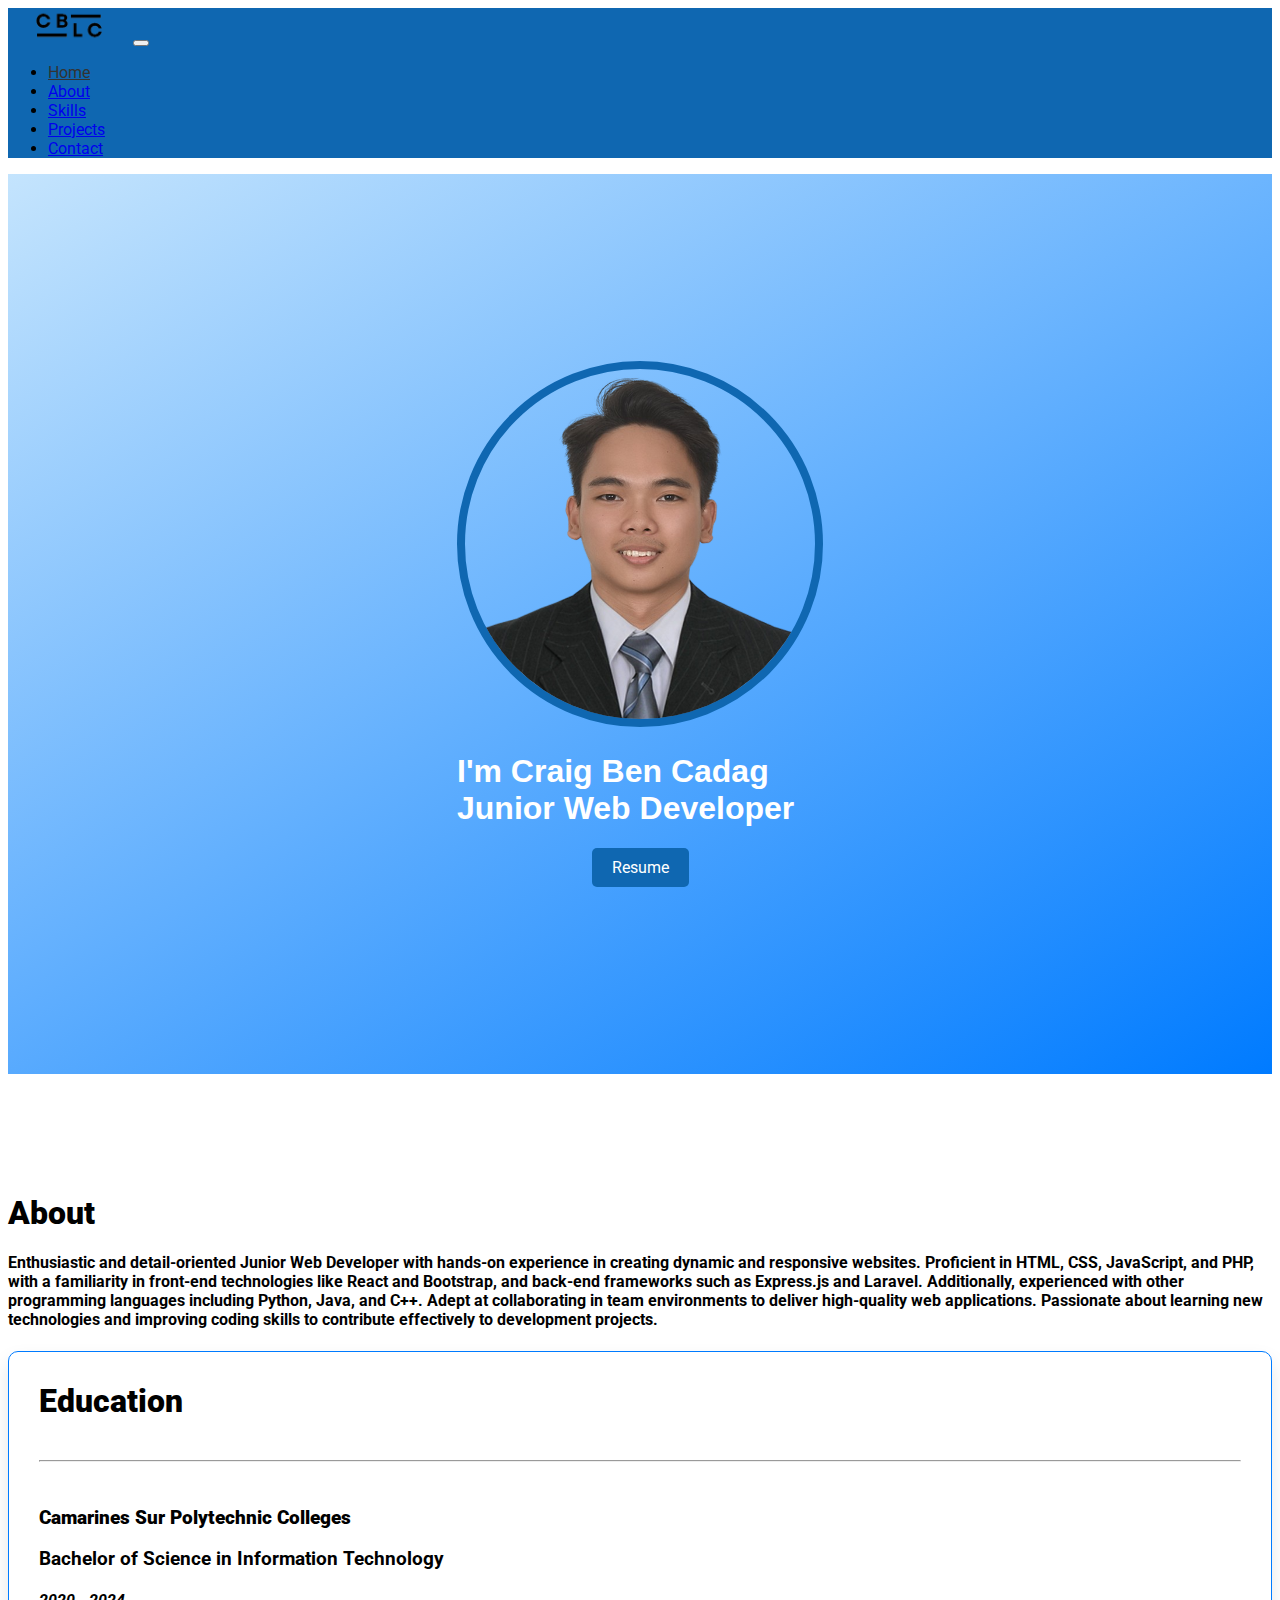
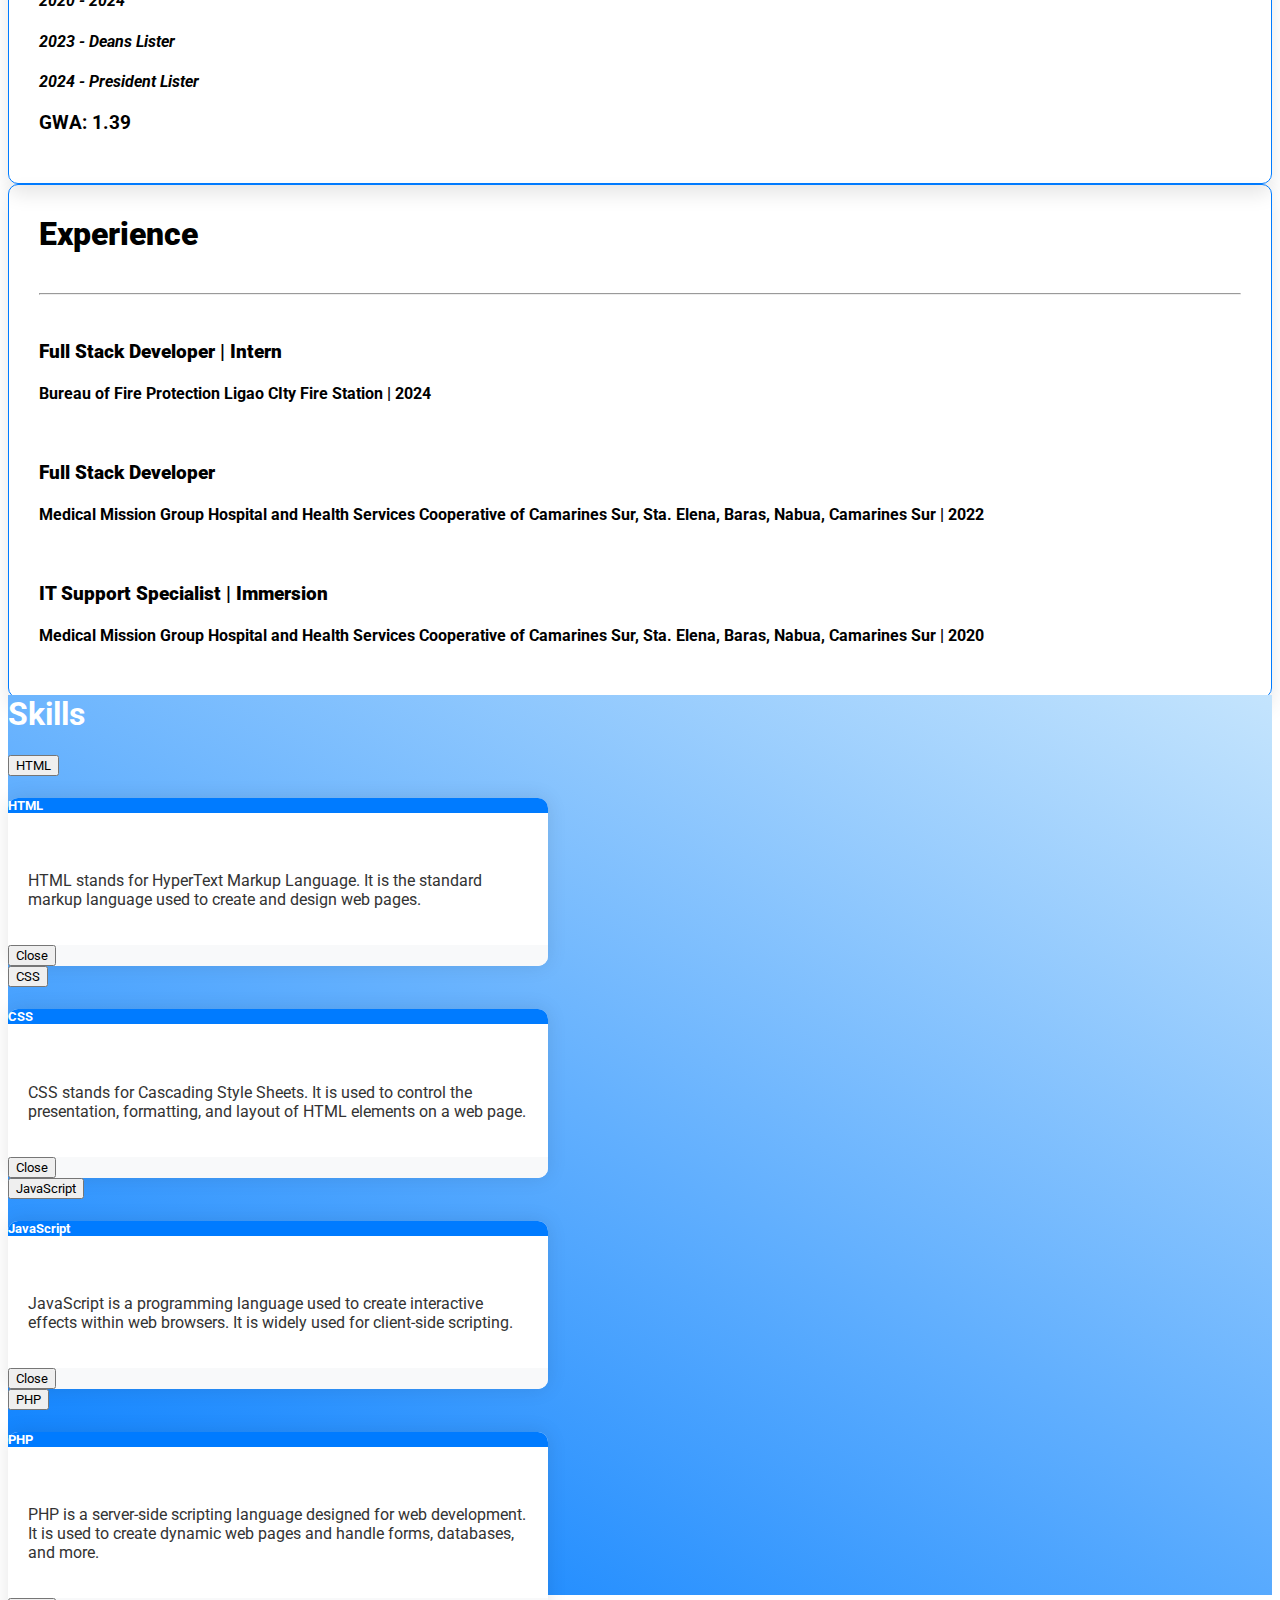
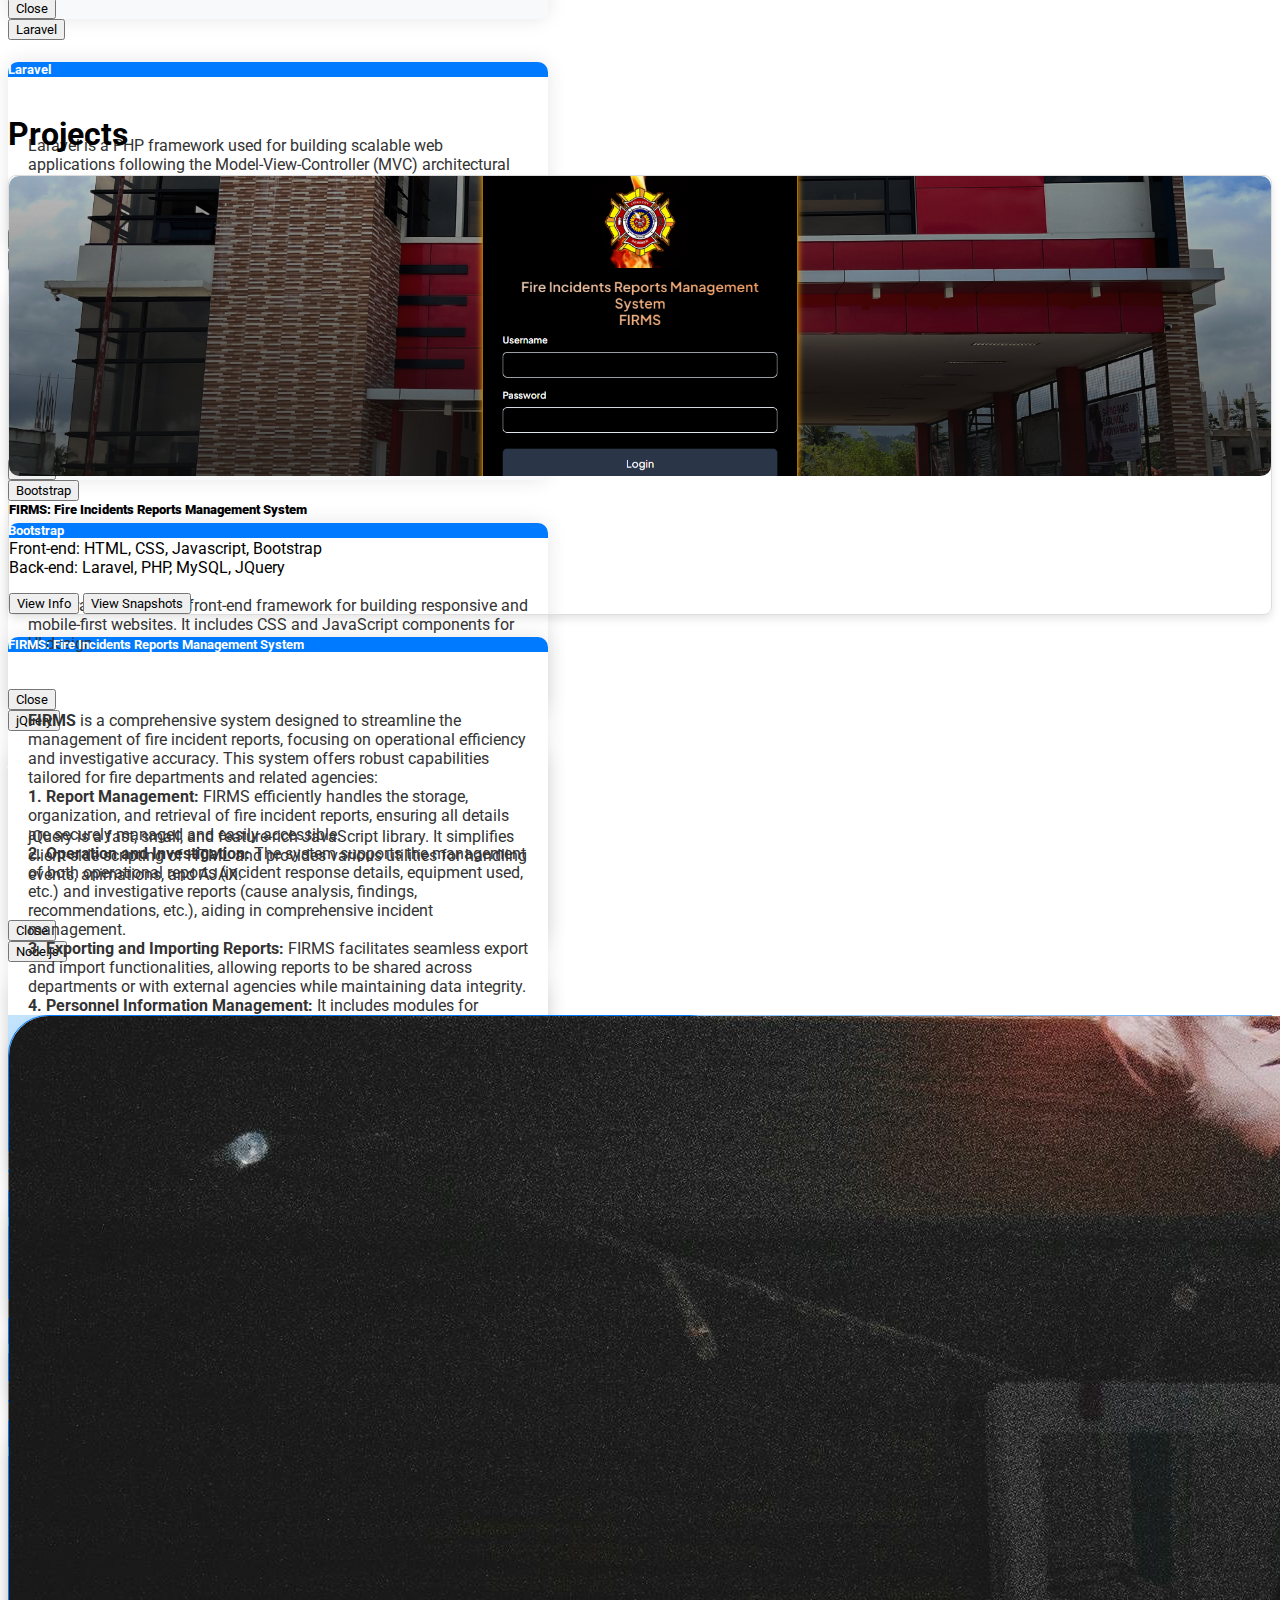
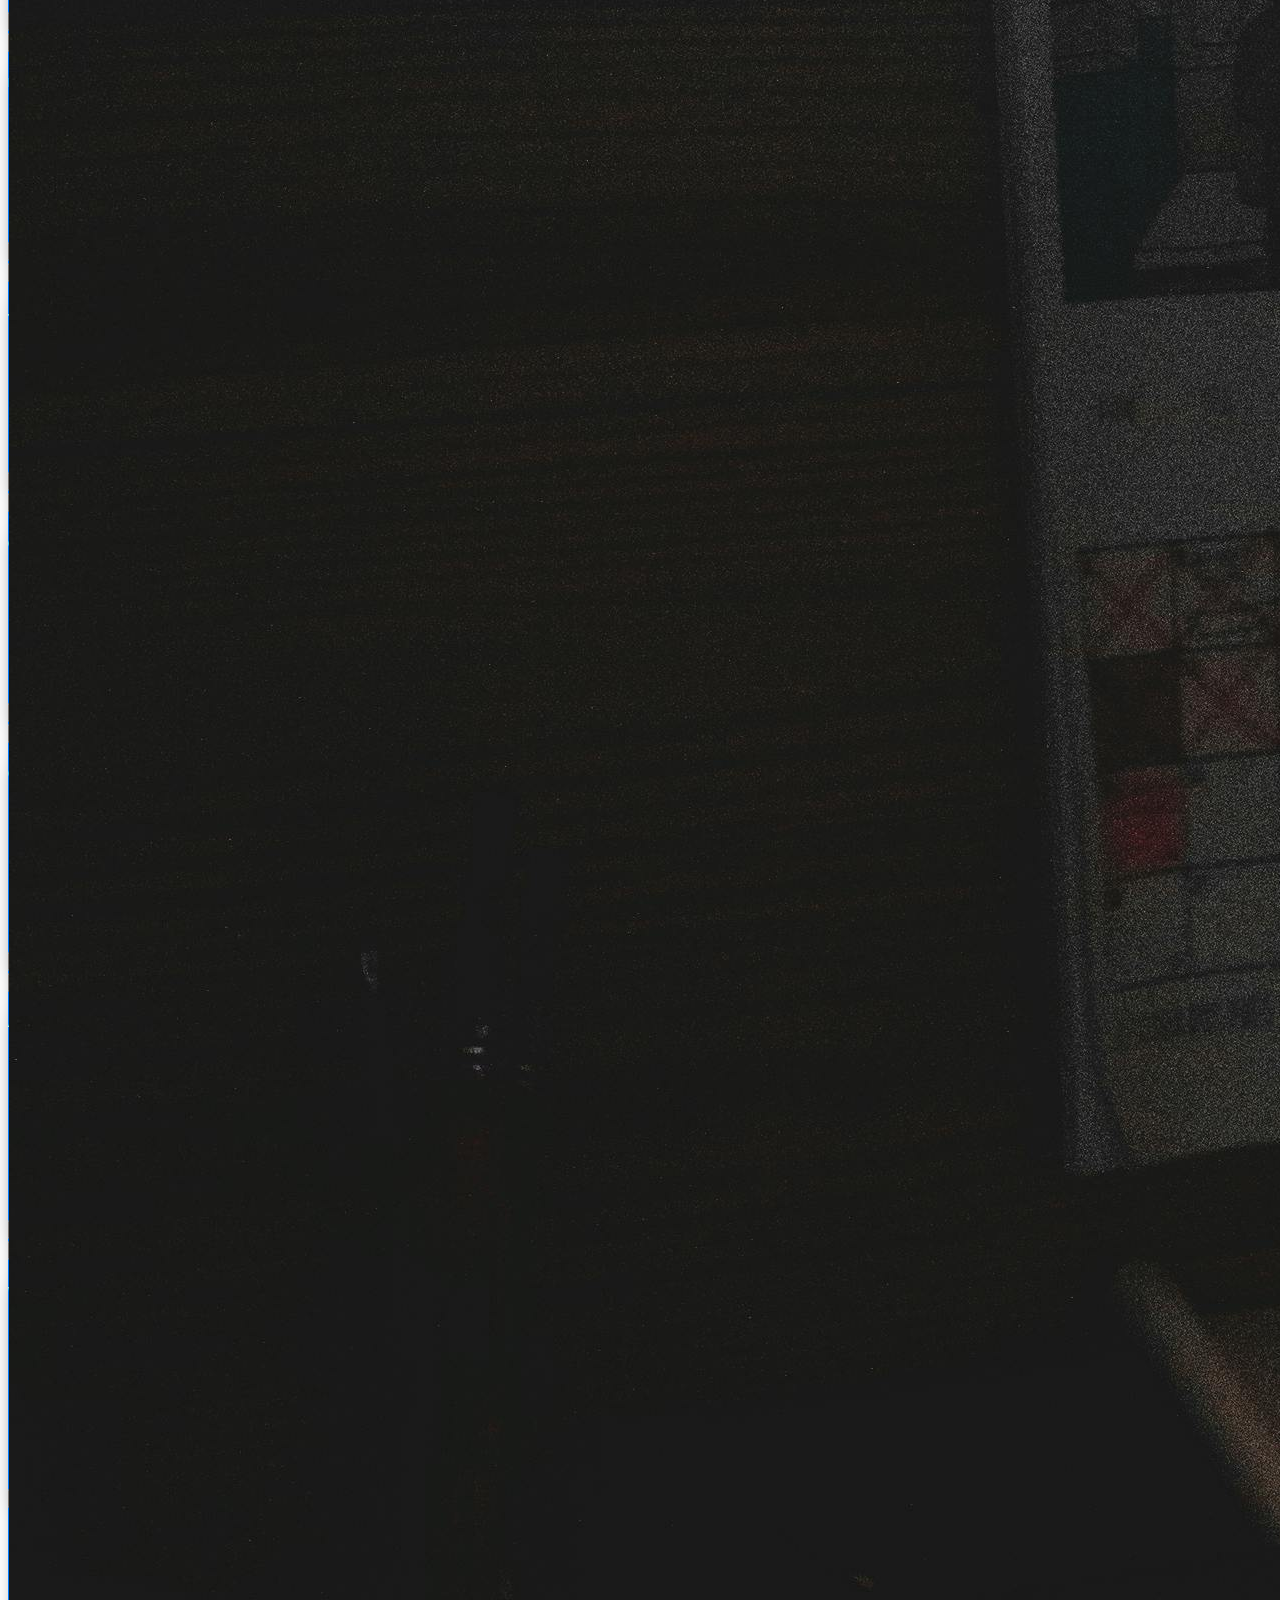
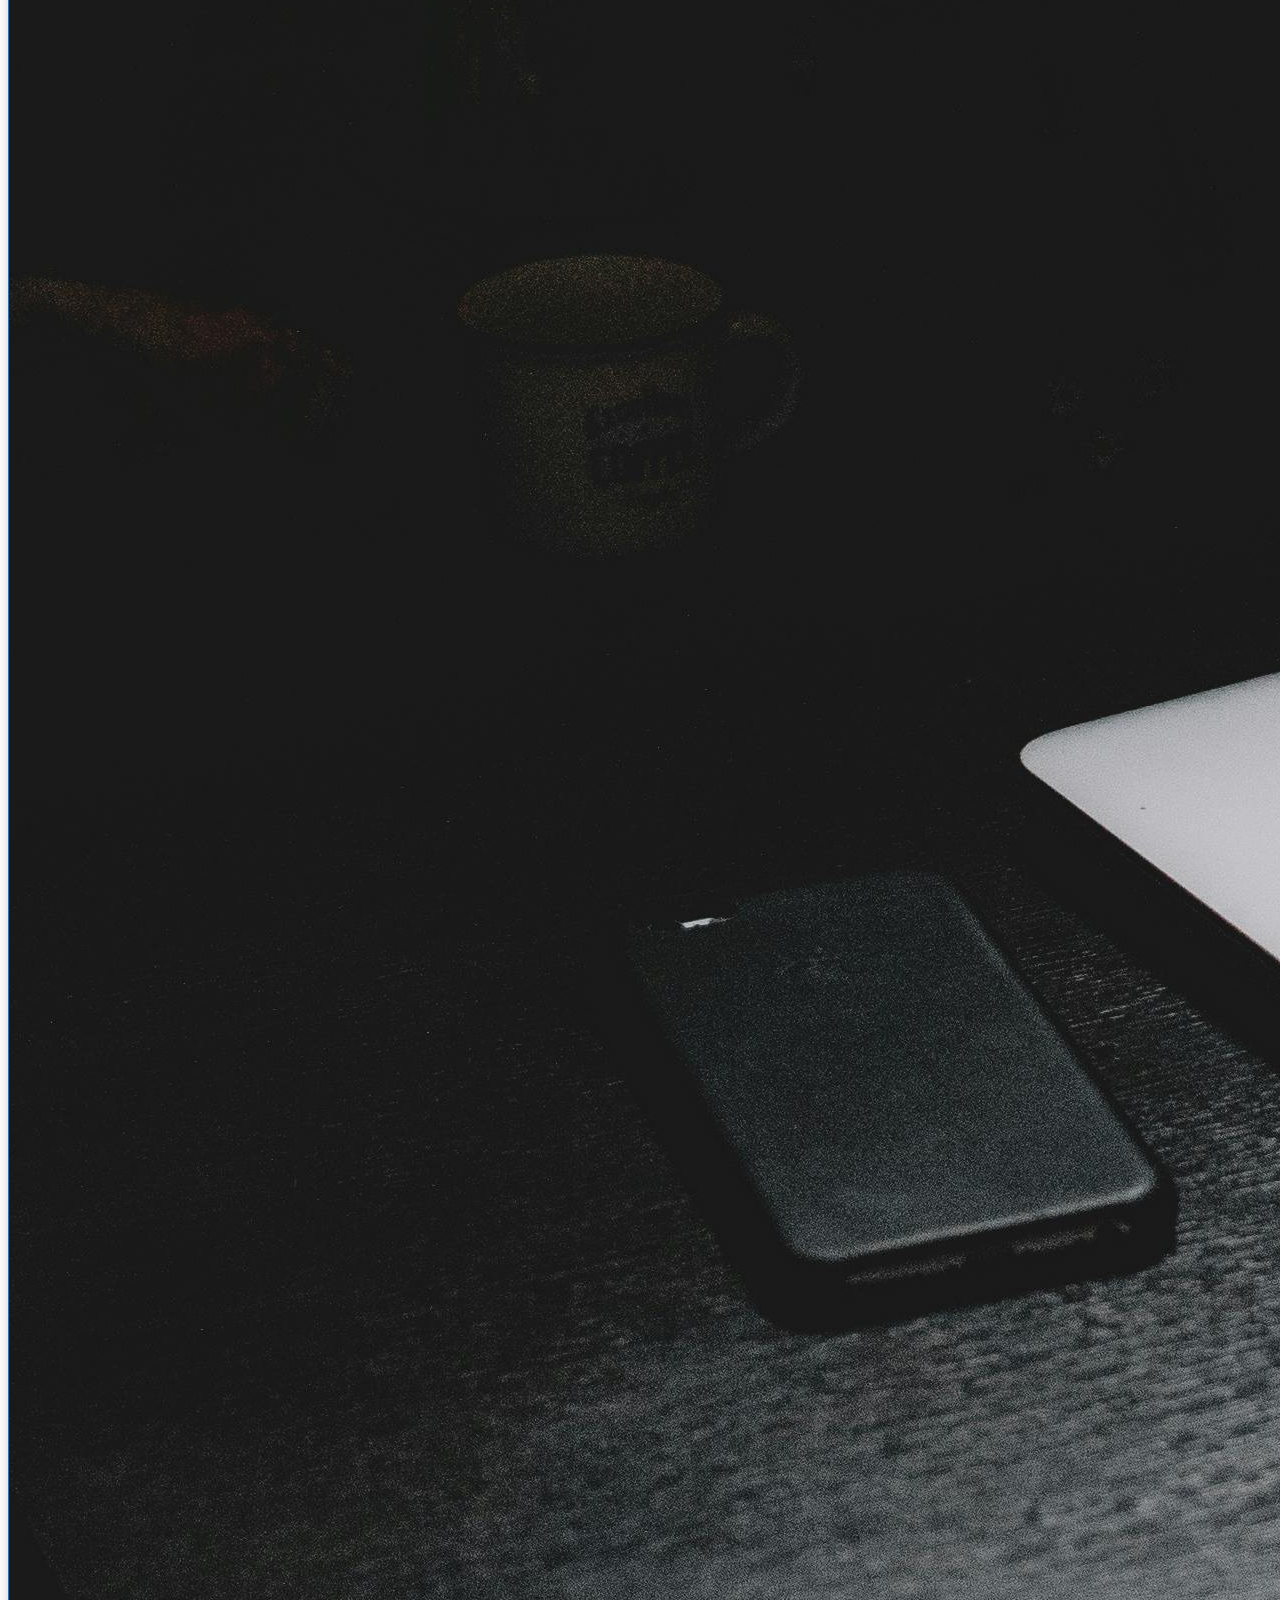
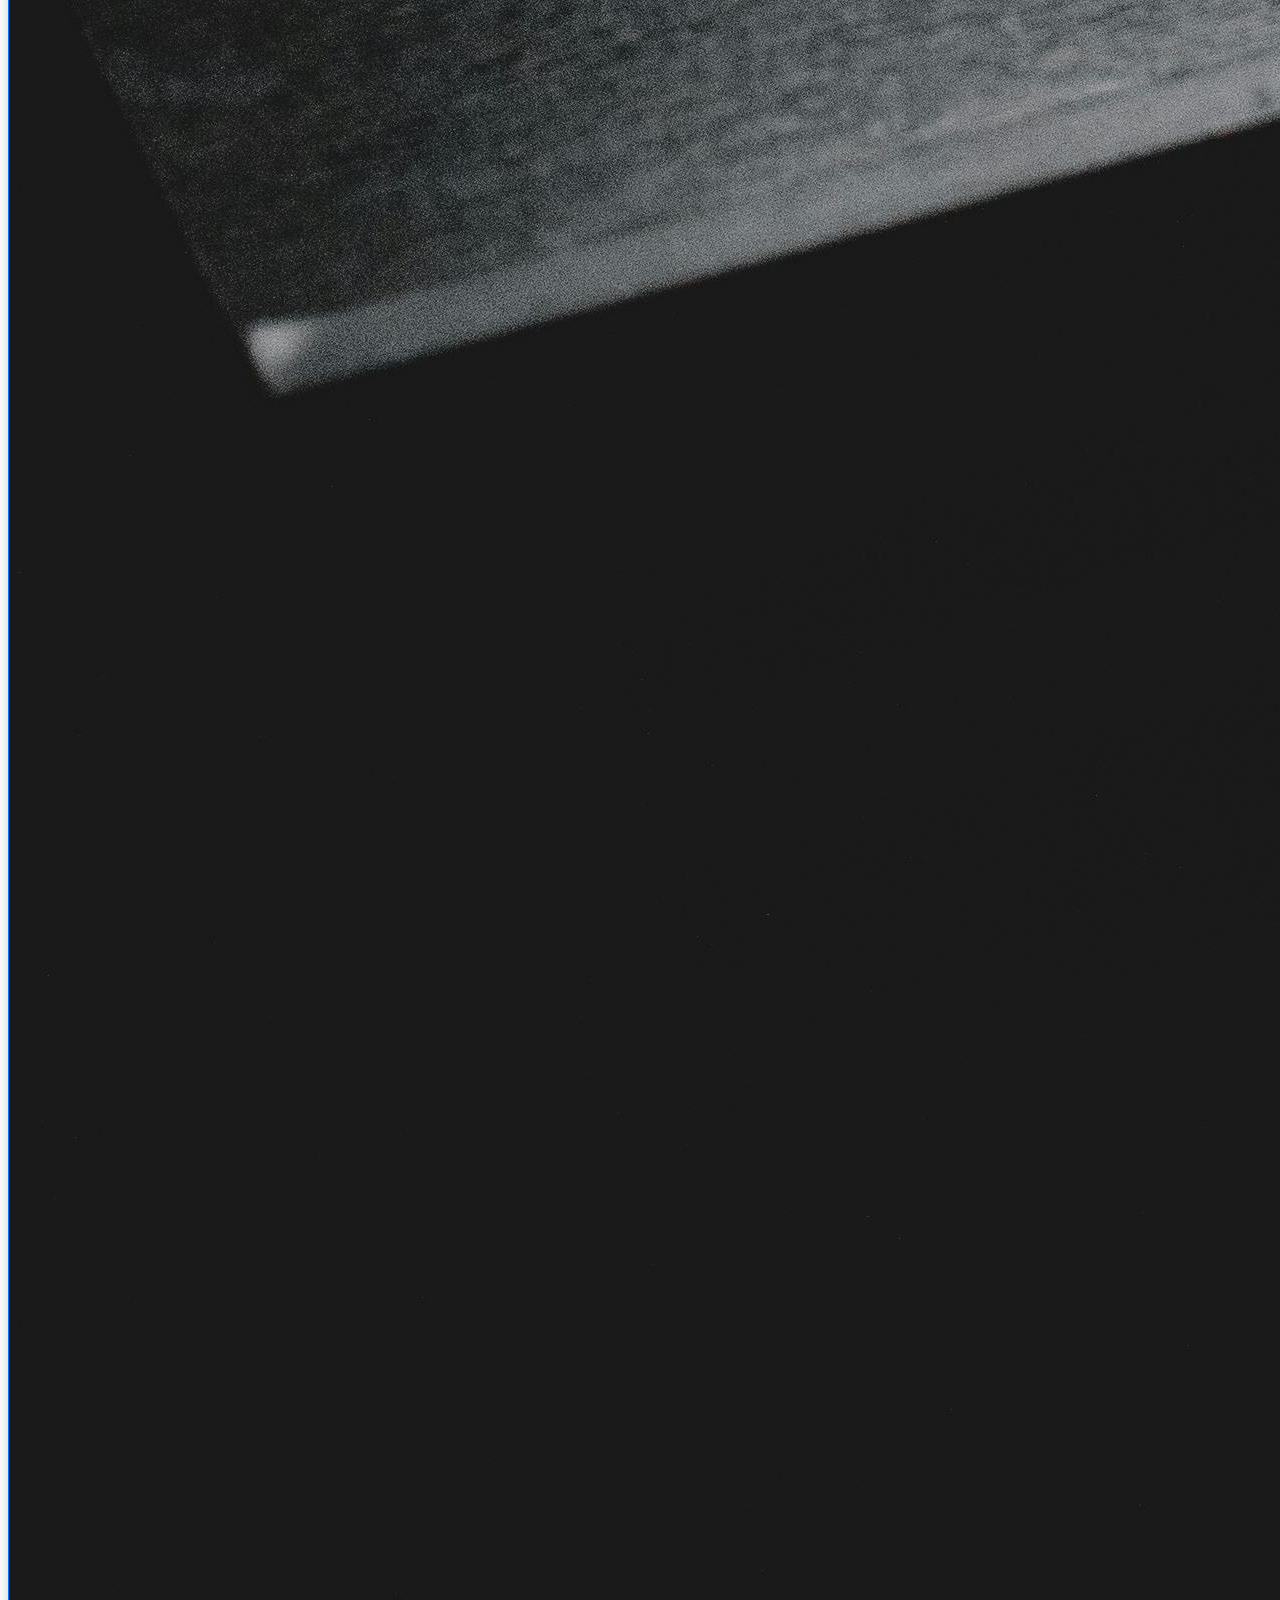
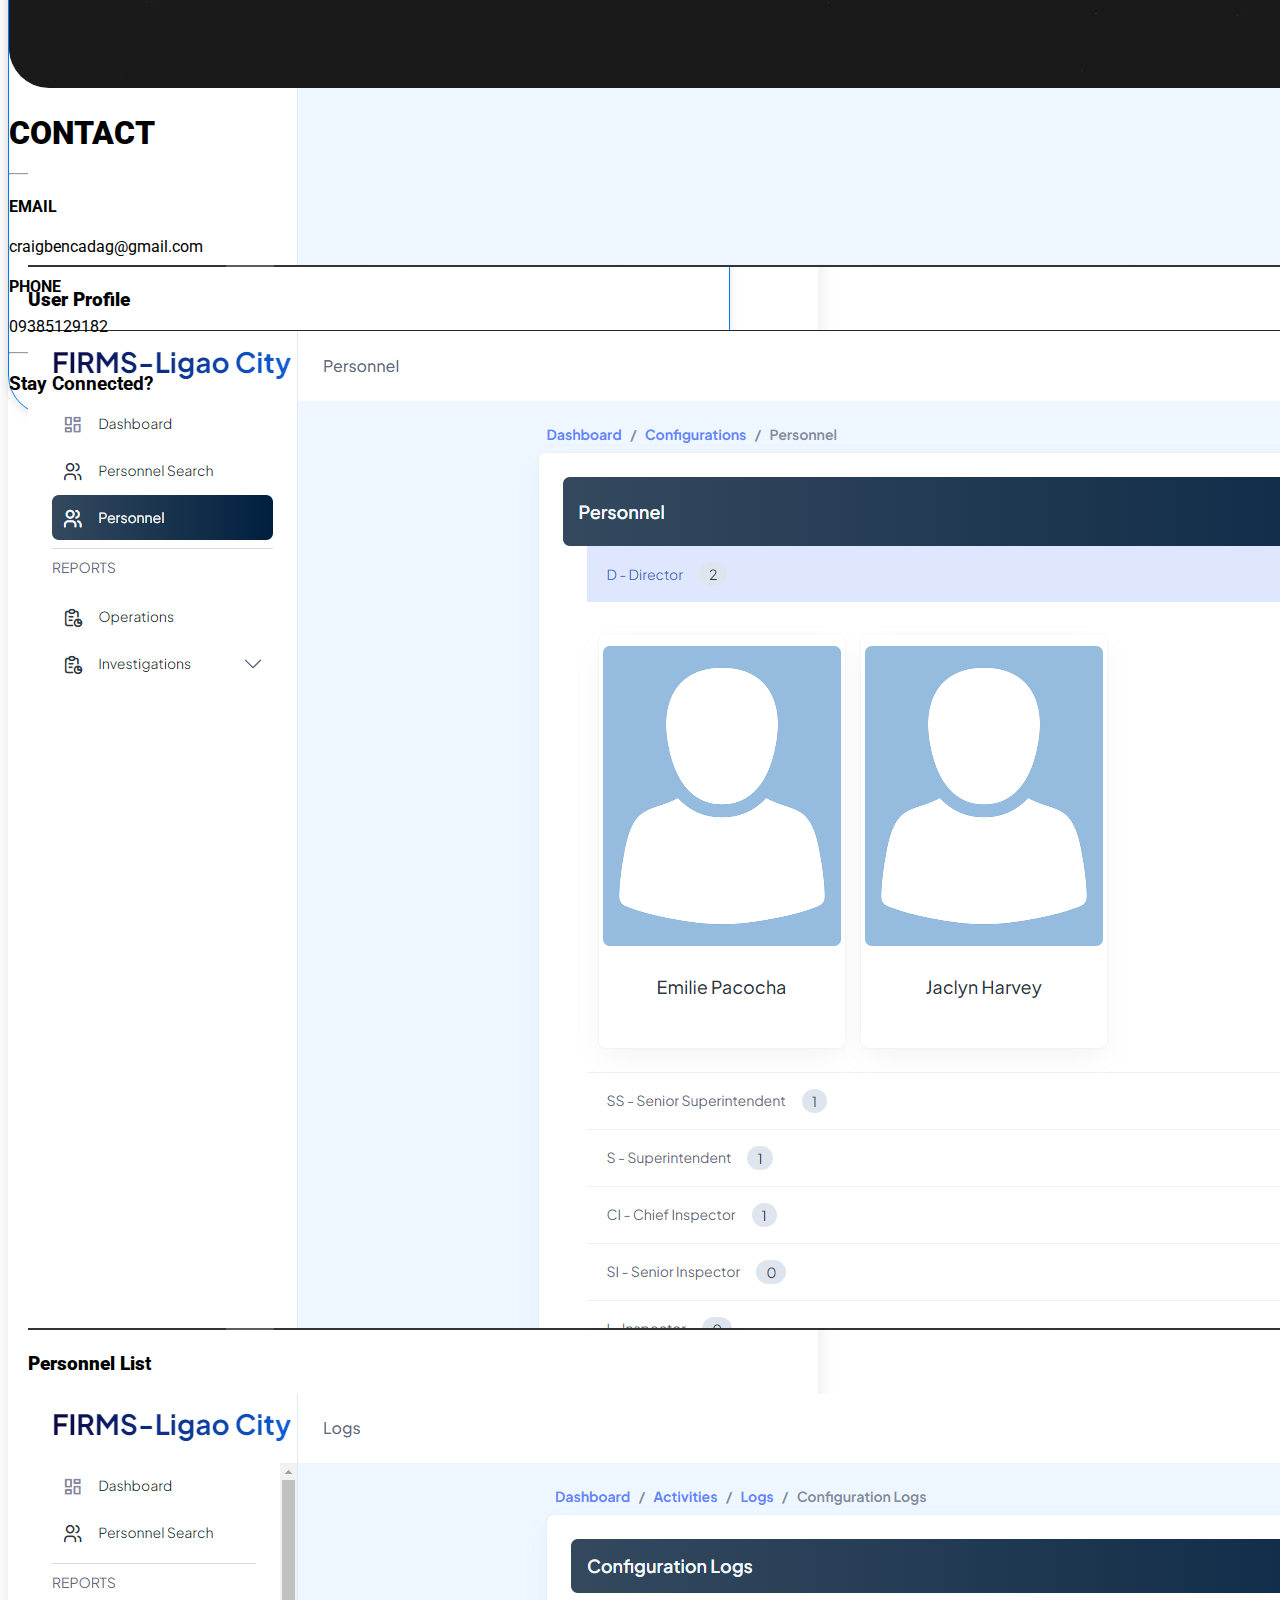
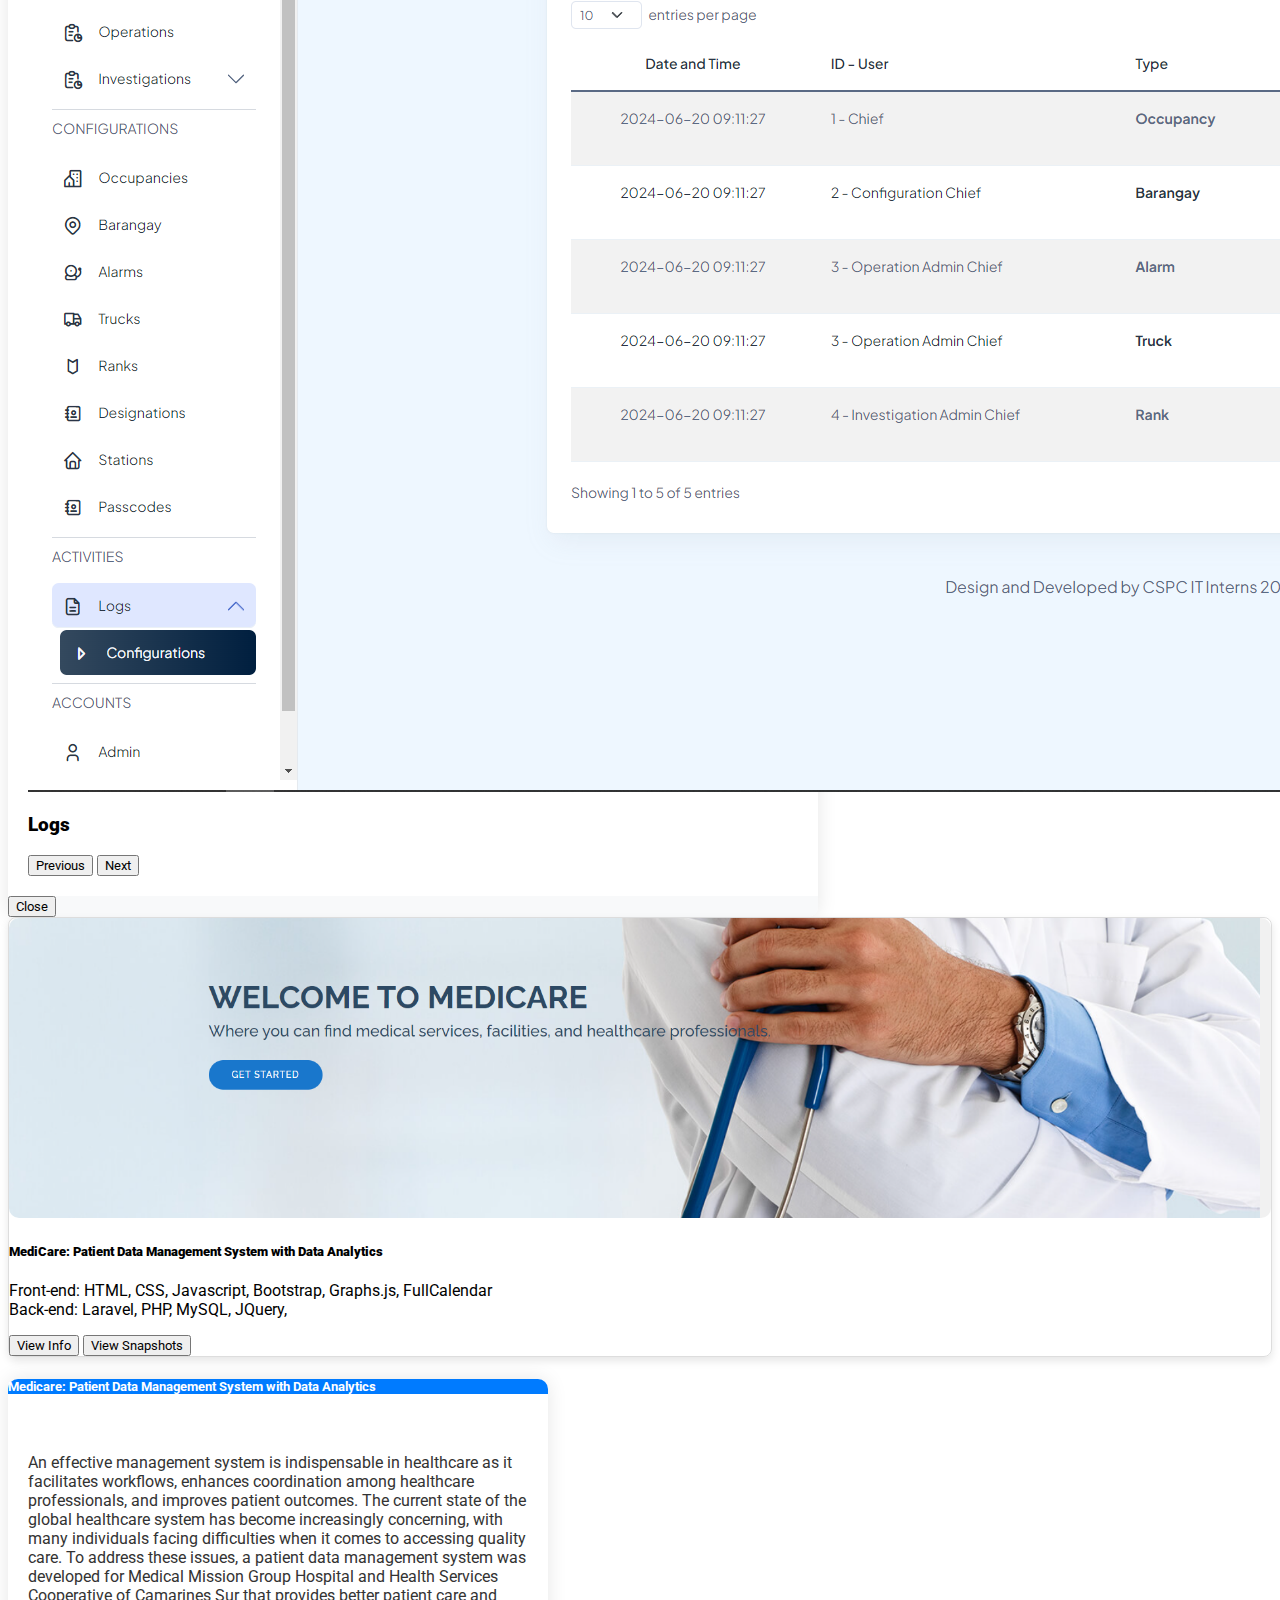
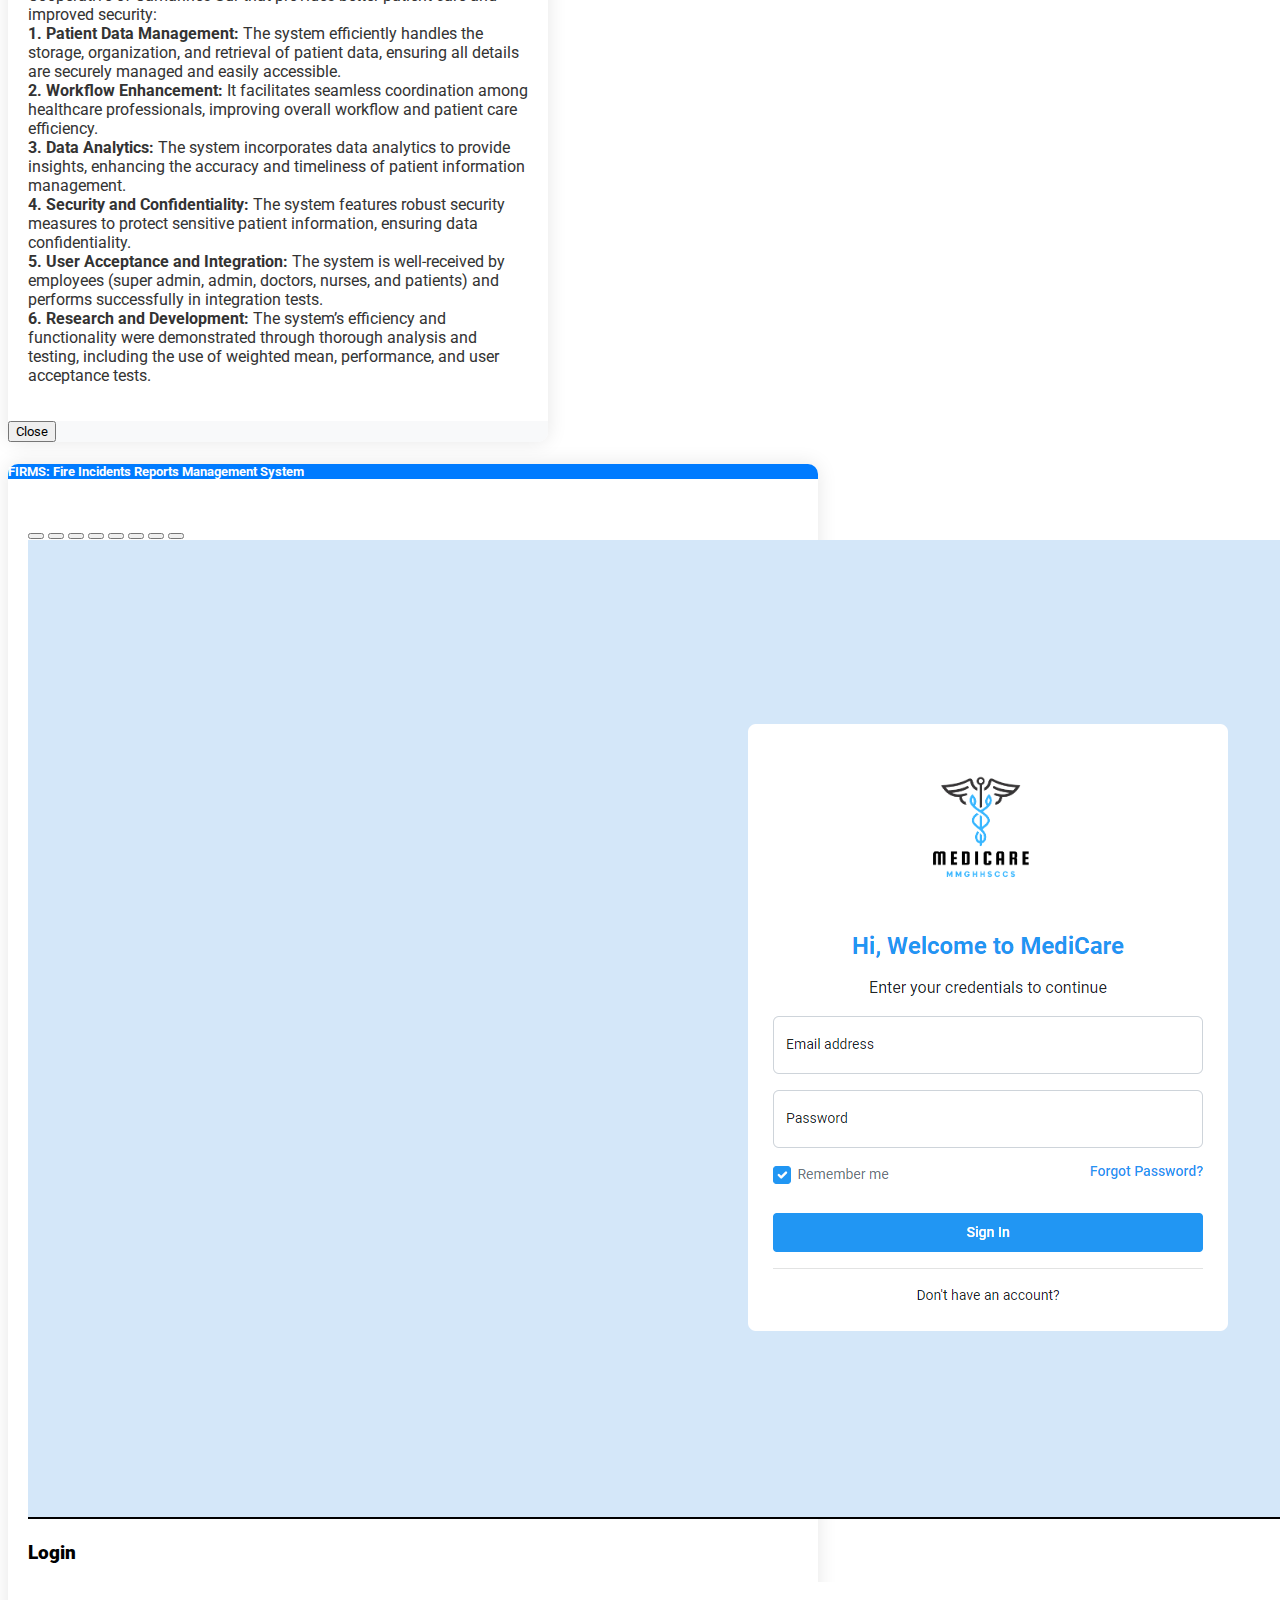
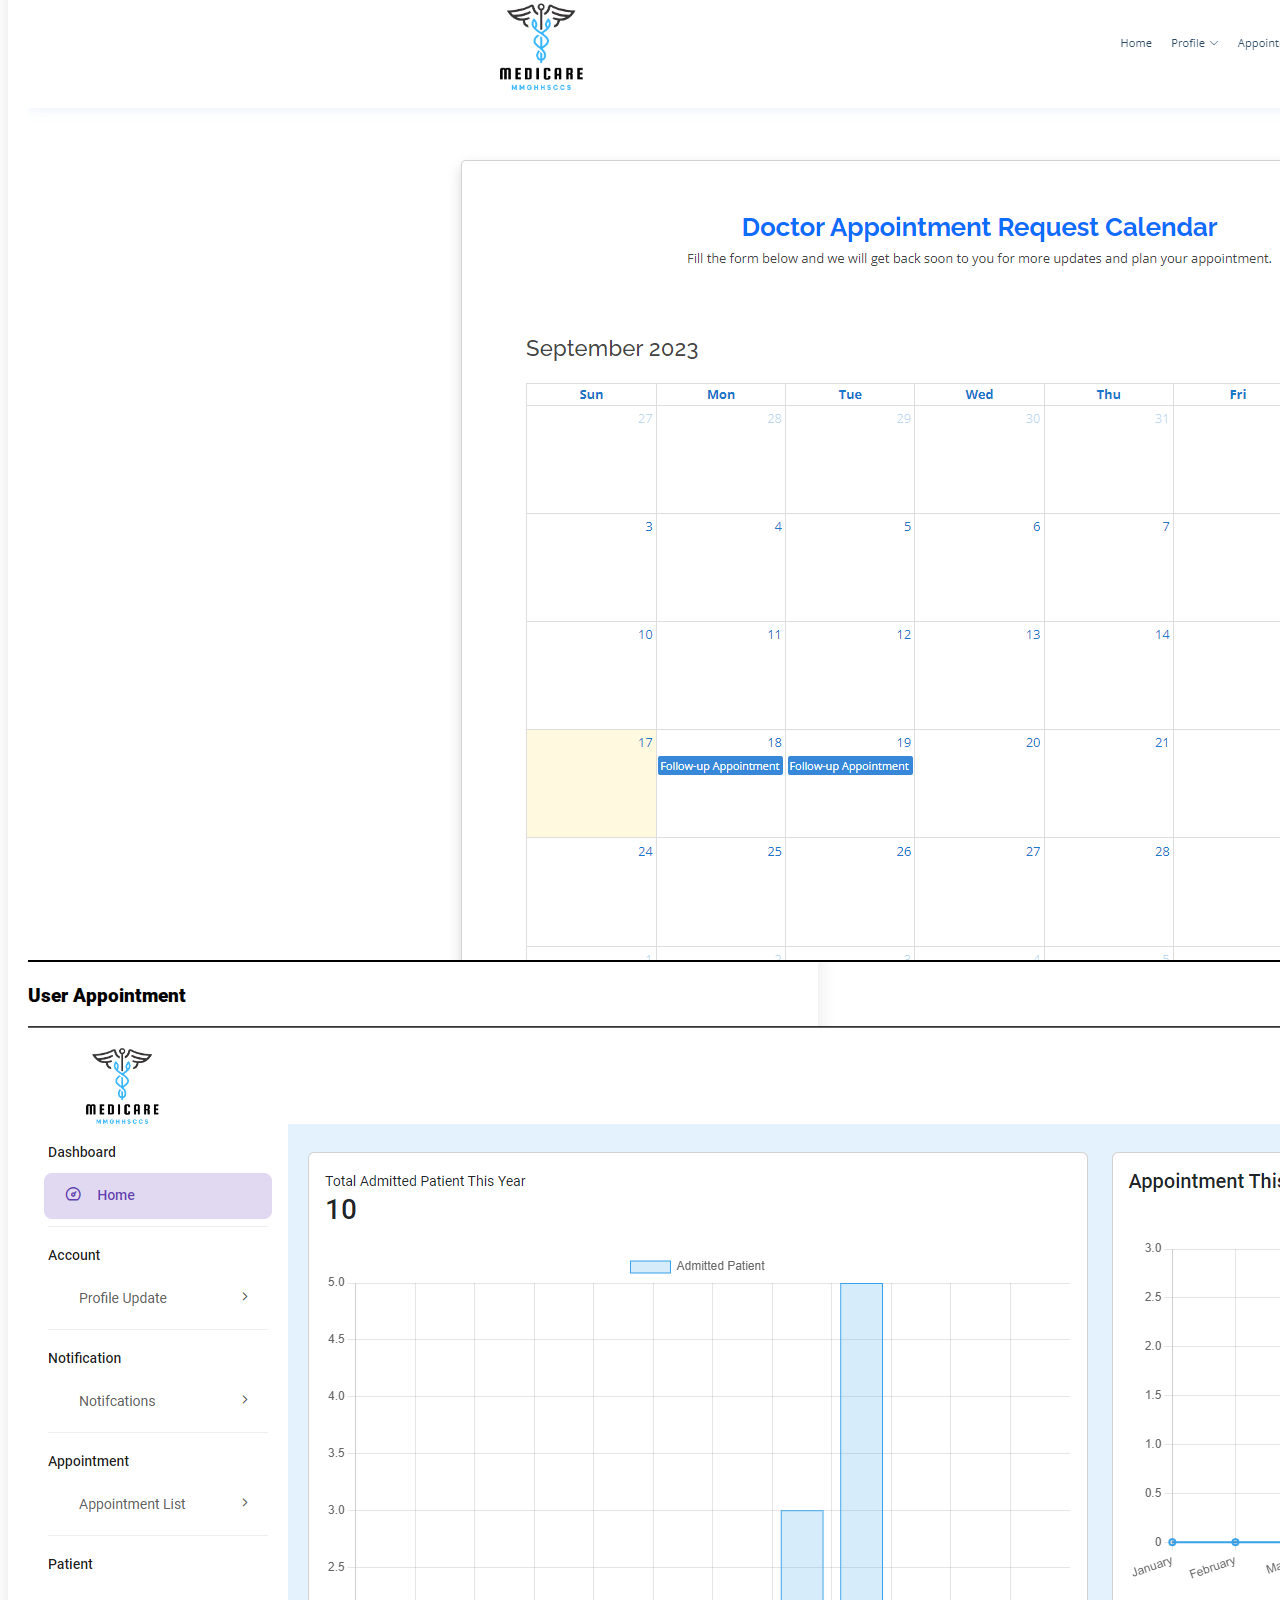
<file: index.html>
<!DOCTYPE html>
<html lang="en">
  <head>
    <meta charset="UTF-8" />
    <meta name="viewport" content="width=device-width, initial-scale=1.0" />
    <link rel="preconnect" href="https://fonts.googleapis.com" />
    <link rel="preconnect" href="https://fonts.gstatic.com" crossorigin />
    <link rel="stylesheet" href="style/style.css" />
    <link
      href="https://fonts.googleapis.com/css2?family=Roboto&display=swap"
      rel="stylesheet"
    />
    <link
      href="https://cdn.jsdelivr.net/npm/bootstrap@5.0.2/dist/css/bootstrap.min.css"
      rel="stylesheet"
      integrity="sha384-EVSTQN3/azprG1Anm3QDgpJLIm9Nao0Yz1ztcQTwFspd3yD65VohhpuuCOmLASjC"
      crossorigin="anonymous"
    />
    <link rel="stylesheet" href="https://cdnjs.cloudflare.com/ajax/libs/font-awesome/6.5.2/css/all.min.css" integrity="sha512-SnH5WK+bZxgPHs44uWIX+LLJAJ9/2PkPKZ5QiAj6Ta86w+fsb2TkcmfRyVX3pBnMFcV7oQPJkl9QevSCWr3W6A==" crossorigin="anonymous" referrerpolicy="no-referrer" />
    <title>Portfolio | Craig Ben Cadag</title>
  </head>
  <body>

    <!-- navbar -->
    <nav class="navbar navbar-expand-lg navbar-dark p-3 fixed-top">
      <div class="container-fluid">
        <a class="navbar-brand" href="index.html"
          ><img src="images/logo.png" alt=""
        /></a>
        <button
          class="navbar-toggler"
          type="button"
          data-bs-toggle="collapse"
          data-bs-target="#navbarNav"
          aria-controls="navbarNav"
          aria-expanded="false"
          aria-label="Toggle navigation"
        >
          <span class="navbar-toggler-icon"></span>
        </button>
        <div class="collapse navbar-collapse" id="navbarNav">
          <ul class="navbar-nav ms-auto">
            <li class="nav-item">
              <a class="nav-link active" href="index.html">Home</a>
            </li>
            <li class="nav-item">
              <a class="nav-link" href="#about">About</a>
            </li>
            <li class="nav-item">
              <a class="nav-link" href="#skill">Skills</a>
            </li>
            <li class="nav-item">
              <a class="nav-link" href="#project">Projects</a>
            </li>
            <li class="nav-item">
              <a class="nav-link" href="#contact">Contact</a>
            </li>
          </ul>
        </div>
      </div>
    </nav>

    <!-- Home -->
    <div
      class="container-fluid content d-flex align-items-center justify-content-center section"
      id="content"
    >
      <div class="row align-items-center justify-content-center">
        <div class="col-auto">
          <img
            src="images/image.png"
            alt=""
            class="img-fluid mx-auto d-block"
          />
        </div>
        <div class="col-auto">
          <h1>
            I'm Craig Ben Cadag <br />
            Junior Web Developer
          </h1>
          <div class="btn-container">
            <a
              href="files/Cadag, Craig Ben L. Resume.pdf"
              download="Craig_Ben_Cadag_Resume.pdf"
              class="btn btn-danger btn-md"
              >Resume</a
            >
          </div>
        </div>
      </div>
    </div>

    <!-- About -->
    <div class="container about section" id="about">
      <div class="row text-center mt-5">
        <h1><b>About</b></h1>
        <h4 class="my-5">
          Enthusiastic and detail-oriented Junior Web Developer with hands-on
          experience in creating dynamic and responsive websites. Proficient in
          HTML, CSS, JavaScript, and PHP, with a familiarity in front-end
          technologies like React and Bootstrap, and back-end frameworks such as
          Express.js and Laravel. Additionally, experienced with other
          programming languages including Python, Java, and C++. Adept at
          collaborating in team environments to deliver high-quality web
          applications. Passionate about learning new technologies and improving
          coding skills to contribute effectively to development projects.
        </h4>
      </div>
      <div class="row d-flex justify-content-around">
        <div class="col-5 about-col m-1 p-100 my-5">
          <h1><b>Education</b></h1>
          <hr>
          <br>
          <h3><b>Camarines Sur Polytechnic Colleges</b></h3>
          <h3>Bachelor of Science in Information Technology</h3>
          <h4><i>2020 - 2024</i></h4>
          <h4><i>2023 - Deans Lister</i></h4>
          <h4><i>2024 - President Lister</i></h4>
          <h3>GWA: 1.39</h4>
        </div>
        <div class="col-6 about-col m-1 p-100 my-5">
          <h1><b>Experience</b></h1>
          <hr>
          <br>
          <h3><b>Full Stack Developer | Intern</b></h3>
          <h4>Bureau of Fire Protection Ligao CIty Fire Station | 2024</h4><br>
          <h3><b>Full Stack Developer</b></h3>
          <h4>Medical Mission Group Hospital and Health Services Cooperative of
            Camarines Sur, Sta. Elena, Baras, Nabua, Camarines Sur | 2022</h4><br>
          <h3><b> IT Support Specialist | Immersion</b></h3>
          <h4>Medical Mission Group Hospital and Health Services Cooperative of
            Camarines Sur, Sta. Elena, Baras, Nabua, Camarines Sur | 2020</h4>
        </div>
      </div>
    </div>

    <!-- Skill -->
    <div
      class="container-fluid skill d-flex align-items-center section"
      id="skill"
    >
      <div class="col-6 text-center">
        <h1>Skills</h1>
      </div>
      <div class="col-6 p-5">
        <div class="d-flex flex-wrap justify-content-center">
          <!-- HTML Modal -->
          <button
            class="btn btn-primary btn-lg m-1"
            data-bs-toggle="modal"
            data-bs-target="#htmlModal"
          >
            HTML
          </button>
          <div
            class="modal fade"
            id="htmlModal"
            tabindex="-1"
            aria-labelledby="htmlModalLabel"
            aria-hidden="true"
          >
            <div class="modal-dialog skill-modal modal-dialog-centered">
              <div class="modal-content">
                <div class="modal-header">
                  <h5 class="modal-title" id="htmlModalLabel">HTML</h5>
                </div>
                <div class="modal-body">
                  <p>
                    HTML stands for HyperText Markup Language. It is the
                    standard markup language used to create and design web
                    pages.
                  </p>
                </div>
                <div class="modal-footer">
                  <button
                    type="button"
                    class="btn btn-secondary"
                    data-bs-dismiss="modal"
                  >
                    Close
                  </button>
                </div>
              </div>
            </div>
          </div>

          <!-- CSS Modal -->
          <button
            class="btn btn-primary m-1 btn-lg"
            data-bs-toggle="modal"
            data-bs-target="#cssModal"
          >
            CSS
          </button>
          <div
            class="modal fade"
            id="cssModal"
            tabindex="-1"
            aria-labelledby="cssModalLabel"
            aria-hidden="true"
          >
            <div class="modal-dialog skill-modal modal-dialog-centered">
              <div class="modal-content">
                <div class="modal-header">
                  <h5 class="modal-title" id="cssModalLabel">CSS</h5>
                </div>
                <div class="modal-body">
                  <p>
                    CSS stands for Cascading Style Sheets. It is used to control
                    the presentation, formatting, and layout of HTML elements on
                    a web page.
                  </p>
                </div>
                <div class="modal-footer">
                  <button
                    type="button"
                    class="btn btn-secondary"
                    data-bs-dismiss="modal"
                  >
                    Close
                  </button>
                </div>
              </div>
            </div>
          </div>

          <!-- JavaScript Modal -->
          <button
            class="btn btn-primary m-1 btn-lg"
            data-bs-toggle="modal"
            data-bs-target="#javascriptModal"
          >
            JavaScript
          </button>
          <div
            class="modal fade"
            id="javascriptModal"
            tabindex="-1"
            aria-labelledby="javascriptModalLabel"
            aria-hidden="true"
          >
            <div class="modal-dialog skill-modal modal-dialog-centered">
              <div class="modal-content">
                <div class="modal-header">
                  <h5 class="modal-title" id="javascriptModalLabel">
                    JavaScript
                  </h5>
                </div>
                <div class="modal-body">
                  <p>
                    JavaScript is a programming language used to create
                    interactive effects within web browsers. It is widely used
                    for client-side scripting.
                  </p>
                </div>
                <div class="modal-footer">
                  <button
                    type="button"
                    class="btn btn-secondary"
                    data-bs-dismiss="modal"
                  >
                    Close
                  </button>
                </div>
              </div>
            </div>
          </div>

          <!-- PHP Modal -->
          <button
            class="btn btn-primary m-1 btn-lg"
            data-bs-toggle="modal"
            data-bs-target="#phpModal"
          >
            PHP
          </button>
          <div
            class="modal fade"
            id="phpModal"
            tabindex="-1"
            aria-labelledby="phpModalLabel"
            aria-hidden="true"
          >
            <div class="modal-dialog skill-modal modal-dialog-centered">
              <div class="modal-content">
                <div class="modal-header">
                  <h5 class="modal-title" id="phpModalLabel">PHP</h5>
                </div>
                <div class="modal-body">
                  <p>
                    PHP is a server-side scripting language designed for web
                    development. It is used to create dynamic web pages and
                    handle forms, databases, and more.
                  </p>
                </div>
                <div class="modal-footer">
                  <button
                    type="button"
                    class="btn btn-secondary"
                    data-bs-dismiss="modal"
                  >
                    Close
                  </button>
                </div>
              </div>
            </div>
          </div>

          <!-- Laravel Modal -->
          <button
            class="btn btn-primary m-1 btn-lg"
            data-bs-toggle="modal"
            data-bs-target="#laravelModal"
          >
            Laravel
          </button>
          <div
            class="modal fade"
            id="laravelModal"
            tabindex="-1"
            aria-labelledby="laravelModalLabel"
            aria-hidden="true"
          >
            <div class="modal-dialog skill-modal modal-dialog-centered">
              <div class="modal-content">
                <div class="modal-header">
                  <h5 class="modal-title" id="laravelModalLabel">Laravel</h5>
                </div>
                <div class="modal-body">
                  <p>
                    Laravel is a PHP framework used for building scalable web
                    applications following the Model-View-Controller (MVC)
                    architectural pattern.
                  </p>
                </div>
                <div class="modal-footer">
                  <button
                    type="button"
                    class="btn btn-secondary"
                    data-bs-dismiss="modal"
                  >
                    Close
                  </button>
                </div>
              </div>
            </div>
          </div>

          <!-- MySQL Modal -->
          <button
            class="btn btn-primary m-1 btn-lg"
            data-bs-toggle="modal"
            data-bs-target="#mysqlModal"
          >
            MySQL
          </button>
          <div
            class="modal fade"
            id="mysqlModal"
            tabindex="-1"
            aria-labelledby="mysqlModalLabel"
            aria-hidden="true"
          >
            <div class="modal-dialog skill-modal modal-dialog-centered">
              <div class="modal-content">
                <div class="modal-header">
                  <h5 class="modal-title" id="mysqlModalLabel">MySQL</h5>
                </div>
                <div class="modal-body">
                  <p>
                    MySQL is an open-source relational database management
                    system (RDBMS) that uses Structured Query Language (SQL) for
                    managing and manipulating data in databases.
                  </p>
                </div>
                <div class="modal-footer">
                  <button
                    type="button"
                    class="btn btn-secondary"
                    data-bs-dismiss="modal"
                  >
                    Close
                  </button>
                </div>
              </div>
            </div>
          </div>

          <!-- Bootstrap Modal -->
          <button
            class="btn btn-primary m-1 btn-lg"
            data-bs-toggle="modal"
            data-bs-target="#bootstrapModal"
          >
            Bootstrap
          </button>
          <div
            class="modal fade"
            id="bootstrapModal"
            tabindex="-1"
            aria-labelledby="bootstrapModalLabel"
            aria-hidden="true"
          >
            <div class="modal-dialog skill-modal modal-dialog-centered">
              <div class="modal-content">
                <div class="modal-header">
                  <h5 class="modal-title" id="bootstrapModalLabel">
                    Bootstrap
                  </h5>
                </div>
                <div class="modal-body">
                  <p>
                    Bootstrap is a popular front-end framework for building
                    responsive and mobile-first websites. It includes CSS and
                    JavaScript components for UI design.
                  </p>
                </div>
                <div class="modal-footer">
                  <button
                    type="button"
                    class="btn btn-secondary"
                    data-bs-dismiss="modal"
                  >
                    Close
                  </button>
                </div>
              </div>
            </div>
          </div>

          <!-- jQuery Modal -->
          <button
            class="btn btn-primary m-1 btn-lg"
            data-bs-toggle="modal"
            data-bs-target="#jqueryModal"
          >
            jQuery
          </button>
          <div
            class="modal fade"
            id="jqueryModal"
            tabindex="-1"
            aria-labelledby="jqueryModalLabel"
            aria-hidden="true"
          >
            <div class="modal-dialog skill-modal modal-dialog-centered">
              <div class="modal-content">
                <div class="modal-header">
                  <h5 class="modal-title" id="jqueryModalLabel">jQuery</h5>
                </div>
                <div class="modal-body">
                  <p>
                    jQuery is a fast, small, and feature-rich JavaScript
                    library. It simplifies client-side scripting of HTML and
                    provides various utilities for handling events, animations,
                    and AJAX.
                  </p>
                </div>
                <div class="modal-footer">
                  <button
                    type="button"
                    class="btn btn-secondary"
                    data-bs-dismiss="modal"
                  >
                    Close
                  </button>
                </div>
              </div>
            </div>
          </div>

          <!-- Node.js Modal -->
          <button
            class="btn btn-primary m-1 btn-lg"
            data-bs-toggle="modal"
            data-bs-target="#nodejsModal"
          >
            Node.js
          </button>
          <div
            class="modal fade"
            id="nodejsModal"
            tabindex="-1"
            aria-labelledby="nodejsModalLabel"
            aria-hidden="true"
          >
            <div class="modal-dialog skill-modal modal-dialog-centered">
              <div class="modal-content">
                <div class="modal-header">
                  <h5 class="modal-title" id="nodejsModalLabel">Node.js</h5>
                </div>
                <div class="modal-body">
                  <p>
                    Node.js is a server-side platform built on Chrome's
                    JavaScript runtime (V8 engine). It allows developers to
                    build scalable network applications using JavaScript.
                  </p>
                </div>
                <div class="modal-footer">
                  <button
                    type="button"
                    class="btn btn-secondary"
                    data-bs-dismiss="modal"
                  >
                    Close
                  </button>
                </div>
              </div>
            </div>
          </div>

          <!-- Express.js Modal -->
          <button
            class="btn btn-primary m-1 btn-lg"
            data-bs-toggle="modal"
            data-bs-target="#expressjsModal"
          >
            Express.js
          </button>
          <div
            class="modal fade"
            id="expressjsModal"
            tabindex="-1"
            aria-labelledby="expressjsModalLabel"
            aria-hidden="true"
          >
            <div class="modal-dialog skill-modal modal-dialog-centered">
              <div class="modal-content">
                <div class="modal-header">
                  <h5 class="modal-title" id="expressjsModalLabel">
                    Express.js
                  </h5>
                </div>
                <div class="modal-body">
                  <p>
                    Express.js is a minimal and flexible Node.js web application
                    framework that provides a robust set of features to develop
                    web and mobile applications.
                  </p>
                </div>
                <div class="modal-footer">
                  <button
                    type="button"
                    class="btn btn-secondary"
                    data-bs-dismiss="modal"
                  >
                    Close
                  </button>
                </div>
              </div>
            </div>
          </div>

          <!-- React Modal -->
          <button
            class="btn btn-primary m-1 btn-lg"
            data-bs-toggle="modal"
            data-bs-target="#reactModal"
          >
            React
          </button>
          <div
            class="modal fade"
            id="reactModal"
            tabindex="-1"
            aria-labelledby="reactModalLabel"
            aria-hidden="true"
          >
            <div class="modal-dialog skill-modal modal-dialog-centered">
              <div class="modal-content">
                <div class="modal-header">
                  <h5 class="modal-title" id="reactModalLabel">React</h5>
                </div>
                <div class="modal-body">
                  <p>
                    React is a JavaScript library for building user interfaces.
                    It allows developers to create reusable UI components and
                    efficiently manage the state of web applications.
                  </p>
                </div>
                <div class="modal-footer">
                  <button
                    type="button"
                    class="btn btn-secondary"
                    data-bs-dismiss="modal"
                  >
                    Close
                  </button>
                </div>
              </div>
            </div>
          </div>

          <!-- Python Modal -->
          <button
            class="btn btn-primary m-1 btn-lg"
            data-bs-toggle="modal"
            data-bs-target="#pythonModal"
          >
            Python
          </button>
          <div
            class="modal fade"
            id="pythonModal"
            tabindex="-1"
            aria-labelledby="pythonModalLabel"
            aria-hidden="true"
          >
            <div class="modal-dialog skill-modal modal-dialog-centered">
              <div class="modal-content">
                <div class="modal-header">
                  <h5 class="modal-title" id="pythonModalLabel">Python</h5>
                </div>
                <div class="modal-body">
                  <p>
                    Python is a high-level programming language known for its
                    simplicity and readability. It is widely used for web
                    development, scientific computing, data analysis, and
                    artificial intelligence.
                  </p>
                </div>
                <div class="modal-footer">
                  <button
                    type="button"
                    class="btn btn-secondary"
                    data-bs-dismiss="modal"
                  >
                    Close
                  </button>
                </div>
              </div>
            </div>
          </div>

          <!-- Java Modal -->
          <button
            class="btn btn-primary m-1 btn-lg"
            data-bs-toggle="modal"
            data-bs-target="#javaModal"
          >
            Java
          </button>
          <div
            class="modal fade"
            id="javaModal"
            tabindex="-1"
            aria-labelledby="javaModalLabel"
            aria-hidden="true"
          >
            <div class="modal-dialog skill-modal modal-dialog-centered">
              <div class="modal-content">
                <div class="modal-header">
                  <h5 class="modal-title" id="javaModalLabel">Java</h5>
                </div>
                <div class="modal-body">
                  <p>
                    Java is a widely-used programming language for building
                    enterprise-scale applications. It follows the principle of
                    "write once, run anywhere" (WORA) across different
                    platforms.
                  </p>
                </div>
                <div class="modal-footer">
                  <button
                    type="button"
                    class="btn btn-secondary"
                    data-bs-dismiss="modal"
                  >
                    Close
                  </button>
                </div>
              </div>
            </div>
          </div>

          <!-- C++ Modal -->
          <button
            class="btn btn-primary m-1 btn-lg"
            data-bs-toggle="modal"
            data-bs-target="#cppModal"
          >
            C++
          </button>
          <div
            class="modal fade"
            id="cppModal"
            tabindex="-1"
            aria-labelledby="cppModalLabel"
            aria-hidden="true"
          >
            <div class="modal-dialog skill-modal modal-dialog-centered">
              <div class="modal-content">
                <div class="modal-header">
                  <h5 class="modal-title" id="cppModalLabel">C++</h5>
                </div>
                <div class="modal-body">
                  <p>
                    C++ is a powerful and efficient programming language. It is
                    widely used for system/application software, game
                    development, and embedded firmware.
                  </p>
                </div>
                <div class="modal-footer">
                  <button
                    type="button"
                    class="btn btn-secondary"
                    data-bs-dismiss="modal"
                  >
                    Close
                  </button>
                </div>
              </div>
            </div>
          </div>

          <button
            class="btn btn-primary m-1 btn-lg"
            data-bs-toggle="modal"
            data-bs-target="#git"
          >
            Git
          </button>
          <div
            class="modal fade"
            id="git"
            tabindex="-1"
            aria-labelledby="cppModalLabel"
            aria-hidden="true"
          >
            <div class="modal-dialog skill-modal modal-dialog-centered">
              <div class="modal-content">
                <div class="modal-header">
                  <h5 class="modal-title" id="gitModalLabel">Git</h5>
                </div>
                <div class="modal-body">
                  <p>
                    Git is a distributed version control system. It tracks
                    changes in code, supports collaboration, and allows
                    branching and merging. Commonly used with platforms like
                    GitHub, it helps manage project history and workflow.
                  </p>
                </div>
                <div class="modal-footer">
                  <button
                    type="button"
                    class="btn btn-secondary"
                    data-bs-dismiss="modal"
                  >
                    Close
                  </button>
                </div>
              </div>
            </div>
          </div>

          <button
            class="btn btn-primary m-1 btn-lg"
            data-bs-toggle="modal"
            data-bs-target="#api"
          >
            Api
          </button>
          <div
            class="modal fade"
            id="api"
            tabindex="-1"
            aria-labelledby="cppModalLabel"
            aria-hidden="true"
          >
            <div class="modal-dialog skill-modal modal-dialog-centered">
              <div class="modal-content">
                <div class="modal-header">
                  <h5 class="modal-title" id="gitModalLabel">Api</h5>
                </div>
                <div class="modal-body">
                  <p>
                    An API is a set of rules and protocols for building and
                    interacting with software applications. It defines how
                    different software components should communicate, supports
                    integration, and enables functionality sharing. Commonly
                    used with web services, it facilitates data exchange and
                    process automation.
                  </p>
                </div>
                <div class="modal-footer">
                  <button
                    type="button"
                    class="btn btn-secondary"
                    data-bs-dismiss="modal"
                  >
                    Close
                  </button>
                </div>
              </div>
            </div>
          </div>

          <button
            class="btn btn-primary m-1 btn-lg"
            data-bs-toggle="modal"
            data-bs-target="#wordPress"
          >
            WordPress
          </button>
          <div
            class="modal fade"
            id="wordPress"
            tabindex="-1"
            aria-labelledby="cppModalLabel"
            aria-hidden="true"
          >
            <div class="modal-dialog skill-modal modal-dialog-centered">
              <div class="modal-content">
                <div class="modal-header">
                  <h5 class="modal-title" id="gitModalLabel">WordPress</h5>
                </div>
                <div class="modal-body">
                  <p>
                    WordPress is a content management system (CMS) that enables
                    users to create and manage websites and blogs. It offers a
                    range of themes and plugins for customization, supports
                    various media types, and provides tools for SEO and
                    analytics. Commonly used for its ease of use and
                    flexibility, it powers a significant portion of websites
                    globally.
                  </p>
                </div>
                <div class="modal-footer">
                  <button
                    type="button"
                    class="btn btn-secondary"
                    data-bs-dismiss="modal"
                  >
                    Close
                  </button>
                </div>
              </div>
            </div>
          </div>
        </div>
      </div>
    </div>

    <!-- Projects -->
    <div class="container project section" id="project">
      <div class="row text-center mt-5">
        <h1>Projects</h1>
      </div>
      <div class="row d-flex justify-content-between mt-5">
        <div class="col-6">
          <div class="card w-30 m-1 p-3 custom-card">
            <img
              src="images/projects/firms/FIRMS_dashboard.png"
              class="card-img-top"
              alt="Card Image"
            />
            <div class="card-body">
              <h5 class="card-title">
                <b>FIRMS: Fire Incidents Reports Management System</b>
              </h5>
              <p class="card-text">
                Front-end: HTML, CSS, Javascript, Bootstrap <br />
                Back-end: Laravel, PHP, MySQL, JQuery
              </p>
              <button
                class="btn btn-primary m-1"
                data-bs-toggle="modal"
                data-bs-target="#infoModal1"
              >
                View Info
              </button>
              <button
                class="btn btn-primary m-1"
                data-bs-toggle="modal"
                data-bs-target="#viewSnapShots1"
              >
                View Snapshots
              </button>
            </div>
          </div>
          <div
            class="modal fade"
            id="infoModal1"
            tabindex="-1"
            aria-labelledby="infoModalLabel1"
            aria-hidden="true"
          >
            <div class="modal-dialog project-info modal-dialog-centered">
              <div class="modal-content">
                <div class="modal-header">
                  <h5 class="modal-title" id="htmlModalLabel">
                    FIRMS: Fire Incidents Reports Management System
                  </h5>
                </div>
                <div class="modal-body">
                  <p>
                    <b>FIRMS</b> is a comprehensive system designed to
                    streamline the management of fire incident reports, focusing
                    on operational efficiency and investigative accuracy. This
                    system offers robust capabilities tailored for fire
                    departments and related agencies:
                    <br />
                    <b>1. Report Management:</b> FIRMS efficiently handles the
                    storage, organization, and retrieval of fire incident
                    reports, ensuring all details are securely managed and
                    easily accessible.
                    <br />
                    <b>2. Operation and Investigation:</b> The system supports
                    the management of both operational reports (incident
                    response details, equipment used, etc.) and investigative
                    reports (cause analysis, findings, recommendations, etc.),
                    aiding in comprehensive incident management.
                    <br />
                    <b>3. Exporting and Importing Reports:</b> FIRMS facilitates
                    seamless export and import functionalities, allowing reports
                    to be shared across departments or with external agencies
                    while maintaining data integrity.
                    <br />
                    <b>4. Personnel Information Management:</b> It includes
                    modules for managing personnel information, such as
                    firefighter details, training records, certifications, and
                    contact information, ensuring efficient resource allocation
                    and personnel management.
                    <br />
                    <b>5. Files Management:</b> The system allows for the secure
                    storage and management of various files related to fire
                    incidents, including photos, videos, witness statements, and
                    official documents.
                    <br />
                    <b>6. Secure Login:</b> FIRMS features a robust
                    authentication system with secure login credentials,
                    ensuring authorized access to sensitive information and
                    maintaining data confidentiality.
                    <br />
                    <b>7. Report Trash and Retrieval:</b> Users can manage
                    reports effectively with features like report trash
                    (temporary storage before permanent deletion) and report
                    retrieval (quick access to archived or deleted reports as
                    needed).
                  </p>
                </div>
                <div class="modal-footer">
                  <button
                    type="button"
                    class="btn btn-secondary"
                    data-bs-dismiss="modal"
                  >
                    Close
                  </button>
                </div>
              </div>
            </div>
          </div>
          <div
            class="modal fade"
            id="viewSnapShots1"
            tabindex="-1"
            aria-labelledby="htmlModalLabel"
            aria-hidden="true"
          >
            <div class="modal-dialog modal-sm modal-dialog-centered">
              <div class="modal-content">
                <div class="modal-header">
                  <h5 class="modal-title" id="htmlModalLabel">
                    FIRMS: Fire Incidents Reports Management System
                  </h5>
                </div>
                <div class="modal-body">
                  <div
                    id="carouselFirmsCaptions"
                    class="carousel carousel-dark slide"
                  >
                    <div class="carousel-indicators">
                      <button
                        type="button"
                        data-bs-target="#carouselFirmsCaptions"
                        data-bs-slide-to="0"
                        class="active"
                        aria-current="true"
                        aria-label="Slide 1"
                      ></button>
                      <button
                        type="button"
                        data-bs-target="#carouselFirmsCaptions"
                        data-bs-slide-to="1"
                        aria-label="Slide 2"
                      ></button>
                      <button
                        type="button"
                        data-bs-target="#carouselFirmsCaptions"
                        data-bs-slide-to="2"
                        aria-label="Slide 3"
                      ></button>
                      <button
                        type="button"
                        data-bs-target="#carouselFirmsCaptions"
                        data-bs-slide-to="3"
                        aria-label="Slide 4"
                      ></button>
                      <button
                        type="button"
                        data-bs-target="#carouselFirmsCaptions"
                        data-bs-slide-to="4"
                        aria-label="Slide 5"
                      ></button>
                      <button
                        type="button"
                        data-bs-target="#carouselFirmsCaptions"
                        data-bs-slide-to="5"
                        aria-label="Slide 6"
                      ></button>
                      <button
                        type="button"
                        data-bs-target="#carouselFirmsCaptions"
                        data-bs-slide-to="6"
                        aria-label="Slide 7"
                      ></button>
                    </div>
                    <div class="carousel-inner">
                      <div class="carousel-item active">
                        <img
                          src="images/projects/firms/1.png"
                          class="d-block w-100"
                          alt="..."
                        />
                        <div class="carousel-caption d-none d-md-block">
                          <h3><b>Operation Clerk Dashboard</b></h3>
                        </div>
                      </div>
                      <div class="carousel-item">
                        <img
                          src="images/projects/firms/2.png"
                          class="d-block w-100"
                          alt="..."
                        />
                        <div class="carousel-caption d-none d-md-block">
                          <h3><b>Operation List</b></h3>
                        </div>
                      </div>
                      <div class="carousel-item">
                        <img
                          src="images/projects/firms/3.png"
                          class="d-block w-100"
                          alt="..."
                        />
                        <div class="carousel-caption d-none d-md-block">
                          <h3><b>Operation Create Form</b></h3>
                        </div>
                      </div>
                      <div class="carousel-item">
                        <img
                          src="images/projects/firms/4.png"
                          class="d-block w-100"
                          alt="..."
                        />
                        <div class="carousel-caption d-none d-md-block">
                          <h3><b>Investigation List</b></h3>
                        </div>
                      </div>
                      <div class="carousel-item">
                        <img
                          src="images/projects/firms/5.png"
                          class="d-block w-100"
                          alt="..."
                        />
                        <div class="carousel-caption d-none d-md-block">
                          <h3><b>User Profile</b></h3>
                        </div>
                      </div>
                      <div class="carousel-item">
                        <img
                          src="images/projects/firms/6.png"
                          class="d-block w-100"
                          alt="..."
                        />
                        <div class="carousel-caption d-none d-md-block">
                          <h3><b>Personnel Lis</b>t</h3>
                        </div>
                      </div>
                      <div class="carousel-item">
                        <img
                          src="images/projects/firms/7.png"
                          class="d-block w-100"
                          alt="..."
                        />
                        <div class="carousel-caption d-none d-md-block">
                          <h3><b>Logs</b></h3>
                        </div>
                      </div>
                    </div>
                    <button
                      class="carousel-control-prev"
                      type="button"
                      data-bs-target="#carouselFirmsCaptions"
                      data-bs-slide="prev"
                    >
                      <span
                        class="carousel-control-prev-icon"
                        aria-hidden="true"
                      ></span>
                      <span class="visually-hidden">Previous</span>
                    </button>
                    <button
                      class="carousel-control-next"
                      type="button"
                      data-bs-target="#carouselFirmsCaptions"
                      data-bs-slide="next"
                    >
                      <span
                        class="carousel-control-next-icon"
                        aria-hidden="true"
                      ></span>
                      <span class="visually-hidden">Next</span>
                    </button>
                  </div>
                </div>
                <div class="modal-footer">
                  <button
                    type="button"
                    class="btn btn-secondary"
                    data-bs-dismiss="modal"
                  >
                    Close
                  </button>
                </div>
              </div>
            </div>
          </div>
        </div>
        <div class="col-6">
          <div class="card w-30 m-1 p-3 custom-card">
            <img
              src="images/projects/medicare/medicare_dashboard.png"
              class="card-img-top"
              alt="Card Image"
            />
            <div class="card-body">
              <h5 class="card-title">
                <b
                  >MediCare: Patient Data Management System with Data
                  Analytics</b
                >
              </h5>
              <p class="card-text">
                Front-end: HTML, CSS, Javascript, Bootstrap, Graphs.js,
                FullCalendar <br />
                Back-end: Laravel, PHP, MySQL, JQuery,
              </p>
              <button
                class="btn btn-primary m-1"
                data-bs-toggle="modal"
                data-bs-target="#infoModal2"
              >
                View Info
              </button>
              <button
                class="btn btn-primary m-1"
                data-bs-toggle="modal"
                data-bs-target="#viewSnapShots2"
              >
                View Snapshots
              </button>
            </div>
          </div>
          <div
            class="modal fade"
            id="infoModal2"
            tabindex="-1"
            aria-labelledby="infoModalLabel2"
            aria-hidden="true"
          >
            <div class="modal-dialog project-info modal-dialog-centered">
              <div class="modal-content">
                <div class="modal-header">
                  <h5 class="modal-title" id="htmlModalLabel">
                    Medicare: Patient Data Management System with Data Analytics
                  </h5>
                </div>
                <div class="modal-body">
                  <p>
                    An effective management system is indispensable in
                    healthcare as it facilitates workflows, enhances
                    coordination among healthcare professionals, and improves
                    patient outcomes. The current state of the global healthcare
                    system has become increasingly concerning, with many
                    individuals facing difficulties when it comes to accessing
                    quality care. To address these issues, a patient data
                    management system was developed for Medical Mission Group
                    Hospital and Health Services Cooperative of Camarines Sur
                    that provides better patient care and improved security:
                    <br />
                    <b>1. Patient Data Management:</b> The system efficiently
                    handles the storage, organization, and retrieval of patient
                    data, ensuring all details are securely managed and easily
                    accessible.
                    <br />
                    <b>2. Workflow Enhancement:</b> It facilitates seamless
                    coordination among healthcare professionals, improving
                    overall workflow and patient care efficiency.
                    <br />
                    <b>3. Data Analytics:</b> The system incorporates data
                    analytics to provide insights, enhancing the accuracy and
                    timeliness of patient information management.
                    <br />
                    <b>4. Security and Confidentiality:</b> The system features
                    robust security measures to protect sensitive patient
                    information, ensuring data confidentiality.
                    <br />
                    <b>5. User Acceptance and Integration:</b> The system is
                    well-received by employees (super admin, admin, doctors,
                    nurses, and patients) and performs successfully in
                    integration tests.
                    <br />
                    <b>6. Research and Development:</b> The system’s efficiency
                    and functionality were demonstrated through thorough
                    analysis and testing, including the use of weighted mean,
                    performance, and user acceptance tests.
                    <br />
                  </p>
                </div>
                <div class="modal-footer">
                  <button
                    type="button"
                    class="btn btn-secondary"
                    data-bs-dismiss="modal"
                  >
                    Close
                  </button>
                </div>
              </div>
            </div>
          </div>
          <div
            class="modal fade"
            id="viewSnapShots2"
            tabindex="-1"
            aria-labelledby="htmlModalLabel"
            aria-hidden="true"
          >
            <div class="modal-dialog modal-sm modal-dialog-centered">
              <div class="modal-content">
                <div class="modal-header">
                  <h5 class="modal-title" id="htmlModalLabel">
                    FIRMS: Fire Incidents Reports Management System
                  </h5>
                </div>
                <div class="modal-body">
                  <div
                    id="carouselMedicareCaptions"
                    class="carousel carousel-dark slide"
                  >
                    <div class="carousel-indicators">
                      <button
                        type="button"
                        data-bs-target="#carouselMedicareCaptions"
                        data-bs-slide-to="0"
                        class="active"
                        aria-current="true"
                        aria-label="Slide 1"
                      ></button>
                      <button
                        type="button"
                        data-bs-target="#carouselMedicareCaptions"
                        data-bs-slide-to="1"
                        aria-label="Slide 2"
                      ></button>
                      <button
                        type="button"
                        data-bs-target="#carouselMedicareCaptions"
                        data-bs-slide-to="2"
                        aria-label="Slide 3"
                      ></button>
                      <button
                        type="button"
                        data-bs-target="#carouselMedicareCaptions"
                        data-bs-slide-to="3"
                        aria-label="Slide 4"
                      ></button>
                      <button
                        type="button"
                        data-bs-target="#carouselMedicareCaptions"
                        data-bs-slide-to="4"
                        aria-label="Slide 5"
                      ></button>
                      <button
                        type="button"
                        data-bs-target="#carouselMedicareCaptions"
                        data-bs-slide-to="5"
                        aria-label="Slide 6"
                      ></button>
                      <button
                        type="button"
                        data-bs-target="#carouselMedicareCaptions"
                        data-bs-slide-to="6"
                        aria-label="Slide 7"
                      ></button>
                      <button
                        type="button"
                        data-bs-target="#carouselMedicareCaptions"
                        data-bs-slide-to="7"
                        aria-label="Slide 8"
                      ></button>
                    </div>
                    <div class="carousel-inner">
                      <div class="carousel-item active">
                        <img
                          src="images/projects/medicare/login.png"
                          class="d-block w-100"
                          alt="..."
                        />
                        <div class="carousel-caption d-none d-md-block">
                          <h3><b>Login</b></h3>
                        </div>
                      </div>
                      <div class="carousel-item">
                        <img
                          src="images/projects/medicare/user appointment.png"
                          class="d-block w-100"
                          alt="..."
                        />
                        <div class="carousel-caption d-none d-md-block">
                          <h3><b>User Appointment</b></h3>
                        </div>
                      </div>
                      <div class="carousel-item">
                        <img
                          src="images/projects/medicare/doctor dashboard.png"
                          class="d-block w-100"
                          alt="..."
                        />
                        <div class="carousel-caption d-none d-md-block">
                          <h3><b>Doctor Dashboard</b></h3>
                        </div>
                      </div>
                      <div class="carousel-item">
                        <img
                          src="images/projects/medicare/admin dashboard.png"
                          class="d-block w-100"
                          alt="..."
                        />
                        <div class="carousel-caption d-none d-md-block">
                          <h3><b>Admin Dashboard</b></h3>
                        </div>
                      </div>
                      <div class="carousel-item">
                        <img
                          src="images/projects/medicare/patient management by admin.png"
                          class="d-block w-100"
                          alt="..."
                        />
                        <div class="carousel-caption d-none d-md-block">
                          <h3><b>Patient Management</b></h3>
                        </div>
                      </div>
                      <div class="carousel-item">
                        <img
                          src="images/projects/medicare/demographics.png"
                          class="d-block w-100"
                          alt="..."
                        />
                        <div class="carousel-caption d-none d-md-block">
                          <h3><b>Demographics</b>t</h3>
                        </div>
                      </div>
                      <div class="carousel-item">
                        <img
                          src="images/projects/medicare/superadmin dashboard.png"
                          class="d-block w-100"
                          alt="..."
                        />
                        <div class="carousel-caption d-none d-md-block">
                          <h3><b>Super Admin Dashboard</b></h3>
                        </div>
                      </div>
                      <div class="carousel-item">
                        <img
                          src="images/projects/medicare/generate analytics report.png"
                          class="d-block w-100"
                          alt="..."
                        />
                        <div class="carousel-caption d-none d-md-block">
                          <h3><b>generate Analytics Report</b></h3>
                        </div>
                      </div>
                    </div>
                    <button
                      class="carousel-control-prev"
                      type="button"
                      data-bs-target="#carouselMedicareCaptions"
                      data-bs-slide="prev"
                    >
                      <span
                        class="carousel-control-prev-icon"
                        aria-hidden="true"
                      ></span>
                      <span class="visually-hidden">Previous</span>
                    </button>
                    <button
                      class="carousel-control-next"
                      type="button"
                      data-bs-target="#carouselMedicareCaptions"
                      data-bs-slide="next"
                    >
                      <span
                        class="carousel-control-next-icon"
                        aria-hidden="true"
                      ></span>
                      <span class="visually-hidden">Next</span>
                    </button>
                  </div>
                </div>
                <div class="modal-footer">
                  <button
                    type="button"
                    class="btn btn-secondary"
                    data-bs-dismiss="modal"
                  >
                    Close
                  </button>
                </div>
              </div>
            </div>
          </div>
        </div>
      </div>
    </div>

    <!-- Contact -->

    <div class="container-fluid contact section d-flex align-items-center justify-content-center" id="contact">
      <div class="card contact-card mt-5">
        <div class="row g-0">
          <div class="col-md-6">
            <img src="images/contact.jpg" class="img-fluid rounded-start" alt="...">
          </div>
          <div class="col-md-6">
            <div class="card-body">
              <h1 class="card-title text-center my-3"><b>CONTACT</b></h1>
              <hr>
                <div class="row text-center my-3">
                    <h4 class="my-4">EMAIL</h4>
                    <p class="card-text">craigbencadag@gmail.com</p>
                </div>
                <div class="row text-center my-3">
                    <h4 class="my-4">PHONE</h4>
                    <p class="card-text">09385129182</p>
                </div>
                <hr>
                <div class="row mt-5">
                  <h3 class="text-center">Stay Connected?</h3>
                </div>
                <div class="row links my-3 p-3 d-flex justify-content-center">
                  <div class="col-auto">
                    <a href="https://www.facebook.com/CraigAndBen"><span><i class="fa-brands fa-facebook"></i></span></a>
                  </div>
                  <div class="col-auto">
                    <a href="https://github.com/CraigAndBen"><span><i class="fa-brands fa-github"></i></span></a>
                  </div>
                  <div class="col-auto">
                    <a href="https://www.instagram.com/craigandben/?hl=en"><span><i class="fa-brands fa-instagram"></i></span></a>
                  </div>
                  <div class="col-auto">
                    <a href="https://www.linkedin.com/in/craigbencadag"><span><i class="fa-brands fa-linkedin"></i></span></a>
                  </div>
                  <div class="col-auto">
                    <a href="https://x.com/BenCadag54081"><span><i class="fa-brands fa-twitter"></i></span></a>
                  </div>
                </div>
            </div>
          </div>
        </div>
      </div>
    </div>
    

    <!-- Javascript -->
    <script>
      document.addEventListener("DOMContentLoaded", function () {
        const navLinks = document.querySelectorAll(".navbar-nav .nav-link");

        navLinks.forEach((link) => {
          link.addEventListener("click", function () {
            // Remove active class from all links
            navLinks.forEach((navLink) => navLink.classList.remove("active"));

            // Add active class to the clicked link
            this.classList.add("active");
          });
        });
      });

      // Function to check which section is currently active based on scroll position
      function updateActiveLink() {
        const sections = document.querySelectorAll(".section");
        const navLinks = document.querySelectorAll(".navbar-nav .nav-link");

        sections.forEach((section) => {
          const sectionTop = section.offsetTop - 50;
          const sectionHeight = section.offsetHeight;
          const scrollPosition = window.scrollY;

          if (
            scrollPosition >= sectionTop &&
            scrollPosition < sectionTop + sectionHeight
          ) {
            const sectionId = section.getAttribute("id");
            navLinks.forEach((link) => {
              if (link.getAttribute("href") === `#${sectionId}`) {
                link.classList.add("active");
              } else {
                link.classList.remove("active");
              }
            });
          }
        });
      }

      // Add event listeners for scroll and initial load
      window.addEventListener("scroll", updateActiveLink);
      window.addEventListener("DOMContentLoaded", updateActiveLink);
    </script>

    <!-- Bootstrap Script -->
    <script
      src="https://cdn.jsdelivr.net/npm/@popperjs/core@2.9.2/dist/umd/popper.min.js"
      integrity="sha384-IQsoLXl5PILFhosVNubq5LC7Qb9DXgDA9i+tQ8Zj3iwWAwPtgFTxbJ8NT4GN1R8p"
      crossorigin="anonymous"
    ></script>
    <script
      src="https://cdn.jsdelivr.net/npm/bootstrap@5.0.2/dist/js/bootstrap.min.js"
      integrity="sha384-cVKIPhGWiC2Al4u+LWgxfKTRIcfu0JTxR+EQDz/bgldoEyl4H0zUF0QKbrJ0EcQF"
      crossorigin="anonymous"
    ></script>
  </body>
</html>
</file>
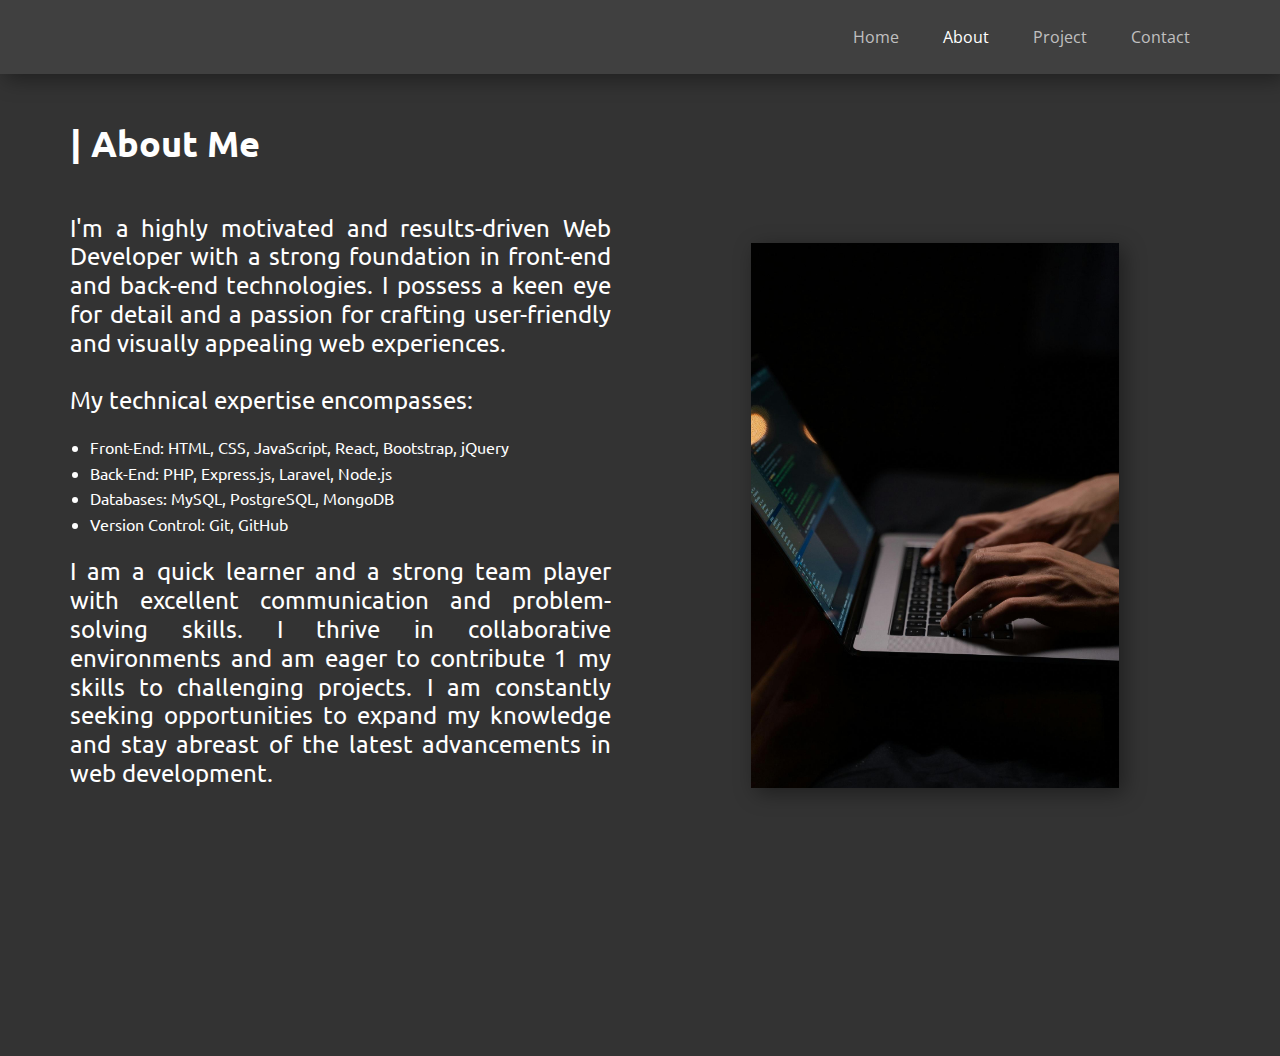
<file: about.html>
<!DOCTYPE html>
<html style="font-size: 16px" lang="en">
  <head>
    <meta name="viewport" content="width=device-width, initial-scale=1.0" />
    <meta charset="utf-8" />
    <meta name="keywords" content="| Code" />
    <meta name="description" content="" />
    <title>CraigAndBen | About</title>
    <link rel="stylesheet" href="css/nicepage.css" media="screen" />
    <link rel="stylesheet" href="css/About.css" media="screen" />
    <script
      class="u-script"
      type="text/javascript"
      src="js/jquery.js"
      defer=""
    ></script>
    <script
      class="u-script"
      type="text/javascript"
      src="js/nicepage.js"
      defer=""
    ></script>
    <meta name="generator" content="Nicepage 5.6.2, nicepage.com" />
    <link
      id="u-theme-google-font"
      rel="stylesheet"
      href="https://fonts.googleapis.com/css?family=Roboto:100,100i,300,300i,400,400i,500,500i,700,700i,900,900i|Open+Sans:300,300i,400,400i,500,500i,600,600i,700,700i,800,800i"
    />
    <link
      id="u-page-google-font"
      rel="stylesheet"
      href="https://fonts.googleapis.com/css?family=Ubuntu:300,300i,400,400i,500,500i,700,700i"
    />

    <script type="application/ld+json">
      {
        "@context": "http://schema.org",
        "@type": "Organization",
        "name": "Portfolio"
      }
    </script>
    <meta name="theme-color" content="#478ac9" />
    <meta property="og:title" content="About" />
    <meta property="og:description" content="" />
    <meta property="og:type" content="website" />
    <meta data-intl-tel-input-cdn-path="intlTelInput/" />
  </head>
  <body class="u-body u-xl-mode" data-lang="en">
    <header
      class="u-box-shadow u-clearfix u-grey-75 u-header u-header"
      id="sec-7e82"
    >
      <div class="u-clearfix u-sheet u-valign-middle u-sheet-1">
        <nav class="u-menu u-menu-one-level u-offcanvas u-menu-1">
          <div
            class="menu-collapse"
            style="font-size: 1rem; letter-spacing: 0px"
          >
            <a
              class="u-button-style u-custom-left-right-menu-spacing u-custom-padding-bottom u-custom-text-active-color u-custom-text-color u-custom-top-bottom-menu-spacing u-nav-link u-text-active-palette-1-base u-text-hover-palette-2-base"
              href="#"
            >
              <svg class="u-svg-link" viewBox="0 0 24 24">
                <use
                  xmlns:xlink="http://www.w3.org/1999/xlink"
                  xlink:href="#menu-hamburger"
                ></use>
              </svg>
              <svg
                class="u-svg-content"
                version="1.1"
                id="menu-hamburger"
                viewBox="0 0 16 16"
                x="0px"
                y="0px"
                xmlns:xlink="http://www.w3.org/1999/xlink"
                xmlns="http://www.w3.org/2000/svg"
              >
                <g>
                  <rect y="1" width="16" height="2"></rect>
                  <rect y="7" width="16" height="2"></rect>
                  <rect y="13" width="16" height="2"></rect>
                </g>
              </svg>
            </a>
          </div>
          <div class="u-custom-menu u-nav-container">
            <ul class="u-nav u-unstyled u-nav-1">
              <li class="u-nav-item">
                <a
                  class="u-button-style u-nav-link u-text-active-white u-text-grey-25 u-text-hover-palette-2-base"
                  href="index.html"
                  style="padding: 10px 20px"
                  >Home</a
                >
              </li>
              <li class="u-nav-item">
                <a
                  class="u-button-style u-nav-link u-text-active-white u-text-grey-25 u-text-hover-palette-2-base"
                  href="about.html"
                  style="padding: 10px 20px"
                  >About</a
                >
              </li>
              <li class="u-nav-item">
                <a
                  class="u-button-style u-nav-link u-text-active-white u-text-grey-25 u-text-hover-palette-2-base"
                  href="project.html"
                  style="padding: 10px 20px"
                  >Project</a
                >
              </li>
              <li class="u-nav-item">
                <a
                  class="u-button-style u-nav-link u-text-active-white u-text-grey-25 u-text-hover-palette-2-base"
                  href="contact.html"
                  style="padding: 10px 20px"
                  >Contact</a
                >
              </li>
            </ul>
          </div>
          <div class="u-custom-menu u-nav-container-collapse">
            <div
              class="u-black u-container-style u-inner-container-layout u-opacity u-opacity-95 u-sidenav"
            >
              <div class="u-inner-container-layout u-sidenav-overflow">
                <div class="u-menu-close"></div>
                <ul
                  class="u-align-center u-nav u-popupmenu-items u-unstyled u-nav-2"
                >
                  <li class="u-nav-item">
                    <a class="u-button-style u-nav-link" href="index.html"
                      >Home</a
                    >
                  </li>
                  <li class="u-nav-item">
                    <a class="u-button-style u-nav-link" href="about.html">About</a>
                  </li>
                  <li class="u-nav-item">
                    <a class="u-button-style u-nav-link" href="project.html">Project</a>
                  </li>
                  <li class="u-nav-item">
                    <a class="u-button-style u-nav-link" href="contact.html">Contact</a>
                  </li>
                </ul>
              </div>
            </div>
            <div class="u-black u-menu-overlay u-opacity u-opacity-70"></div>
          </div>
        </nav>
      </div>
    </header>
    <section class="u-clearfix u-grey-80 u-section-1" id="sec-f815">
      <div class="u-clearfix u-sheet u-sheet-1">
        <h2 class="u-custom-font u-font-ubuntu u-text u-text-1">| About Me</h2>
        <h4 class="u-align-justify u-custom-font u-font-ubuntu u-text u-text-2">
          I'm a highly motivated and results-driven Web Developer with a strong
          foundation in front-end and back-end technologies. I possess a keen
          eye for detail and a passion for crafting user-friendly and visually
          appealing web experiences.<br />
          <br />My technical expertise encompasses: <br />
          <br />
        </h4>
        <ul class="u-custom-font u-font-ubuntu u-text u-text-3">
          <li>Front-End: HTML, CSS, JavaScript, React, Bootstrap, jQuery</li>
          <li>Back-End: PHP, Express.js, Laravel, Node.js</li>
          <li style="">Databases: MySQL, PostgreSQL, MongoDB</li>
          <li>Version Control: Git, GitHub<br /></li>
        </ul>
        <h4 class="u-align-justify u-custom-font u-font-ubuntu u-text u-text-4">
          I am a quick learner and a strong team player with excellent
          communication and problem-solving skills. I thrive in collaborative
          environments and am eager to contribute 1
          <!---->
          my skills to ​challenging projects. I am constantly seeking
          opportunities to expand my knowledge and stay abreast of the latest
          advancements in web development.<br />
        </h4>
        <img
          class="u-expanded-width-xs u-image u-image-default u-image-1"
          src="images/pexels-pavel-danilyuk-5496464.jpg"
          alt=""
          data-image-width="4000"
          data-image-height="6000"
        />
      </div>
    </section>

    <span
      style="
        height: 64px;
        width: 64px;
        margin-left: 0px;
        margin-right: auto;
        margin-top: 0px;
        background-image: none;
        right: 20px;
        bottom: 20px;
        padding: 15px;
      "
      class="u-back-to-top u-border-2 u-border-grey-75 u-icon u-icon-circle u-opacity u-opacity-85 u-white"
      data-href="#"
    >
      <svg
        class="u-svg-link"
        preserveAspectRatio="xMidYMin slice"
        viewBox="0 0 551.13 551.13"
      >
        <use
          xmlns:xlink="http://www.w3.org/1999/xlink"
          xlink:href="#svg-1d98"
        ></use>
      </svg>
      <svg
        class="u-svg-content"
        enable-background="new 0 0 551.13 551.13"
        viewBox="0 0 551.13 551.13"
        xmlns="http://www.w3.org/2000/svg"
        id="svg-1d98"
      >
        <path
          d="m275.565 189.451 223.897 223.897h51.668l-275.565-275.565-275.565 275.565h51.668z"
        ></path>
      </svg>
    </span>
  </body>
</html>
</file>
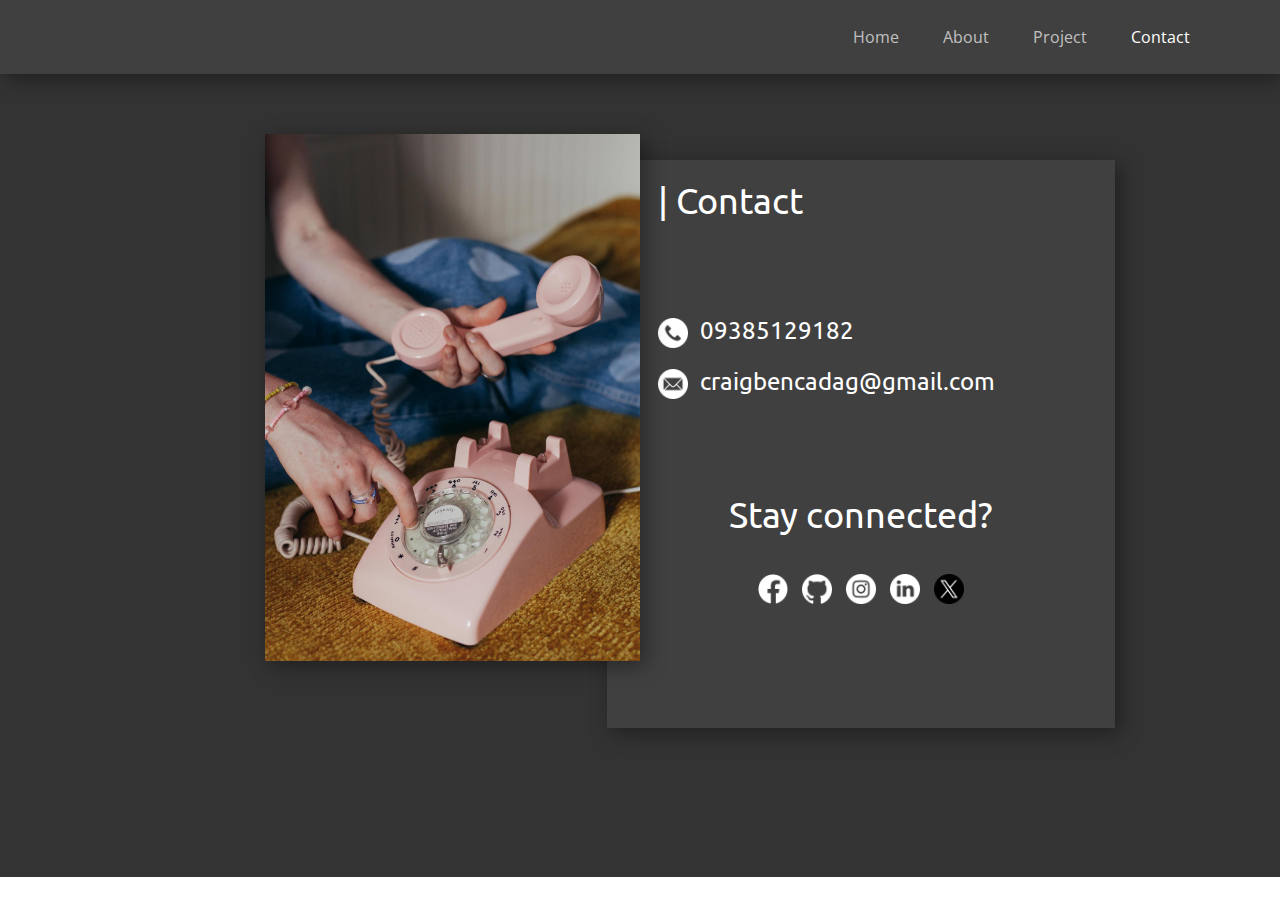
<file: contact.html>
<!DOCTYPE html>
<html style="font-size: 16px" lang="en">
  <head>
    <meta name="viewport" content="width=device-width, initial-scale=1.0" />
    <meta charset="utf-8" />
    <meta name="keywords" content="| Code" />
    <meta name="description" content="" />
    <title>CraigAndBen | Contact</title>
    <link rel="stylesheet" href="css/nicepage.css" media="screen" />
    <link rel="stylesheet" href="css/Contact.css" media="screen" />
    <script
      class="u-script"
      type="text/javascript"
      src="js/jquery.js"
      defer=""
    ></script>
    <script
      class="u-script"
      type="text/javascript"
      src="js/nicepage.js"
      defer=""
    ></script>
    <meta name="generator" content="Nicepage 5.6.2, nicepage.com" />
    <link
      id="u-theme-google-font"
      rel="stylesheet"
      href="https://fonts.googleapis.com/css?family=Roboto:100,100i,300,300i,400,400i,500,500i,700,700i,900,900i|Open+Sans:300,300i,400,400i,500,500i,600,600i,700,700i,800,800i"
    />
    <link
      id="u-page-google-font"
      rel="stylesheet"
      href="https://fonts.googleapis.com/css?family=Ubuntu:300,300i,400,400i,500,500i,700,700i"
    />

    <script type="application/ld+json">
      {
        "@context": "http://schema.org",
        "@type": "Organization",
        "name": "Portfolio"
      }
    </script>
    <meta name="theme-color" content="#478ac9" />
    <meta property="og:title" content="Contact" />
    <meta property="og:description" content="" />
    <meta property="og:type" content="website" />
    <meta data-intl-tel-input-cdn-path="intlTelInput/" />
  </head>
  <body class="u-body u-xl-mode" data-lang="en">
    <header
      class="u-box-shadow u-clearfix u-grey-75 u-header u-header"
      id="sec-7e82"
    >
      <div class="u-clearfix u-sheet u-valign-middle u-sheet-1">
        <nav class="u-menu u-menu-one-level u-offcanvas u-menu-1">
          <div
            class="menu-collapse"
            style="font-size: 1rem; letter-spacing: 0px"
          >
            <a
              class="u-button-style u-custom-left-right-menu-spacing u-custom-padding-bottom u-custom-text-active-color u-custom-text-color u-custom-top-bottom-menu-spacing u-nav-link u-text-active-palette-1-base u-text-hover-palette-2-base"
              href="#"
            >
              <svg class="u-svg-link" viewBox="0 0 24 24">
                <use
                  xmlns:xlink="http://www.w3.org/1999/xlink"
                  xlink:href="#menu-hamburger"
                ></use>
              </svg>
              <svg
                class="u-svg-content"
                version="1.1"
                id="menu-hamburger"
                viewBox="0 0 16 16"
                x="0px"
                y="0px"
                xmlns:xlink="http://www.w3.org/1999/xlink"
                xmlns="http://www.w3.org/2000/svg"
              >
                <g>
                  <rect y="1" width="16" height="2"></rect>
                  <rect y="7" width="16" height="2"></rect>
                  <rect y="13" width="16" height="2"></rect>
                </g>
              </svg>
            </a>
          </div>
          <div class="u-custom-menu u-nav-container">
            <ul class="u-nav u-unstyled u-nav-1">
              <li class="u-nav-item">
                <a
                  class="u-button-style u-nav-link u-text-active-white u-text-grey-25 u-text-hover-palette-2-base"
                  href="index.html"
                  style="padding: 10px 20px"
                  >Home</a
                >
              </li>
              <li class="u-nav-item">
                <a
                  class="u-button-style u-nav-link u-text-active-white u-text-grey-25 u-text-hover-palette-2-base"
                  href="about.html"
                  style="padding: 10px 20px"
                  >About</a
                >
              </li>
              <li class="u-nav-item">
                <a
                  class="u-button-style u-nav-link u-text-active-white u-text-grey-25 u-text-hover-palette-2-base"
                  href="project.html"
                  style="padding: 10px 20px"
                  >Project</a
                >
              </li>
              <li class="u-nav-item">
                <a
                  class="u-button-style u-nav-link u-text-active-white u-text-grey-25 u-text-hover-palette-2-base"
                  href="contact.html"
                  style="padding: 10px 20px"
                  >Contact</a
                >
              </li>
            </ul>
          </div>
          <div class="u-custom-menu u-nav-container-collapse">
            <div
              class="u-black u-container-style u-inner-container-layout u-opacity u-opacity-95 u-sidenav"
            >
              <div class="u-inner-container-layout u-sidenav-overflow">
                <div class="u-menu-close"></div>
                <ul
                  class="u-align-center u-nav u-popupmenu-items u-unstyled u-nav-2"
                >
                  <li class="u-nav-item">
                    <a class="u-button-style u-nav-link" href="index.html"
                      >Home</a
                    >
                  </li>
                  <li class="u-nav-item">
                    <a class="u-button-style u-nav-link" href="about.html">About</a>
                  </li>
                  <li class="u-nav-item">
                    <a class="u-button-style u-nav-link" href="project.html">Project</a>
                  </li>
                  <li class="u-nav-item">
                    <a class="u-button-style u-nav-link" href="contact.html">Contact</a>
                  </li>
                </ul>
              </div>
            </div>
            <div class="u-black u-menu-overlay u-opacity u-opacity-70"></div>
          </div>
        </nav>
      </div>
    </header>
    <section class="u-clearfix u-grey-80 u-section-1" id="sec-f815">
      <div class="u-clearfix u-sheet u-sheet-1">
        <div
          class="u-container-style u-expanded-width-xs u-grey-75 u-group u-group-1"
        >
          <div class="u-container-layout u-container-layout-1">
            <h2
              class="u-custom-font u-font-ubuntu u-text u-text-default u-text-1"
            >
              | Contact
            </h2>
            <h4
              class="u-custom-font u-font-ubuntu u-text u-text-default u-text-2"
            >
              <span class="u-file-icon u-icon u-text-white u-icon-1"
                ><img src="images/455705-3e157692.png" alt="" /></span
              >&nbsp; 09385129182
            </h4>
            <h4
              class="u-custom-font u-font-ubuntu u-text u-text-default u-text-3"
            >
              <span class="u-file-icon u-icon u-text-white u-icon-2"
                ><img src="images/6244710-467c09b3.png" alt="" /></span
              >&nbsp; craigbencadag@gmail.com
            </h4>
            <h2
              class="u-custom-font u-font-ubuntu u-text u-text-default u-text-4"
            >
              Stay connected?
            </h2>
            <h3
              class="u-custom-font u-font-ubuntu u-text u-text-default u-text-5"
            >
              <span class="u-file-icon u-icon u-text-white" data-href="https://www.facebook.com/CraigAndBen"
                ><img src="images/2175193-e7fba8b8.png" alt="" /></span
              >&nbsp;
              <span class="u-file-icon u-icon u-text-white" data-href="https://github.com/CraigAndBen"
                ><img src="images/733609-85094c5b.png" alt="" /></span
              >&nbsp; 
              <span class="u-file-icon u-icon u-text-white" data-href="https://www.instagram.com/craigandben/?hl=en"
                ><img src="images/1384015-64a849fe.png" alt="" /></span
              >&nbsp;
              <span class="u-file-icon u-icon u-text-white" data-href="https://www.linkedin.com/in/craigbencadag"
                ><img src="images/1384014-5104771e.png" alt="" /></span
              >&nbsp;
              <span class="u-file-icon u-icon" data-href="https://x.com/BenCadag54081"
                ><img src="images/5969020.png" alt=""
              /></span>
            </h3>
          </div>
        </div>
        <img
          class="u-expanded-width-xs u-image u-image-default u-image-1"
          src="images/pexels-cottonbro-10600774.jpg"
          alt=""
          data-image-width="3484"
          data-image-height="5226"
        />
      </div>
    </section>

    <!-- <section class="u-backlink u-clearfix u-grey-80">
      <a
        class="u-link"
        href="https://nicepage.com/html-templates"
        target="_blank"
      >
        <span>HTML Website Templates</span>
      </a>
      <p class="u-text">
        <span>created with</span>
      </p>
      <a
        class="u-link"
        href="https://nicepage.com/static-site-generator"
        target="_blank"
      >
        <span>Static Website Generator</span> </a
      >.
    </section> -->
    <span
      style="
        height: 64px;
        width: 64px;
        margin-left: 0px;
        margin-right: auto;
        margin-top: 0px;
        background-image: none;
        right: 20px;
        bottom: 20px;
        padding: 15px;
      "
      class="u-back-to-top u-border-2 u-border-grey-75 u-icon u-icon-circle u-opacity u-opacity-85 u-white"
      data-href="#"
    >
      <svg
        class="u-svg-link"
        preserveAspectRatio="xMidYMin slice"
        viewBox="0 0 551.13 551.13"
      >
        <use
          xmlns:xlink="http://www.w3.org/1999/xlink"
          xlink:href="#svg-1d98"
        ></use>
      </svg>
      <svg
        class="u-svg-content"
        enable-background="new 0 0 551.13 551.13"
        viewBox="0 0 551.13 551.13"
        xmlns="http://www.w3.org/2000/svg"
        id="svg-1d98"
      >
        <path
          d="m275.565 189.451 223.897 223.897h51.668l-275.565-275.565-275.565 275.565h51.668z"
        ></path>
      </svg>
    </span>
  </body>
</html>
</file>
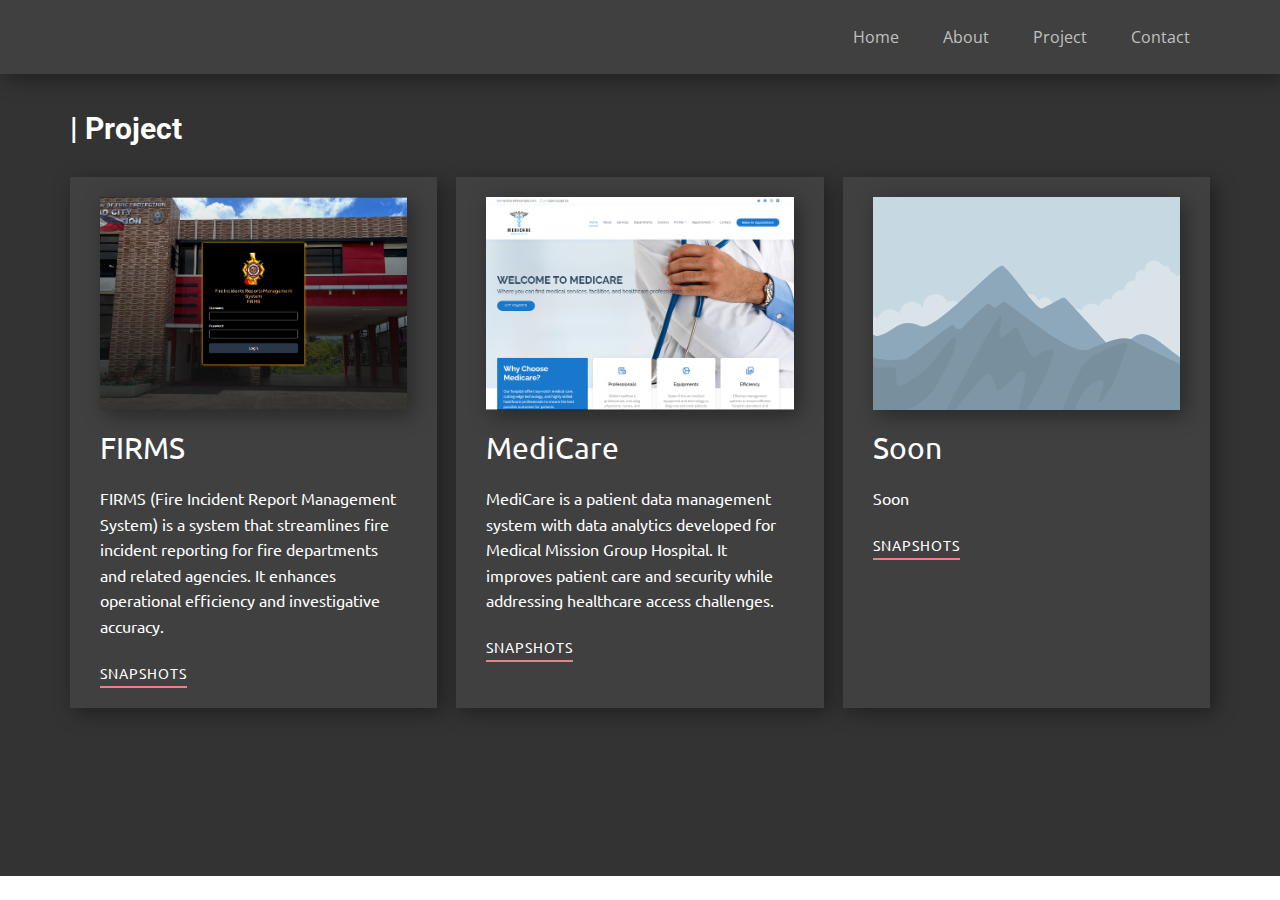
<file: project.html>
<!DOCTYPE html>
<html style="font-size: 16px" lang="en">
  <head>
    <meta name="viewport" content="width=device-width, initial-scale=1.0" />
    <meta charset="utf-8" />
    <meta name="keywords" content="| Code" />
    <meta name="description" content="" />
    <title>CraigAndBen | Project</title>
    <link rel="stylesheet" href="css/nicepage.css" media="screen" />
    <link rel="stylesheet" href="css/Project.css" media="screen" />
    <script
      class="u-script"
      type="text/javascript"
      src="js/jquery.js"
      defer=""
    ></script>
    <script
      class="u-script"
      type="text/javascript"
      src="js/nicepage.js"
      defer=""
    ></script>
    <meta name="generator" content="Nicepage 5.6.2, nicepage.com" />
    <link
      id="u-theme-google-font"
      rel="stylesheet"
      href="https://fonts.googleapis.com/css?family=Roboto:100,100i,300,300i,400,400i,500,500i,700,700i,900,900i|Open+Sans:300,300i,400,400i,500,500i,600,600i,700,700i,800,800i"
    />
    <link
      id="u-page-google-font"
      rel="stylesheet"
      href="https://fonts.googleapis.com/css?family=Ubuntu:300,300i,400,400i,500,500i,700,700i"
    />

    <script type="application/ld+json">
      {
        "@context": "http://schema.org",
        "@type": "Organization",
        "name": "Portfolio"
      }
    </script>
    <meta name="theme-color" content="#478ac9" />
    <meta property="og:title" content="Project" />
    <meta property="og:description" content="" />
    <meta property="og:type" content="website" />
    <meta data-intl-tel-input-cdn-path="intlTelInput/" />
  </head>
  <body class="u-body u-xl-mode" data-lang="en">
    <header
      class="u-box-shadow u-clearfix u-grey-75 u-header u-header"
      id="sec-7e82"
    >
      <div class="u-clearfix u-sheet u-valign-middle u-sheet-1">
        <nav class="u-menu u-menu-one-level u-offcanvas u-menu-1">
          <div
            class="menu-collapse"
            style="font-size: 1rem; letter-spacing: 0px"
          >
            <a
              class="u-button-style u-custom-left-right-menu-spacing u-custom-padding-bottom u-custom-text-active-color u-custom-text-color u-custom-text-shadow u-custom-text-shadow-blur u-custom-text-shadow-color u-custom-text-shadow-transparency u-custom-text-shadow-x u-custom-text-shadow-y u-custom-top-bottom-menu-spacing u-nav-link u-text-active-palette-1-base u-text-hover-palette-2-base"
              href="#"
            >
              <svg class="u-svg-link" viewBox="0 0 24 24">
                <use
                  xmlns:xlink="http://www.w3.org/1999/xlink"
                  xlink:href="#menu-hamburger"
                ></use>
              </svg>
              <svg
                class="u-svg-content"
                version="1.1"
                id="menu-hamburger"
                viewBox="0 0 16 16"
                x="0px"
                y="0px"
                xmlns:xlink="http://www.w3.org/1999/xlink"
                xmlns="http://www.w3.org/2000/svg"
              >
                <g>
                  <rect y="1" width="16" height="2"></rect>
                  <rect y="7" width="16" height="2"></rect>
                  <rect y="13" width="16" height="2"></rect>
                </g>
              </svg>
            </a>
          </div>
          <div class="u-custom-menu u-nav-container">
            <ul class="u-nav u-unstyled u-nav-1">
              <li class="u-nav-item">
                <a
                  class="u-button-style u-nav-link u-text-active-white u-text-grey-25 u-text-hover-palette-2-base"
                  href="index.html"
                  style="padding: 10px 20px"
                  >Home</a
                >
              </li>
              <li class="u-nav-item">
                <a
                  class="u-button-style u-nav-link u-text-active-white u-text-grey-25 u-text-hover-palette-2-base"
                  href="About.html"
                  style="padding: 10px 20px"
                  >About</a
                >
              </li>
              <li class="u-nav-item">
                <a
                  class="u-button-style u-nav-link u-text-active-white u-text-grey-25 u-text-hover-palette-2-base"
                  href="Project.html"
                  style="padding: 10px 20px"
                  >Project</a
                >
              </li>
              <li class="u-nav-item">
                <a
                  class="u-button-style u-nav-link u-text-active-white u-text-grey-25 u-text-hover-palette-2-base"
                  href="contact.html"
                  style="padding: 10px 20px"
                  >Contact</a
                >
              </li>
            </ul>
          </div>
          <div class="u-custom-menu u-nav-container-collapse">
            <div
              class="u-black u-container-style u-inner-container-layout u-opacity u-opacity-95 u-sidenav"
            >
              <div class="u-inner-container-layout u-sidenav-overflow">
                <div class="u-menu-close"></div>
                <ul
                  class="u-align-center u-nav u-popupmenu-items u-unstyled u-nav-2"
                >
                  <li class="u-nav-item">
                    <a class="u-button-style u-nav-link" href="index.html"
                      >Home</a
                    >
                  </li>
                  <li class="u-nav-item">
                    <a class="u-button-style u-nav-link" href="about.html">About</a>
                  </li>
                  <li class="u-nav-item">
                    <a class="u-button-style u-nav-link" href="project.html">Project</a>
                  </li>
                  <li class="u-nav-item">
                    <a class="u-button-style u-nav-link" href="contact.html">Contact</a>
                  </li>
                </ul>
              </div>
            </div>
            <div class="u-black u-menu-overlay u-opacity u-opacity-70"></div>
          </div>
        </nav>
      </div>
    </header>
    <section class="u-clearfix u-grey-80 u-section-1" id="sec-f815">
      <div class="u-clearfix u-sheet u-sheet-1">
        <h3 class="u-text u-text-default u-text-1">| Project</h3>
        <div class="u-expanded-width u-list u-list-1">
          <div class="u-repeater u-repeater-1">
            <div
              class="u-container-style u-grey-75 u-list-item u-repeater-item u-list-item-1"
            >
              <div
                class="u-container-layout u-similar-container u-valign-top u-container-layout-1"
              >
                <img
                  alt=""
                  class="u-expanded-width u-image u-image-default u-image-1"
                  data-image-width="1920"
                  data-image-height="1001"
                  src="images/FIRMS_dashboard.png"
                />
                <h3
                  class="u-custom-font u-font-ubuntu u-text u-text-default u-text-2"
                >
                  FIRMS
                </h3>
                <p class="u-custom-font u-font-ubuntu u-text u-text-3">
                  FIRMS (Fire Incident Report Management System) is a system
                  that streamlines fire incident reporting for fire departments
                  and related agencies. It enhances operational efficiency and
                  investigative accuracy.
                </p>
                <a
                  href="#sec-b761"
                  class="u-active-none u-border-2 u-border-hover-palette-2-base u-border-no-left u-border-no-right u-border-no-top u-border-palette-2-light-1 u-btn u-button-style u-custom-font u-dialog-link u-font-ubuntu u-hover-none u-none u-text-body-alt-color u-btn-1"
                  >snapshots</a
                >
              </div>
            </div>
            <div
              class="u-container-style u-grey-75 u-list-item u-repeater-item u-list-item-2"
            >
              <div
                class="u-container-layout u-similar-container u-valign-top u-container-layout-2"
              >
                <img
                  alt=""
                  class="u-expanded-width u-image u-image-default u-image-2"
                  data-image-width="1920"
                  data-image-height="978"
                  src="images/medicare_dashboard.png"
                />
                <h3
                  class="u-custom-font u-font-ubuntu u-text u-text-default u-text-4"
                >
                  MediCare
                </h3>
                <p class="u-custom-font u-font-ubuntu u-text u-text-5">
                  MediCare is a patient data management system with data
                  analytics developed for Medical Mission Group Hospital. It
                  improves patient care and security while addressing healthcare
                  access challenges.
                </p>
                <a
                  href="#carousel_0ae8"
                  class="u-active-none u-border-2 u-border-hover-palette-2-base u-border-no-left u-border-no-right u-border-no-top u-border-palette-2-light-1 u-btn u-button-style u-custom-font u-dialog-link u-font-ubuntu u-hover-none u-none u-text-body-alt-color u-btn-2"
                  >snapshots</a
                >
              </div>
            </div>
            <div
              class="u-container-style u-grey-75 u-list-item u-repeater-item u-list-item-3"
            >
              <div
                class="u-container-layout u-similar-container u-valign-top u-container-layout-3"
              >
                <img
                  alt=""
                  class="u-expanded-width u-image u-image-default u-image-3"
                  data-image-width="2000"
                  data-image-height="1333"
                  src="[data-uri]"
                />
                <h3
                  class="u-custom-font u-font-ubuntu u-text u-text-default u-text-6"
                >
                  Soon
                </h3>
                <p class="u-custom-font u-font-ubuntu u-text u-text-7">
                  Soon
                </p>
                <a
                  href=""
                  class="u-active-none u-border-2 u-border-hover-palette-2-base u-border-no-left u-border-no-right u-border-no-top u-border-palette-2-light-1 u-btn u-button-style u-custom-font u-font-ubuntu u-hover-none u-none u-text-body-alt-color u-btn-3"
                  >snapshots</a
                >
              </div>
            </div>
          </div>
        </div>
      </div>
    </section>
    <span
      style="
        height: 64px;
        width: 64px;
        margin-left: 0px;
        margin-right: auto;
        margin-top: 0px;
        background-image: none;
        right: 20px;
        bottom: 20px;
        padding: 15px;
      "
      class="u-back-to-top u-border-2 u-border-grey-75 u-icon u-icon-circle u-opacity u-opacity-85 u-white"
      data-href="#"
    >
      <svg
        class="u-svg-link"
        preserveAspectRatio="xMidYMin slice"
        viewBox="0 0 551.13 551.13"
      >
        <use
          xmlns:xlink="http://www.w3.org/1999/xlink"
          xlink:href="#svg-1d98"
        ></use>
      </svg>
      <svg
        class="u-svg-content"
        enable-background="new 0 0 551.13 551.13"
        viewBox="0 0 551.13 551.13"
        xmlns="http://www.w3.org/2000/svg"
        id="svg-1d98"
      >
        <path
          d="m275.565 189.451 223.897 223.897h51.668l-275.565-275.565-275.565 275.565h51.668z"
        ></path>
      </svg>
    </span>
    <section
      class="u-black u-clearfix u-container-style u-dialog-block u-opacity u-opacity-70 u-valign-middle u-dialog-section-4"
      id="sec-b761"
    >
      <div
        class="u-align-center u-container-style u-dialog u-grey-70 u-radius-10 u-shape-round u-dialog-1"
      >
        <div class="u-container-layout u-container-layout-1">
          <div
            class="u-carousel u-expanded-width u-gallery u-layout-carousel u-lightbox u-no-transition u-show-text-always u-gallery-1"
            data-interval="5000"
            data-u-ride="carousel"
            id="carousel-ef42"
          >
            <ol
              class="u-absolute-hcenter u-carousel-indicators u-carousel-indicators-1"
            >
              <li
                data-u-target="#carousel-ef42"
                data-u-slide-to="0"
                class="u-active u-grey-70 u-shape-circle"
                style="width: 10px; height: 10px"
              ></li>
              <li
                data-u-target="#carousel-ef42"
                data-u-slide-to="1"
                class="u-grey-70 u-shape-circle"
                style="width: 10px; height: 10px"
              ></li>
              <li
                data-u-target="#carousel-ef42"
                data-u-slide-to="2"
                class="u-grey-70 u-shape-circle"
                style="width: 10px; height: 10px"
              ></li>
              <li
                data-u-target="#carousel-ef42"
                data-u-slide-to="3"
                class="u-grey-70 u-shape-circle"
                style="width: 10px; height: 10px"
              ></li>
              <li
                data-u-target="#carousel-ef42"
                data-u-slide-to="4"
                class="u-grey-70 u-shape-circle"
                style="width: 10px; height: 10px"
              ></li>
              <li
                data-u-target="#carousel-ef42"
                data-u-slide-to="5"
                class="u-grey-70 u-shape-circle"
                style="width: 10px; height: 10px"
              ></li>
              <li
                data-u-target="#carousel-ef42"
                data-u-slide-to="6"
                class="u-grey-70 u-shape-circle"
                style="width: 10px; height: 10px"
              ></li>
            </ol>
            <div class="u-carousel-inner u-gallery-inner" role="listbox">
              <div
                class="u-active u-carousel-item u-gallery-item u-carousel-item-1"
              >
                <div
                  class="u-back-slide"
                  data-image-width="1920"
                  data-image-height="997"
                >
                  <img class="u-back-image u-expanded" src="images/projects/firms/1.png" />
                </div>
                <div class="u-over-slide u-over-slide-1">
                  <h3 class="u-gallery-heading">Operation Clerk Dashboard</h3>
                  <p class="u-gallery-text"></p>
                </div>
              </div>
              <div class="u-carousel-item u-gallery-item u-carousel-item-2">
                <div
                  class="u-back-slide"
                  data-image-width="1920"
                  data-image-height="1002"
                >
                  <img class="u-back-image u-expanded" src="images/projects/firms/2.png" />
                </div>
                <div class="u-over-slide u-over-slide-2">
                  <h3 class="u-gallery-heading">Operation List</h3>
                  <p class="u-gallery-text"></p>
                </div>
              </div>
              <div
                class="u-carousel-item u-gallery-item u-carousel-item-3"
                data-image-width="1920"
                data-image-height="1000"
              >
                <div class="u-back-slide">
                  <img
                    class="u-back-image u-expanded"
                    src="images/projects/firms/3.png"
                    alt="Operation Create Form"
                  />
                </div>
                <div class="u-over-slide u-over-slide-3">
                  <h3 class="u-gallery-heading">Operation Create Form</h3>
                  <p class="u-gallery-text"></p>
                </div>
                <style data-mode="XL"></style>
                <style data-mode="LG"></style>
                <style data-mode="MD"></style>
                <style data-mode="SM"></style>
                <style data-mode="XS"></style>
              </div>
              <div
                class="u-carousel-item u-gallery-item u-carousel-item-4"
                data-image-width="1920"
                data-image-height="997"
              >
                <div class="u-back-slide">
                  <img
                    class="u-back-image u-expanded"
                    src="images/projects/firms/4.png"
                    alt="Investigation List"
                  />
                </div>
                <div class="u-over-slide u-over-slide-4">
                  <h3 class="u-gallery-heading">Investigation List</h3>
                  <p class="u-gallery-text"></p>
                </div>
                <style data-mode="XL"></style>
                <style data-mode="LG"></style>
                <style data-mode="MD"></style>
                <style data-mode="SM"></style>
                <style data-mode="XS"></style>
              </div>
              <div
                class="u-carousel-item u-gallery-item u-carousel-item-5"
                data-image-width="1920"
                data-image-height="1000"
              >
                <div class="u-back-slide">
                  <img
                    class="u-back-image u-expanded"
                    src="images/projects/firms/5.png"
                    alt="User Profile"
                  />
                </div>
                <div class="u-over-slide u-over-slide-5">
                  <h3 class="u-gallery-heading">User Profile</h3>
                  <p class="u-gallery-text"></p>
                </div>
                <style data-mode="XL"></style>
                <style data-mode="LG"></style>
                <style data-mode="MD"></style>
                <style data-mode="SM"></style>
                <style data-mode="XS"></style>
              </div>
              <div
                class="u-carousel-item u-gallery-item u-carousel-item-6"
                data-image-width="1920"
                data-image-height="1000"
              >
                <div class="u-back-slide">
                  <img
                    class="u-back-image u-expanded"
                    src="images/projects/firms/6.png"
                    alt="Personnel List"
                  />
                </div>
                <div class="u-over-slide u-over-slide-6">
                  <h3 class="u-gallery-heading">Personnel List</h3>
                  <p class="u-gallery-text"></p>
                </div>
                <style data-mode="XL"></style>
                <style data-mode="LG"></style>
                <style data-mode="MD"></style>
                <style data-mode="SM"></style>
                <style data-mode="XS"></style>
              </div>
              <div
                class="u-carousel-item u-gallery-item u-carousel-item-7"
                data-image-width="1920"
                data-image-height="998"
              >
                <div class="u-back-slide">
                  <img
                    class="u-back-image u-expanded"
                    src="images/projects/firms/7.png"
                    alt="Logs"
                  />
                </div>
                <div class="u-over-slide u-over-slide-7">
                  <h3 class="u-gallery-heading">Logs</h3>
                  <p class="u-gallery-text"></p>
                </div>
                <style data-mode="XL"></style>
                <style data-mode="LG"></style>
                <style data-mode="MD"></style>
                <style data-mode="SM"></style>
                <style data-mode="XS"></style>
              </div>
            </div>
            <a
              class="u-carousel-control u-carousel-control-prev u-grey-70 u-icon-circle u-opacity u-opacity-70 u-spacing-10 u-text-white u-carousel-control-1"
              href="#carousel-ef42"
              role="button"
              data-u-slide="prev"
            >
              <span aria-hidden="true">
                <svg viewBox="0 0 451.847 451.847">
                  <path
                    d="M97.141,225.92c0-8.095,3.091-16.192,9.259-22.366L300.689,9.27c12.359-12.359,32.397-12.359,44.751,0
c12.354,12.354,12.354,32.388,0,44.748L173.525,225.92l171.903,171.909c12.354,12.354,12.354,32.391,0,44.744
c-12.354,12.365-32.386,12.365-44.745,0l-194.29-194.281C100.226,242.115,97.141,234.018,97.141,225.92z"
                  ></path>
                </svg>
              </span>
              <span class="sr-only">
                <svg viewBox="0 0 451.847 451.847">
                  <path
                    d="M97.141,225.92c0-8.095,3.091-16.192,9.259-22.366L300.689,9.27c12.359-12.359,32.397-12.359,44.751,0
c12.354,12.354,12.354,32.388,0,44.748L173.525,225.92l171.903,171.909c12.354,12.354,12.354,32.391,0,44.744
c-12.354,12.365-32.386,12.365-44.745,0l-194.29-194.281C100.226,242.115,97.141,234.018,97.141,225.92z"
                  ></path>
                </svg>
              </span>
            </a>
            <a
              class="u-carousel-control u-carousel-control-next u-grey-70 u-icon-circle u-opacity u-opacity-70 u-spacing-10 u-text-white u-carousel-control-2"
              href="#carousel-ef42"
              role="button"
              data-u-slide="next"
            >
              <span aria-hidden="true">
                <svg viewBox="0 0 451.846 451.847">
                  <path
                    d="M345.441,248.292L151.154,442.573c-12.359,12.365-32.397,12.365-44.75,0c-12.354-12.354-12.354-32.391,0-44.744
L278.318,225.92L106.409,54.017c-12.354-12.359-12.354-32.394,0-44.748c12.354-12.359,32.391-12.359,44.75,0l194.287,194.284
c6.177,6.18,9.262,14.271,9.262,22.366C354.708,234.018,351.617,242.115,345.441,248.292z"
                  ></path>
                </svg>
              </span>
              <span class="sr-only">
                <svg viewBox="0 0 451.846 451.847">
                  <path
                    d="M345.441,248.292L151.154,442.573c-12.359,12.365-32.397,12.365-44.75,0c-12.354-12.354-12.354-32.391,0-44.744
L278.318,225.92L106.409,54.017c-12.354-12.359-12.354-32.394,0-44.748c12.354-12.359,32.391-12.359,44.75,0l194.287,194.284
c6.177,6.18,9.262,14.271,9.262,22.366C354.708,234.018,351.617,242.115,345.441,248.292z"
                  ></path>
                </svg>
              </span>
            </a>
          </div>
        </div>
        <button class="u-dialog-close-button u-icon u-text-grey-40 u-icon-1">
          <svg
            class="u-svg-link"
            preserveAspectRatio="xMidYMin slice"
            viewBox="0 0 16 16"
            style=""
          >
            <use
              xmlns:xlink="http://www.w3.org/1999/xlink"
              xlink:href="#svg-efe9"
            ></use></svg
          ><svg
            xmlns="http://www.w3.org/2000/svg"
            xmlns:xlink="http://www.w3.org/1999/xlink"
            version="1.1"
            xml:space="preserve"
            class="u-svg-content"
            viewBox="0 0 16 16"
            x="0px"
            y="0px"
            id="svg-efe9"
          >
            <rect
              x="7"
              y="0"
              transform="matrix(0.7071 -0.7071 0.7071 0.7071 -3.3138 8.0002)"
              width="2"
              height="16"
            ></rect>
            <rect
              x="0"
              y="7"
              transform="matrix(0.7071 -0.7071 0.7071 0.7071 -3.3138 8.0002)"
              width="16"
              height="2"
            ></rect>
          </svg>
        </button>
      </div>
    </section>
    <style>
      .u-dialog-section-4 .u-dialog-1 {
        width: 689px;
        min-height: 441px;
        height: auto;
        box-shadow: 5px 5px 20px 0 rgba(0, 0, 0, 0.4);
        margin: 60px auto;
      }

      .u-dialog-section-4 .u-container-layout-1 {
        padding: 0 30px;
      }

      .u-dialog-section-4 .u-gallery-1 {
        height: 375px;
        margin-bottom: -20px;
        margin-top: 65px;
      }

      .u-dialog-section-4 .u-carousel-indicators-1 {
        position: absolute;
        bottom: 10px;
        width: auto;
        height: auto;
      }

      .u-dialog-section-4 .u-carousel-item-1 {
        margin-right: 0;
      }

      .u-dialog-section-4 .u-over-slide-1 {
        min-height: 100px;
        padding: 10px;
      }

      .u-dialog-section-4 .u-carousel-item-2 {
        margin-right: 0;
      }

      .u-dialog-section-4 .u-over-slide-2 {
        min-height: 100px;
        padding: 10px;
      }

      .u-dialog-section-4 .u-carousel-item-3 {
        margin-right: 0;
      }

      .u-dialog-section-4 .u-over-slide-3 {
        min-height: 100px;
        padding: 10px;
      }

      .u-dialog-section-4 .u-carousel-item-4 {
        margin-right: 0;
      }

      .u-dialog-section-4 .u-over-slide-4 {
        min-height: 100px;
        padding: 10px;
      }

      .u-dialog-section-4 .u-carousel-item-5 {
        margin-right: 0;
      }

      .u-dialog-section-4 .u-over-slide-5 {
        min-height: 100px;
        padding: 10px;
      }

      .u-dialog-section-4 .u-carousel-item-6 {
        margin-right: 0;
      }

      .u-dialog-section-4 .u-over-slide-6 {
        min-height: 100px;
        padding: 10px;
      }

      .u-dialog-section-4 .u-carousel-item-7 {
        margin-right: 0;
      }

      .u-dialog-section-4 .u-over-slide-7 {
        min-height: 100px;
        padding: 10px;
      }

      .u-dialog-section-4 .u-carousel-control-1 {
        position: absolute;
        left: 10px;
        width: 40px;
        height: 40px;
        top: 117px;
        padding: 4px;
      }

      .u-dialog-section-4 .u-carousel-control-2 {
        position: absolute;
        right: 10px;
        width: 40px;
        height: 40px;
        top: 117px;
        padding: 4px;
      }

      .u-dialog-section-4 .u-icon-1 {
        width: 20px;
        height: 20px;
      }

      @media (max-width: 1199px) {
        .u-dialog-section-4 .u-dialog-1 {
          width: 689px;
        }
      }

      @media (max-width: 767px) {
        .u-dialog-section-4 .u-dialog-1 {
          width: 540px;
        }

        .u-dialog-section-4 .u-container-layout-1 {
          padding-left: 10px;
          padding-right: 10px;
        }
      }

      @media (max-width: 575px) {
        .u-dialog-section-4 .u-dialog-1 {
          width: 340px;
        }
      }
    </style>
    <section
      class="u-black u-clearfix u-container-style u-dialog-block u-opacity u-opacity-70 u-valign-middle u-dialog-section-5"
      id="carousel_0ae8"
    >
      <div
        class="u-align-center u-container-style u-dialog u-grey-70 u-radius-10 u-shape-round u-dialog-1"
      >
        <div class="u-container-layout u-valign-bottom u-container-layout-1">
          <div
            class="u-carousel u-expanded-width u-gallery u-layout-carousel u-lightbox u-no-transition u-show-text-always u-gallery-1"
            data-interval="5000"
            data-u-ride="carousel"
            id="carousel-7ca3"
          >
            <ol
              class="u-absolute-hcenter u-carousel-indicators u-carousel-indicators-1"
            >
              <li
                data-u-target="#carousel-7ca3"
                data-u-slide-to="0"
                class="u-active u-grey-70 u-shape-circle"
                style="width: 10px; height: 10px"
              ></li>
              <li
                data-u-target="#carousel-7ca3"
                data-u-slide-to="1"
                class="u-grey-70 u-shape-circle"
                style="width: 10px; height: 10px"
              ></li>
              <li
                data-u-target="#carousel-7ca3"
                data-u-slide-to="2"
                class="u-grey-70 u-shape-circle"
                style="width: 10px; height: 10px"
              ></li>
              <li
                data-u-target="#carousel-7ca3"
                data-u-slide-to="3"
                class="u-grey-70 u-shape-circle"
                style="width: 10px; height: 10px"
              ></li>
              <li
                data-u-target="#carousel-7ca3"
                data-u-slide-to="4"
                class="u-grey-70 u-shape-circle"
                style="width: 10px; height: 10px"
              ></li>
              <li
                data-u-target="#carousel-7ca3"
                data-u-slide-to="5"
                class="u-grey-70 u-shape-circle"
                style="width: 10px; height: 10px"
              ></li>
              <li
                data-u-target="#carousel-7ca3"
                data-u-slide-to="6"
                class="u-grey-70 u-shape-circle"
                style="width: 10px; height: 10px"
              ></li>
              <li
                data-u-target="#carousel-7ca3"
                data-u-slide-to="7"
                class="u-grey-70 u-shape-circle"
                style="width: 10px; height: 10px"
              ></li>
            </ol>
            <div class="u-carousel-inner u-gallery-inner" role="listbox">
              <div
                class="u-active u-carousel-item u-gallery-item u-carousel-item-1"
              >
                <div
                  class="u-back-slide"
                  data-image-width="1920"
                  data-image-height="978"
                >
                  <img
                    class="u-back-image u-expanded"
                    src="images/projects/medicare/admin_dashboard.png"
                  />
                </div>
                <div class="u-over-slide u-over-slide-1">
                  <h3 class="u-gallery-heading">Admin Dashboard</h3>
                  <p class="u-gallery-text"></p>
                </div>
              </div>
              <div class="u-carousel-item u-gallery-item u-carousel-item-2">
                <div
                  class="u-back-slide"
                  data-image-width="1920"
                  data-image-height="977"
                >
                  <img
                    class="u-back-image u-expanded"
                    src="images/projects/medicare/demographics.png"
                    alt="Demographics"
                  />
                </div>
                <div class="u-over-slide u-over-slide-2">
                  <h3 class="u-gallery-heading">Demographics</h3>
                  <p class="u-gallery-text"></p>
                </div>
              </div>
              <div
                class="u-carousel-item u-gallery-item u-carousel-item-3"
                data-image-width="1920"
                data-image-height="983"
              >
                <div class="u-back-slide">
                  <img
                    class="u-back-image u-expanded"
                    src="images/projects/medicare/doctor_dashboard.png"
                    alt="Doctor Dashboard"
                  />
                </div>
                <div class="u-over-slide u-over-slide-3">
                  <h3 class="u-gallery-heading">Doctor Dashboard</h3>
                  <p class="u-gallery-text"></p>
                </div>
                <style data-mode="XL"></style>
                <style data-mode="LG"></style>
                <style data-mode="MD"></style>
                <style data-mode="SM"></style>
                <style data-mode="XS"></style>
              </div>
              <div
                class="u-carousel-item u-gallery-item u-carousel-item-4"
                data-image-width="1301"
                data-image-height="859"
              >
                <div class="u-back-slide">
                  <img
                    class="u-back-image u-expanded"
                    src="images/projects/medicare/generate_analytics_report.png"
                    alt="Generate Analytics Report"
                  />
                </div>
                <div class="u-over-slide u-over-slide-4">
                  <h3 class="u-gallery-heading">Generate Analytics Report</h3>
                  <p class="u-gallery-text"></p>
                </div>
                <style data-mode="XL"></style>
                <style data-mode="LG"></style>
                <style data-mode="MD"></style>
                <style data-mode="SM"></style>
                <style data-mode="XS"></style>
              </div>
              <div
                class="u-carousel-item u-gallery-item u-carousel-item-5"
                data-image-width="1920"
                data-image-height="979"
              >
                <div class="u-back-slide">
                  <img
                    class="u-back-image u-expanded"
                    src="images/projects/medicare/login.png"
                    alt="Login"
                  />
                </div>
                <div class="u-over-slide u-over-slide-5">
                  <h3 class="u-gallery-heading">Login</h3>
                  <p class="u-gallery-text"></p>
                </div>
                <style data-mode="XL"></style>
                <style data-mode="LG"></style>
                <style data-mode="MD"></style>
                <style data-mode="SM"></style>
                <style data-mode="XS"></style>
              </div>
              <div
                class="u-carousel-item u-gallery-item u-carousel-item-6"
                data-image-width="1920"
                data-image-height="977"
              >
                <div class="u-back-slide">
                  <img
                    class="u-back-image u-expanded"
                    src="images/projects/medicare/patient_management_by_admin.png"
                    alt="Patient Management "
                  />
                </div>
                <div class="u-over-slide u-over-slide-6">
                  <h3 class="u-gallery-heading">Patient Management</h3>
                  <p class="u-gallery-text"></p>
                </div>
                <style data-mode="XL"></style>
                <style data-mode="LG"></style>
                <style data-mode="MD"></style>
                <style data-mode="SM"></style>
                <style data-mode="XS"></style>
              </div>
              <div
                class="u-carousel-item u-gallery-item u-carousel-item-7"
                data-image-width="1920"
                data-image-height="980"
              >
                <div class="u-back-slide">
                  <img
                    class="u-back-image u-expanded"
                    src="images/projects/medicare/superadmin_dashboard.png"
                    alt="Super Admin Dashboard"
                  />
                </div>
                <div class="u-over-slide u-over-slide-7">
                  <h3 class="u-gallery-heading">Super Admin Dashboard</h3>
                  <p class="u-gallery-text"></p>
                </div>
                <style data-mode="XL"></style>
                <style data-mode="LG"></style>
                <style data-mode="MD"></style>
                <style data-mode="SM"></style>
                <style data-mode="XS"></style>
              </div>
              <div
                class="u-carousel-item u-gallery-item u-carousel-item-8"
                data-image-width="1920"
                data-image-height="980"
              >
                <div class="u-back-slide">
                  <img
                    class="u-back-image u-expanded"
                    src="images/projects/medicare/user_appointment.png"
                    alt="User Appointment"
                  />
                </div>
                <div class="u-over-slide u-over-slide-8">
                  <h3 class="u-gallery-heading">User Appointment</h3>
                  <p class="u-gallery-text"></p>
                </div>
                <style data-mode="XL"></style>
                <style data-mode="LG"></style>
                <style data-mode="MD"></style>
                <style data-mode="SM"></style>
                <style data-mode="XS"></style>
              </div>
            </div>
            <a
              class="u-carousel-control u-carousel-control-prev u-grey-70 u-icon-circle u-opacity u-opacity-70 u-spacing-10 u-text-white u-carousel-control-1"
              href="#carousel-7ca3"
              role="button"
              data-u-slide="prev"
            >
              <span aria-hidden="true">
                <svg viewBox="0 0 451.847 451.847">
                  <path
                    d="M97.141,225.92c0-8.095,3.091-16.192,9.259-22.366L300.689,9.27c12.359-12.359,32.397-12.359,44.751,0
c12.354,12.354,12.354,32.388,0,44.748L173.525,225.92l171.903,171.909c12.354,12.354,12.354,32.391,0,44.744
c-12.354,12.365-32.386,12.365-44.745,0l-194.29-194.281C100.226,242.115,97.141,234.018,97.141,225.92z"
                  ></path>
                </svg>
              </span>
              <span class="sr-only">
                <svg viewBox="0 0 451.847 451.847">
                  <path
                    d="M97.141,225.92c0-8.095,3.091-16.192,9.259-22.366L300.689,9.27c12.359-12.359,32.397-12.359,44.751,0
c12.354,12.354,12.354,32.388,0,44.748L173.525,225.92l171.903,171.909c12.354,12.354,12.354,32.391,0,44.744
c-12.354,12.365-32.386,12.365-44.745,0l-194.29-194.281C100.226,242.115,97.141,234.018,97.141,225.92z"
                  ></path>
                </svg>
              </span>
            </a>
            <a
              class="u-carousel-control u-carousel-control-next u-grey-70 u-icon-circle u-opacity u-opacity-70 u-spacing-10 u-text-white u-carousel-control-2"
              href="#carousel-7ca3"
              role="button"
              data-u-slide="next"
            >
              <span aria-hidden="true">
                <svg viewBox="0 0 451.846 451.847">
                  <path
                    d="M345.441,248.292L151.154,442.573c-12.359,12.365-32.397,12.365-44.75,0c-12.354-12.354-12.354-32.391,0-44.744
L278.318,225.92L106.409,54.017c-12.354-12.359-12.354-32.394,0-44.748c12.354-12.359,32.391-12.359,44.75,0l194.287,194.284
c6.177,6.18,9.262,14.271,9.262,22.366C354.708,234.018,351.617,242.115,345.441,248.292z"
                  ></path>
                </svg>
              </span>
              <span class="sr-only">
                <svg viewBox="0 0 451.846 451.847">
                  <path
                    d="M345.441,248.292L151.154,442.573c-12.359,12.365-32.397,12.365-44.75,0c-12.354-12.354-12.354-32.391,0-44.744
L278.318,225.92L106.409,54.017c-12.354-12.359-12.354-32.394,0-44.748c12.354-12.359,32.391-12.359,44.75,0l194.287,194.284
c6.177,6.18,9.262,14.271,9.262,22.366C354.708,234.018,351.617,242.115,345.441,248.292z"
                  ></path>
                </svg>
              </span>
            </a>
          </div>
        </div>
        <button class="u-dialog-close-button u-icon u-text-grey-40 u-icon-1">
          <svg
            class="u-svg-link"
            preserveAspectRatio="xMidYMin slice"
            viewBox="0 0 16 16"
            style=""
          >
            <use
              xmlns:xlink="http://www.w3.org/1999/xlink"
              xlink:href="#svg-efe9"
            ></use></svg
          ><svg
            xmlns="http://www.w3.org/2000/svg"
            xmlns:xlink="http://www.w3.org/1999/xlink"
            version="1.1"
            xml:space="preserve"
            class="u-svg-content"
            viewBox="0 0 16 16"
            x="0px"
            y="0px"
            id="svg-efe9"
          >
            <rect
              x="7"
              y="0"
              transform="matrix(0.7071 -0.7071 0.7071 0.7071 -3.3138 8.0002)"
              width="2"
              height="16"
            ></rect>
            <rect
              x="0"
              y="7"
              transform="matrix(0.7071 -0.7071 0.7071 0.7071 -3.3138 8.0002)"
              width="16"
              height="2"
            ></rect>
          </svg>
        </button>
      </div>
    </section>
    <style>
      .u-dialog-section-5 .u-dialog-1 {
        width: 689px;
        min-height: 441px;
        height: auto;
        box-shadow: 5px 5px 20px 0 rgba(0, 0, 0, 0.4);
        margin: 60px auto;
      }

      .u-dialog-section-5 .u-container-layout-1 {
        padding: 0 30px;
      }

      .u-dialog-section-5 .u-gallery-1 {
        height: 375px;
        margin-bottom: 0;
        margin-top: 0;
      }

      .u-dialog-section-5 .u-carousel-indicators-1 {
        position: absolute;
        bottom: 10px;
      }

      .u-dialog-section-5 .u-carousel-item-1 {
        margin-right: 0;
      }

      .u-dialog-section-5 .u-over-slide-1 {
        min-height: 100px;
        padding: 10px;
      }

      .u-dialog-section-5 .u-carousel-item-2 {
        margin-right: 0;
      }

      .u-dialog-section-5 .u-over-slide-2 {
        min-height: 100px;
        padding: 10px;
      }

      .u-dialog-section-5 .u-carousel-item-3 {
        margin-right: 0;
      }

      .u-dialog-section-5 .u-over-slide-3 {
        min-height: 100px;
        padding: 10px;
      }

      .u-dialog-section-5 .u-carousel-item-4 {
        margin-right: 0;
      }

      .u-dialog-section-5 .u-over-slide-4 {
        min-height: 100px;
        padding: 10px;
      }

      .u-dialog-section-5 .u-carousel-item-5 {
        margin-right: 0;
      }

      .u-dialog-section-5 .u-over-slide-5 {
        min-height: 100px;
        padding: 10px;
      }

      .u-dialog-section-5 .u-carousel-item-6 {
        margin-right: 0;
      }

      .u-dialog-section-5 .u-over-slide-6 {
        min-height: 100px;
        padding: 10px;
      }

      .u-dialog-section-5 .u-carousel-item-7 {
        margin-right: 0;
      }

      .u-dialog-section-5 .u-over-slide-7 {
        min-height: 100px;
        padding: 10px;
      }

      .u-dialog-section-5 .u-carousel-item-8 {
        margin-right: 0;
      }

      .u-dialog-section-5 .u-over-slide-8 {
        min-height: 100px;
        padding: 10px;
      }

      .u-dialog-section-5 .u-carousel-control-1 {
        position: absolute;
        left: 10px;
        width: 40px;
        height: 40px;
        top: 117px;
        padding: 4px;
      }

      .u-dialog-section-5 .u-carousel-control-2 {
        position: absolute;
        right: 10px;
        width: 40px;
        height: 40px;
        top: 117px;
        padding: 4px;
      }

      .u-dialog-section-5 .u-icon-1 {
        width: 20px;
        height: 20px;
      }

      @media (max-width: 1199px) {
        .u-dialog-section-5 .u-dialog-1 {
          width: 689px;
        }
      }

      @media (max-width: 767px) {
        .u-dialog-section-5 .u-dialog-1 {
          width: 540px;
        }

        .u-dialog-section-5 .u-container-layout-1 {
          padding-left: 10px;
          padding-right: 10px;
        }
      }

      @media (max-width: 575px) {
        .u-dialog-section-5 .u-dialog-1 {
          width: 340px;
        }
      }
    </style>
  </body>
</html>
</file>
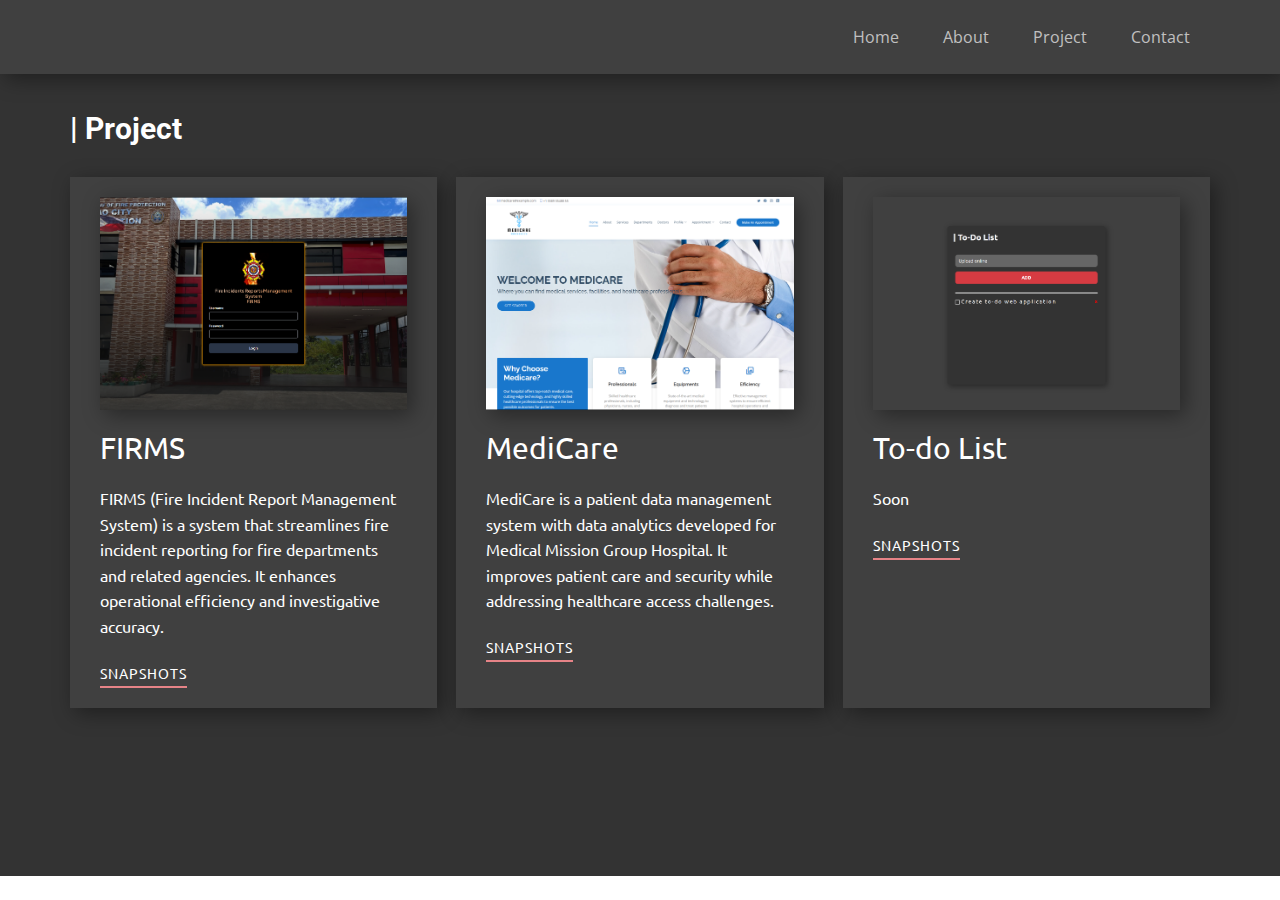
<file: project1.html>
<!DOCTYPE html>
<html style="font-size: 16px" lang="en">
  <head>
    <meta name="viewport" content="width=device-width, initial-scale=1.0" />
    <meta charset="utf-8" />
    <meta name="keywords" content="| Code" />
    <meta name="description" content="" />
    <title>CraigAndBen | Project</title>
    <link rel="stylesheet" href="css/nicepage.css" media="screen" />
    <link rel="stylesheet" href="css/Project.css" media="screen" />
    <script
      class="u-script"
      type="text/javascript"
      src="js/jquery.js"
      defer=""
    ></script>
    <script
      class="u-script"
      type="text/javascript"
      src="js/nicepage.js"
      defer=""
    ></script>
    <meta name="generator" content="Nicepage 5.6.2, nicepage.com" />
    <link
      id="u-theme-google-font"
      rel="stylesheet"
      href="https://fonts.googleapis.com/css?family=Roboto:100,100i,300,300i,400,400i,500,500i,700,700i,900,900i|Open+Sans:300,300i,400,400i,500,500i,600,600i,700,700i,800,800i"
    />
    <link
      id="u-page-google-font"
      rel="stylesheet"
      href="https://fonts.googleapis.com/css?family=Ubuntu:300,300i,400,400i,500,500i,700,700i"
    />

    <script type="application/ld+json">
      {
        "@context": "http://schema.org",
        "@type": "Organization",
        "name": "Portfolio"
      }
    </script>
    <meta name="theme-color" content="#478ac9" />
    <meta property="og:title" content="Project" />
    <meta property="og:description" content="" />
    <meta property="og:type" content="website" />
    <meta data-intl-tel-input-cdn-path="intlTelInput/" />
  </head>
  <body class="u-body u-xl-mode" data-lang="en">
    <header
      class="u-box-shadow u-clearfix u-grey-75 u-header u-header"
      id="sec-7e82"
    >
      <div class="u-clearfix u-sheet u-valign-middle u-sheet-1">
        <nav class="u-menu u-menu-one-level u-offcanvas u-menu-1">
          <div
            class="menu-collapse"
            style="font-size: 1rem; letter-spacing: 0px"
          >
            <a
              class="u-button-style u-custom-left-right-menu-spacing u-custom-padding-bottom u-custom-text-active-color u-custom-text-color u-custom-text-shadow u-custom-text-shadow-blur u-custom-text-shadow-color u-custom-text-shadow-transparency u-custom-text-shadow-x u-custom-text-shadow-y u-custom-top-bottom-menu-spacing u-nav-link u-text-active-palette-1-base u-text-hover-palette-2-base"
              href="#"
            >
              <svg class="u-svg-link" viewBox="0 0 24 24">
                <use
                  xmlns:xlink="http://www.w3.org/1999/xlink"
                  xlink:href="#menu-hamburger"
                ></use>
              </svg>
              <svg
                class="u-svg-content"
                version="1.1"
                id="menu-hamburger"
                viewBox="0 0 16 16"
                x="0px"
                y="0px"
                xmlns:xlink="http://www.w3.org/1999/xlink"
                xmlns="http://www.w3.org/2000/svg"
              >
                <g>
                  <rect y="1" width="16" height="2"></rect>
                  <rect y="7" width="16" height="2"></rect>
                  <rect y="13" width="16" height="2"></rect>
                </g>
              </svg>
            </a>
          </div>
          <div class="u-custom-menu u-nav-container">
            <ul class="u-nav u-unstyled u-nav-1">
              <li class="u-nav-item">
                <a
                  class="u-button-style u-nav-link u-text-active-white u-text-grey-25 u-text-hover-palette-2-base"
                  href="index.html"
                  style="padding: 10px 20px"
                  >Home</a
                >
              </li>
              <li class="u-nav-item">
                <a
                  class="u-button-style u-nav-link u-text-active-white u-text-grey-25 u-text-hover-palette-2-base"
                  href="About.html"
                  style="padding: 10px 20px"
                  >About</a
                >
              </li>
              <li class="u-nav-item">
                <a
                  class="u-button-style u-nav-link u-text-active-white u-text-grey-25 u-text-hover-palette-2-base"
                  href="Project.html"
                  style="padding: 10px 20px"
                  >Project</a
                >
              </li>
              <li class="u-nav-item">
                <a
                  class="u-button-style u-nav-link u-text-active-white u-text-grey-25 u-text-hover-palette-2-base"
                  href="contact.html"
                  style="padding: 10px 20px"
                  >Contact</a
                >
              </li>
            </ul>
          </div>
          <div class="u-custom-menu u-nav-container-collapse">
            <div
              class="u-black u-container-style u-inner-container-layout u-opacity u-opacity-95 u-sidenav"
            >
              <div class="u-inner-container-layout u-sidenav-overflow">
                <div class="u-menu-close"></div>
                <ul
                  class="u-align-center u-nav u-popupmenu-items u-unstyled u-nav-2"
                >
                  <li class="u-nav-item">
                    <a class="u-button-style u-nav-link" href="index.html"
                      >Home</a
                    >
                  </li>
                  <li class="u-nav-item">
                    <a class="u-button-style u-nav-link" href="about.html"
                      >About</a
                    >
                  </li>
                  <li class="u-nav-item">
                    <a class="u-button-style u-nav-link" href="project.html"
                      >Project</a
                    >
                  </li>
                  <li class="u-nav-item">
                    <a class="u-button-style u-nav-link" href="contact.html"
                      >Contact</a
                    >
                  </li>
                </ul>
              </div>
            </div>
            <div class="u-black u-menu-overlay u-opacity u-opacity-70"></div>
          </div>
        </nav>
      </div>
    </header>
    <section class="u-clearfix u-grey-80 u-section-1" id="sec-f815">
      <div class="u-clearfix u-sheet u-sheet-1">
        <h3 class="u-text u-text-default u-text-1">| Project</h3>
        <div class="u-expanded-width u-list u-list-1">
          <div class="u-repeater u-repeater-1">
            <div
              class="u-container-style u-grey-75 u-list-item u-repeater-item u-list-item-1"
            >
              <div
                class="u-container-layout u-similar-container u-valign-top u-container-layout-1"
              >
                <img
                  alt=""
                  class="u-expanded-width u-image u-image-default u-image-1"
                  data-image-width="1920"
                  data-image-height="1001"
                  src="images/FIRMS_dashboard.png"
                />
                <h3
                  class="u-custom-font u-font-ubuntu u-text u-text-default u-text-2"
                >
                  FIRMS
                </h3>
                <p class="u-custom-font u-font-ubuntu u-text u-text-3">
                  FIRMS (Fire Incident Report Management System) is a system
                  that streamlines fire incident reporting for fire departments
                  and related agencies. It enhances operational efficiency and
                  investigative accuracy.
                </p>
                <a
                  href="#sec-b761"
                  class="u-active-none u-border-2 u-border-hover-palette-2-base u-border-no-left u-border-no-right u-border-no-top u-border-palette-2-light-1 u-btn u-button-style u-custom-font u-dialog-link u-font-ubuntu u-hover-none u-none u-text-body-alt-color u-btn-1"
                  >snapshots</a
                >
              </div>
            </div>
            <div
              class="u-container-style u-grey-75 u-list-item u-repeater-item u-list-item-2"
            >
              <div
                class="u-container-layout u-similar-container u-valign-top u-container-layout-2"
              >
                <img
                  alt=""
                  class="u-expanded-width u-image u-image-default u-image-2"
                  data-image-width="1920"
                  data-image-height="978"
                  src="images/medicare_dashboard.png"
                />
                <h3
                  class="u-custom-font u-font-ubuntu u-text u-text-default u-text-4"
                >
                  MediCare
                </h3>
                <p class="u-custom-font u-font-ubuntu u-text u-text-5">
                  MediCare is a patient data management system with data
                  analytics developed for Medical Mission Group Hospital. It
                  improves patient care and security while addressing healthcare
                  access challenges.
                </p>
                <a
                  href="#carousel_0ae8"
                  class="u-active-none u-border-2 u-border-hover-palette-2-base u-border-no-left u-border-no-right u-border-no-top u-border-palette-2-light-1 u-btn u-button-style u-custom-font u-dialog-link u-font-ubuntu u-hover-none u-none u-text-body-alt-color u-btn-2"
                  >snapshots</a
                >
              </div>
            </div>
            <div
              class="u-container-style u-grey-75 u-list-item u-repeater-item u-list-item-3"
            >
              <div
                class="u-container-layout u-similar-container u-valign-top u-container-layout-3"
              >
                <img
                  alt=""
                  class="u-expanded-width u-image u-image-default u-image-3"
                  data-image-width="2000"
                  data-image-height="1333"
                  src="images/projects/todo/addpng.png"
                />
                <h3
                  class="u-custom-font u-font-ubuntu u-text u-text-default u-text-6"
                >
                  To-do List
                </h3>
                <p class="u-custom-font u-font-ubuntu u-text u-text-7">Soon</p>
                <a
                  href="#carousel_0ae8"
                  class="u-active-none u-border-2 u-border-hover-palette-2-base u-border-no-left u-border-no-right u-border-no-top u-border-palette-2-light-1 u-btn u-button-style u-custom-font u-font-ubuntu u-hover-none u-none u-text-body-alt-color u-btn-3"
                  >snapshots</a
                >
              </div>
            </div>
          </div>
        </div>
      </div>
    </section>
    <span
      style="
        height: 64px;
        width: 64px;
        margin-left: 0px;
        margin-right: auto;
        margin-top: 0px;
        background-image: none;
        right: 20px;
        bottom: 20px;
        padding: 15px;
      "
      class="u-back-to-top u-border-2 u-border-grey-75 u-icon u-icon-circle u-opacity u-opacity-85 u-white"
      data-href="#"
    >
      <svg
        class="u-svg-link"
        preserveAspectRatio="xMidYMin slice"
        viewBox="0 0 551.13 551.13"
      >
        <use
          xmlns:xlink="http://www.w3.org/1999/xlink"
          xlink:href="#svg-1d98"
        ></use>
      </svg>
      <svg
        class="u-svg-content"
        enable-background="new 0 0 551.13 551.13"
        viewBox="0 0 551.13 551.13"
        xmlns="http://www.w3.org/2000/svg"
        id="svg-1d98"
      >
        <path
          d="m275.565 189.451 223.897 223.897h51.668l-275.565-275.565-275.565 275.565h51.668z"
        ></path>
      </svg>
    </span>
    <section
      class="u-black u-clearfix u-container-style u-dialog-block u-opacity u-opacity-70 u-valign-middle u-dialog-section-4"
      id="sec-b761"
    >
      <div
        class="u-align-center u-container-style u-dialog u-grey-70 u-radius-10 u-shape-round u-dialog-1"
      >
        <div class="u-container-layout u-container-layout-1">
          <div
            class="u-carousel u-expanded-width u-gallery u-layout-carousel u-lightbox u-no-transition u-show-text-always u-gallery-1"
            data-interval="5000"
            data-u-ride="carousel"
            id="carousel-ef42"
          >
            <ol
              class="u-absolute-hcenter u-carousel-indicators u-carousel-indicators-1"
            >
              <li
                data-u-target="#carousel-ef42"
                data-u-slide-to="0"
                class="u-active u-grey-70 u-shape-circle"
                style="width: 10px; height: 10px"
              ></li>
              <li
                data-u-target="#carousel-ef42"
                data-u-slide-to="1"
                class="u-grey-70 u-shape-circle"
                style="width: 10px; height: 10px"
              ></li>
              <li
                data-u-target="#carousel-ef42"
                data-u-slide-to="2"
                class="u-grey-70 u-shape-circle"
                style="width: 10px; height: 10px"
              ></li>
              <li
                data-u-target="#carousel-ef42"
                data-u-slide-to="3"
                class="u-grey-70 u-shape-circle"
                style="width: 10px; height: 10px"
              ></li>
              <li
                data-u-target="#carousel-ef42"
                data-u-slide-to="4"
                class="u-grey-70 u-shape-circle"
                style="width: 10px; height: 10px"
              ></li>
              <li
                data-u-target="#carousel-ef42"
                data-u-slide-to="5"
                class="u-grey-70 u-shape-circle"
                style="width: 10px; height: 10px"
              ></li>
              <li
                data-u-target="#carousel-ef42"
                data-u-slide-to="6"
                class="u-grey-70 u-shape-circle"
                style="width: 10px; height: 10px"
              ></li>
            </ol>
            <div class="u-carousel-inner u-gallery-inner" role="listbox">
              <div
                class="u-active u-carousel-item u-gallery-item u-carousel-item-1"
              >
                <div
                  class="u-back-slide"
                  data-image-width="1920"
                  data-image-height="997"
                >
                  <img
                    class="u-back-image u-expanded"
                    src="images/projects/firms/1.png"
                  />
                </div>
                <div class="u-over-slide u-over-slide-1">
                  <h3 class="u-gallery-heading">Operation Clerk Dashboard</h3>
                  <p class="u-gallery-text"></p>
                </div>
              </div>
              <div class="u-carousel-item u-gallery-item u-carousel-item-2">
                <div
                  class="u-back-slide"
                  data-image-width="1920"
                  data-image-height="1002"
                >
                  <img
                    class="u-back-image u-expanded"
                    src="images/projects/firms/2.png"
                  />
                </div>
                <div class="u-over-slide u-over-slide-2">
                  <h3 class="u-gallery-heading">Operation List</h3>
                  <p class="u-gallery-text"></p>
                </div>
              </div>
              <div
                class="u-carousel-item u-gallery-item u-carousel-item-3"
                data-image-width="1920"
                data-image-height="1000"
              >
                <div class="u-back-slide">
                  <img
                    class="u-back-image u-expanded"
                    src="images/projects/firms/3.png"
                    alt="Operation Create Form"
                  />
                </div>
                <div class="u-over-slide u-over-slide-3">
                  <h3 class="u-gallery-heading">Operation Create Form</h3>
                  <p class="u-gallery-text"></p>
                </div>
                <style data-mode="XL"></style>
                <style data-mode="LG"></style>
                <style data-mode="MD"></style>
                <style data-mode="SM"></style>
                <style data-mode="XS"></style>
              </div>
              <div
                class="u-carousel-item u-gallery-item u-carousel-item-4"
                data-image-width="1920"
                data-image-height="997"
              >
                <div class="u-back-slide">
                  <img
                    class="u-back-image u-expanded"
                    src="images/projects/firms/4.png"
                    alt="Investigation List"
                  />
                </div>
                <div class="u-over-slide u-over-slide-4">
                  <h3 class="u-gallery-heading">Investigation List</h3>
                  <p class="u-gallery-text"></p>
                </div>
                <style data-mode="XL"></style>
                <style data-mode="LG"></style>
                <style data-mode="MD"></style>
                <style data-mode="SM"></style>
                <style data-mode="XS"></style>
              </div>
              <div
                class="u-carousel-item u-gallery-item u-carousel-item-5"
                data-image-width="1920"
                data-image-height="1000"
              >
                <div class="u-back-slide">
                  <img
                    class="u-back-image u-expanded"
                    src="images/projects/firms/5.png"
                    alt="User Profile"
                  />
                </div>
                <div class="u-over-slide u-over-slide-5">
                  <h3 class="u-gallery-heading">User Profile</h3>
                  <p class="u-gallery-text"></p>
                </div>
                <style data-mode="XL"></style>
                <style data-mode="LG"></style>
                <style data-mode="MD"></style>
                <style data-mode="SM"></style>
                <style data-mode="XS"></style>
              </div>
              <div
                class="u-carousel-item u-gallery-item u-carousel-item-6"
                data-image-width="1920"
                data-image-height="1000"
              >
                <div class="u-back-slide">
                  <img
                    class="u-back-image u-expanded"
                    src="images/projects/firms/6.png"
                    alt="Personnel List"
                  />
                </div>
                <div class="u-over-slide u-over-slide-6">
                  <h3 class="u-gallery-heading">Personnel List</h3>
                  <p class="u-gallery-text"></p>
                </div>
                <style data-mode="XL"></style>
                <style data-mode="LG"></style>
                <style data-mode="MD"></style>
                <style data-mode="SM"></style>
                <style data-mode="XS"></style>
              </div>
              <div
                class="u-carousel-item u-gallery-item u-carousel-item-7"
                data-image-width="1920"
                data-image-height="998"
              >
                <div class="u-back-slide">
                  <img
                    class="u-back-image u-expanded"
                    src="images/projects/firms/7.png"
                    alt="Logs"
                  />
                </div>
                <div class="u-over-slide u-over-slide-7">
                  <h3 class="u-gallery-heading">Logs</h3>
                  <p class="u-gallery-text"></p>
                </div>
                <style data-mode="XL"></style>
                <style data-mode="LG"></style>
                <style data-mode="MD"></style>
                <style data-mode="SM"></style>
                <style data-mode="XS"></style>
              </div>
            </div>
            <a
              class="u-carousel-control u-carousel-control-prev u-grey-70 u-icon-circle u-opacity u-opacity-70 u-spacing-10 u-text-white u-carousel-control-1"
              href="#carousel-ef42"
              role="button"
              data-u-slide="prev"
            >
              <span aria-hidden="true">
                <svg viewBox="0 0 451.847 451.847">
                  <path
                    d="M97.141,225.92c0-8.095,3.091-16.192,9.259-22.366L300.689,9.27c12.359-12.359,32.397-12.359,44.751,0
c12.354,12.354,12.354,32.388,0,44.748L173.525,225.92l171.903,171.909c12.354,12.354,12.354,32.391,0,44.744
c-12.354,12.365-32.386,12.365-44.745,0l-194.29-194.281C100.226,242.115,97.141,234.018,97.141,225.92z"
                  ></path>
                </svg>
              </span>
              <span class="sr-only">
                <svg viewBox="0 0 451.847 451.847">
                  <path
                    d="M97.141,225.92c0-8.095,3.091-16.192,9.259-22.366L300.689,9.27c12.359-12.359,32.397-12.359,44.751,0
c12.354,12.354,12.354,32.388,0,44.748L173.525,225.92l171.903,171.909c12.354,12.354,12.354,32.391,0,44.744
c-12.354,12.365-32.386,12.365-44.745,0l-194.29-194.281C100.226,242.115,97.141,234.018,97.141,225.92z"
                  ></path>
                </svg>
              </span>
            </a>
            <a
              class="u-carousel-control u-carousel-control-next u-grey-70 u-icon-circle u-opacity u-opacity-70 u-spacing-10 u-text-white u-carousel-control-2"
              href="#carousel-ef42"
              role="button"
              data-u-slide="next"
            >
              <span aria-hidden="true">
                <svg viewBox="0 0 451.846 451.847">
                  <path
                    d="M345.441,248.292L151.154,442.573c-12.359,12.365-32.397,12.365-44.75,0c-12.354-12.354-12.354-32.391,0-44.744
L278.318,225.92L106.409,54.017c-12.354-12.359-12.354-32.394,0-44.748c12.354-12.359,32.391-12.359,44.75,0l194.287,194.284
c6.177,6.18,9.262,14.271,9.262,22.366C354.708,234.018,351.617,242.115,345.441,248.292z"
                  ></path>
                </svg>
              </span>
              <span class="sr-only">
                <svg viewBox="0 0 451.846 451.847">
                  <path
                    d="M345.441,248.292L151.154,442.573c-12.359,12.365-32.397,12.365-44.75,0c-12.354-12.354-12.354-32.391,0-44.744
L278.318,225.92L106.409,54.017c-12.354-12.359-12.354-32.394,0-44.748c12.354-12.359,32.391-12.359,44.75,0l194.287,194.284
c6.177,6.18,9.262,14.271,9.262,22.366C354.708,234.018,351.617,242.115,345.441,248.292z"
                  ></path>
                </svg>
              </span>
            </a>
          </div>
        </div>
        <button class="u-dialog-close-button u-icon u-text-grey-40 u-icon-1">
          <svg
            class="u-svg-link"
            preserveAspectRatio="xMidYMin slice"
            viewBox="0 0 16 16"
            style=""
          >
            <use
              xmlns:xlink="http://www.w3.org/1999/xlink"
              xlink:href="#svg-efe9"
            ></use></svg
          ><svg
            xmlns="http://www.w3.org/2000/svg"
            xmlns:xlink="http://www.w3.org/1999/xlink"
            version="1.1"
            xml:space="preserve"
            class="u-svg-content"
            viewBox="0 0 16 16"
            x="0px"
            y="0px"
            id="svg-efe9"
          >
            <rect
              x="7"
              y="0"
              transform="matrix(0.7071 -0.7071 0.7071 0.7071 -3.3138 8.0002)"
              width="2"
              height="16"
            ></rect>
            <rect
              x="0"
              y="7"
              transform="matrix(0.7071 -0.7071 0.7071 0.7071 -3.3138 8.0002)"
              width="16"
              height="2"
            ></rect>
          </svg>
        </button>
      </div>
    </section>
    <style>
      .u-dialog-section-4 .u-dialog-1 {
        width: 689px;
        min-height: 441px;
        height: auto;
        box-shadow: 5px 5px 20px 0 rgba(0, 0, 0, 0.4);
        margin: 60px auto;
      }

      .u-dialog-section-4 .u-container-layout-1 {
        padding: 0 30px;
      }

      .u-dialog-section-4 .u-gallery-1 {
        height: 375px;
        margin-bottom: -20px;
        margin-top: 65px;
      }

      .u-dialog-section-4 .u-carousel-indicators-1 {
        position: absolute;
        bottom: 10px;
        width: auto;
        height: auto;
      }

      .u-dialog-section-4 .u-carousel-item-1 {
        margin-right: 0;
      }

      .u-dialog-section-4 .u-over-slide-1 {
        min-height: 100px;
        padding: 10px;
      }

      .u-dialog-section-4 .u-carousel-item-2 {
        margin-right: 0;
      }

      .u-dialog-section-4 .u-over-slide-2 {
        min-height: 100px;
        padding: 10px;
      }

      .u-dialog-section-4 .u-carousel-item-3 {
        margin-right: 0;
      }

      .u-dialog-section-4 .u-over-slide-3 {
        min-height: 100px;
        padding: 10px;
      }

      .u-dialog-section-4 .u-carousel-item-4 {
        margin-right: 0;
      }

      .u-dialog-section-4 .u-over-slide-4 {
        min-height: 100px;
        padding: 10px;
      }

      .u-dialog-section-4 .u-carousel-item-5 {
        margin-right: 0;
      }

      .u-dialog-section-4 .u-over-slide-5 {
        min-height: 100px;
        padding: 10px;
      }

      .u-dialog-section-4 .u-carousel-item-6 {
        margin-right: 0;
      }

      .u-dialog-section-4 .u-over-slide-6 {
        min-height: 100px;
        padding: 10px;
      }

      .u-dialog-section-4 .u-carousel-item-7 {
        margin-right: 0;
      }

      .u-dialog-section-4 .u-over-slide-7 {
        min-height: 100px;
        padding: 10px;
      }

      .u-dialog-section-4 .u-carousel-control-1 {
        position: absolute;
        left: 10px;
        width: 40px;
        height: 40px;
        top: 117px;
        padding: 4px;
      }

      .u-dialog-section-4 .u-carousel-control-2 {
        position: absolute;
        right: 10px;
        width: 40px;
        height: 40px;
        top: 117px;
        padding: 4px;
      }

      .u-dialog-section-4 .u-icon-1 {
        width: 20px;
        height: 20px;
      }

      @media (max-width: 1199px) {
        .u-dialog-section-4 .u-dialog-1 {
          width: 689px;
        }
      }

      @media (max-width: 767px) {
        .u-dialog-section-4 .u-dialog-1 {
          width: 540px;
        }

        .u-dialog-section-4 .u-container-layout-1 {
          padding-left: 10px;
          padding-right: 10px;
        }
      }

      @media (max-width: 575px) {
        .u-dialog-section-4 .u-dialog-1 {
          width: 340px;
        }
      }
    </style>
    <section
      class="u-black u-clearfix u-container-style u-dialog-block u-opacity u-opacity-70 u-valign-middle u-dialog-section-5"
      id="carousel_0ae8"
    >
      <div
        class="u-align-center u-container-style u-dialog u-grey-70 u-radius-10 u-shape-round u-dialog-1"
      >
        <div class="u-container-layout u-valign-bottom u-container-layout-1">
          <div
            class="u-carousel u-expanded-width u-gallery u-layout-carousel u-lightbox u-no-transition u-show-text-always u-gallery-1"
            data-interval="5000"
            data-u-ride="carousel"
            id="carousel-7ca3"
          >
            <ol
              class="u-absolute-hcenter u-carousel-indicators u-carousel-indicators-1"
            >
              <li
                data-u-target="#carousel-7ca3"
                data-u-slide-to="0"
                class="u-active u-grey-70 u-shape-circle"
                style="width: 10px; height: 10px"
              ></li>
              <li
                data-u-target="#carousel-7ca3"
                data-u-slide-to="1"
                class="u-grey-70 u-shape-circle"
                style="width: 10px; height: 10px"
              ></li>
              <li
                data-u-target="#carousel-7ca3"
                data-u-slide-to="2"
                class="u-grey-70 u-shape-circle"
                style="width: 10px; height: 10px"
              ></li>
              <li
                data-u-target="#carousel-7ca3"
                data-u-slide-to="3"
                class="u-grey-70 u-shape-circle"
                style="width: 10px; height: 10px"
              ></li>
              <li
                data-u-target="#carousel-7ca3"
                data-u-slide-to="4"
                class="u-grey-70 u-shape-circle"
                style="width: 10px; height: 10px"
              ></li>
              <li
                data-u-target="#carousel-7ca3"
                data-u-slide-to="5"
                class="u-grey-70 u-shape-circle"
                style="width: 10px; height: 10px"
              ></li>
              <li
                data-u-target="#carousel-7ca3"
                data-u-slide-to="6"
                class="u-grey-70 u-shape-circle"
                style="width: 10px; height: 10px"
              ></li>
              <li
                data-u-target="#carousel-7ca3"
                data-u-slide-to="7"
                class="u-grey-70 u-shape-circle"
                style="width: 10px; height: 10px"
              ></li>
            </ol>
            <div class="u-carousel-inner u-gallery-inner" role="listbox">
              <div
                class="u-active u-carousel-item u-gallery-item u-carousel-item-1"
              >
                <div
                  class="u-back-slide"
                  data-image-width="1920"
                  data-image-height="978"
                >
                  <img
                    class="u-back-image u-expanded"
                    src="images/projects/medicare/admin_dashboard.png"
                  />
                </div>
                <div class="u-over-slide u-over-slide-1">
                  <h3 class="u-gallery-heading">Admin Dashboard</h3>
                  <p class="u-gallery-text"></p>
                </div>
              </div>
              <div class="u-carousel-item u-gallery-item u-carousel-item-2">
                <div
                  class="u-back-slide"
                  data-image-width="1920"
                  data-image-height="977"
                >
                  <img
                    class="u-back-image u-expanded"
                    src="images/projects/medicare/demographics.png"
                    alt="Demographics"
                  />
                </div>
                <div class="u-over-slide u-over-slide-2">
                  <h3 class="u-gallery-heading">Demographics</h3>
                  <p class="u-gallery-text"></p>
                </div>
              </div>
              <div
                class="u-carousel-item u-gallery-item u-carousel-item-3"
                data-image-width="1920"
                data-image-height="983"
              >
                <div class="u-back-slide">
                  <img
                    class="u-back-image u-expanded"
                    src="images/projects/medicare/doctor_dashboard.png"
                    alt="Doctor Dashboard"
                  />
                </div>
                <div class="u-over-slide u-over-slide-3">
                  <h3 class="u-gallery-heading">Doctor Dashboard</h3>
                  <p class="u-gallery-text"></p>
                </div>
                <style data-mode="XL"></style>
                <style data-mode="LG"></style>
                <style data-mode="MD"></style>
                <style data-mode="SM"></style>
                <style data-mode="XS"></style>
              </div>
              <div
                class="u-carousel-item u-gallery-item u-carousel-item-4"
                data-image-width="1301"
                data-image-height="859"
              >
                <div class="u-back-slide">
                  <img
                    class="u-back-image u-expanded"
                    src="images/projects/medicare/generate_analytics_report.png"
                    alt="Generate Analytics Report"
                  />
                </div>
                <div class="u-over-slide u-over-slide-4">
                  <h3 class="u-gallery-heading">Generate Analytics Report</h3>
                  <p class="u-gallery-text"></p>
                </div>
                <style data-mode="XL"></style>
                <style data-mode="LG"></style>
                <style data-mode="MD"></style>
                <style data-mode="SM"></style>
                <style data-mode="XS"></style>
              </div>
              <div
                class="u-carousel-item u-gallery-item u-carousel-item-5"
                data-image-width="1920"
                data-image-height="979"
              >
                <div class="u-back-slide">
                  <img
                    class="u-back-image u-expanded"
                    src="images/projects/medicare/login.png"
                    alt="Login"
                  />
                </div>
                <div class="u-over-slide u-over-slide-5">
                  <h3 class="u-gallery-heading">Login</h3>
                  <p class="u-gallery-text"></p>
                </div>
                <style data-mode="XL"></style>
                <style data-mode="LG"></style>
                <style data-mode="MD"></style>
                <style data-mode="SM"></style>
                <style data-mode="XS"></style>
              </div>
              <div
                class="u-carousel-item u-gallery-item u-carousel-item-6"
                data-image-width="1920"
                data-image-height="977"
              >
                <div class="u-back-slide">
                  <img
                    class="u-back-image u-expanded"
                    src="images/projects/medicare/patient_management_by_admin.png"
                    alt="Patient Management "
                  />
                </div>
                <div class="u-over-slide u-over-slide-6">
                  <h3 class="u-gallery-heading">Patient Management</h3>
                  <p class="u-gallery-text"></p>
                </div>
                <style data-mode="XL"></style>
                <style data-mode="LG"></style>
                <style data-mode="MD"></style>
                <style data-mode="SM"></style>
                <style data-mode="XS"></style>
              </div>
              <div
                class="u-carousel-item u-gallery-item u-carousel-item-7"
                data-image-width="1920"
                data-image-height="980"
              >
                <div class="u-back-slide">
                  <img
                    class="u-back-image u-expanded"
                    src="images/projects/medicare/superadmin_dashboard.png"
                    alt="Super Admin Dashboard"
                  />
                </div>
                <div class="u-over-slide u-over-slide-7">
                  <h3 class="u-gallery-heading">Super Admin Dashboard</h3>
                  <p class="u-gallery-text"></p>
                </div>
                <style data-mode="XL"></style>
                <style data-mode="LG"></style>
                <style data-mode="MD"></style>
                <style data-mode="SM"></style>
                <style data-mode="XS"></style>
              </div>
              <div
                class="u-carousel-item u-gallery-item u-carousel-item-8"
                data-image-width="1920"
                data-image-height="980"
              >
                <div class="u-back-slide">
                  <img
                    class="u-back-image u-expanded"
                    src="images/projects/medicare/user_appointment.png"
                    alt="User Appointment"
                  />
                </div>
                <div class="u-over-slide u-over-slide-8">
                  <h3 class="u-gallery-heading">User Appointment</h3>
                  <p class="u-gallery-text"></p>
                </div>
                <style data-mode="XL"></style>
                <style data-mode="LG"></style>
                <style data-mode="MD"></style>
                <style data-mode="SM"></style>
                <style data-mode="XS"></style>
              </div>
            </div>
            <a
              class="u-carousel-control u-carousel-control-prev u-grey-70 u-icon-circle u-opacity u-opacity-70 u-spacing-10 u-text-white u-carousel-control-1"
              href="#carousel-7ca3"
              role="button"
              data-u-slide="prev"
            >
              <span aria-hidden="true">
                <svg viewBox="0 0 451.847 451.847">
                  <path
                    d="M97.141,225.92c0-8.095,3.091-16.192,9.259-22.366L300.689,9.27c12.359-12.359,32.397-12.359,44.751,0
c12.354,12.354,12.354,32.388,0,44.748L173.525,225.92l171.903,171.909c12.354,12.354,12.354,32.391,0,44.744
c-12.354,12.365-32.386,12.365-44.745,0l-194.29-194.281C100.226,242.115,97.141,234.018,97.141,225.92z"
                  ></path>
                </svg>
              </span>
              <span class="sr-only">
                <svg viewBox="0 0 451.847 451.847">
                  <path
                    d="M97.141,225.92c0-8.095,3.091-16.192,9.259-22.366L300.689,9.27c12.359-12.359,32.397-12.359,44.751,0
c12.354,12.354,12.354,32.388,0,44.748L173.525,225.92l171.903,171.909c12.354,12.354,12.354,32.391,0,44.744
c-12.354,12.365-32.386,12.365-44.745,0l-194.29-194.281C100.226,242.115,97.141,234.018,97.141,225.92z"
                  ></path>
                </svg>
              </span>
            </a>
            <a
              class="u-carousel-control u-carousel-control-next u-grey-70 u-icon-circle u-opacity u-opacity-70 u-spacing-10 u-text-white u-carousel-control-2"
              href="#carousel-7ca3"
              role="button"
              data-u-slide="next"
            >
              <span aria-hidden="true">
                <svg viewBox="0 0 451.846 451.847">
                  <path
                    d="M345.441,248.292L151.154,442.573c-12.359,12.365-32.397,12.365-44.75,0c-12.354-12.354-12.354-32.391,0-44.744
L278.318,225.92L106.409,54.017c-12.354-12.359-12.354-32.394,0-44.748c12.354-12.359,32.391-12.359,44.75,0l194.287,194.284
c6.177,6.18,9.262,14.271,9.262,22.366C354.708,234.018,351.617,242.115,345.441,248.292z"
                  ></path>
                </svg>
              </span>
              <span class="sr-only">
                <svg viewBox="0 0 451.846 451.847">
                  <path
                    d="M345.441,248.292L151.154,442.573c-12.359,12.365-32.397,12.365-44.75,0c-12.354-12.354-12.354-32.391,0-44.744
L278.318,225.92L106.409,54.017c-12.354-12.359-12.354-32.394,0-44.748c12.354-12.359,32.391-12.359,44.75,0l194.287,194.284
c6.177,6.18,9.262,14.271,9.262,22.366C354.708,234.018,351.617,242.115,345.441,248.292z"
                  ></path>
                </svg>
              </span>
            </a>
          </div>
        </div>
        <button class="u-dialog-close-button u-icon u-text-grey-40 u-icon-1">
          <svg
            class="u-svg-link"
            preserveAspectRatio="xMidYMin slice"
            viewBox="0 0 16 16"
            style=""
          >
            <use
              xmlns:xlink="http://www.w3.org/1999/xlink"
              xlink:href="#svg-efe9"
            ></use></svg
          ><svg
            xmlns="http://www.w3.org/2000/svg"
            xmlns:xlink="http://www.w3.org/1999/xlink"
            version="1.1"
            xml:space="preserve"
            class="u-svg-content"
            viewBox="0 0 16 16"
            x="0px"
            y="0px"
            id="svg-efe9"
          >
            <rect
              x="7"
              y="0"
              transform="matrix(0.7071 -0.7071 0.7071 0.7071 -3.3138 8.0002)"
              width="2"
              height="16"
            ></rect>
            <rect
              x="0"
              y="7"
              transform="matrix(0.7071 -0.7071 0.7071 0.7071 -3.3138 8.0002)"
              width="16"
              height="2"
            ></rect>
          </svg>
        </button>
      </div>
    </section>
    <style>
      .u-dialog-section-5 .u-dialog-1 {
        width: 689px;
        min-height: 441px;
        height: auto;
        box-shadow: 5px 5px 20px 0 rgba(0, 0, 0, 0.4);
        margin: 60px auto;
      }

      .u-dialog-section-5 .u-container-layout-1 {
        padding: 0 30px;
      }

      .u-dialog-section-5 .u-gallery-1 {
        height: 375px;
        margin-bottom: 0;
        margin-top: 0;
      }

      .u-dialog-section-5 .u-carousel-indicators-1 {
        position: absolute;
        bottom: 10px;
      }

      .u-dialog-section-5 .u-carousel-item-1 {
        margin-right: 0;
      }

      .u-dialog-section-5 .u-over-slide-1 {
        min-height: 100px;
        padding: 10px;
      }

      .u-dialog-section-5 .u-carousel-item-2 {
        margin-right: 0;
      }

      .u-dialog-section-5 .u-over-slide-2 {
        min-height: 100px;
        padding: 10px;
      }

      .u-dialog-section-5 .u-carousel-item-3 {
        margin-right: 0;
      }

      .u-dialog-section-5 .u-over-slide-3 {
        min-height: 100px;
        padding: 10px;
      }

      .u-dialog-section-5 .u-carousel-item-4 {
        margin-right: 0;
      }

      .u-dialog-section-5 .u-over-slide-4 {
        min-height: 100px;
        padding: 10px;
      }

      .u-dialog-section-5 .u-carousel-item-5 {
        margin-right: 0;
      }

      .u-dialog-section-5 .u-over-slide-5 {
        min-height: 100px;
        padding: 10px;
      }

      .u-dialog-section-5 .u-carousel-item-6 {
        margin-right: 0;
      }

      .u-dialog-section-5 .u-over-slide-6 {
        min-height: 100px;
        padding: 10px;
      }

      .u-dialog-section-5 .u-carousel-item-7 {
        margin-right: 0;
      }

      .u-dialog-section-5 .u-over-slide-7 {
        min-height: 100px;
        padding: 10px;
      }

      .u-dialog-section-5 .u-carousel-item-8 {
        margin-right: 0;
      }

      .u-dialog-section-5 .u-over-slide-8 {
        min-height: 100px;
        padding: 10px;
      }

      .u-dialog-section-5 .u-carousel-control-1 {
        position: absolute;
        left: 10px;
        width: 40px;
        height: 40px;
        top: 117px;
        padding: 4px;
      }

      .u-dialog-section-5 .u-carousel-control-2 {
        position: absolute;
        right: 10px;
        width: 40px;
        height: 40px;
        top: 117px;
        padding: 4px;
      }

      .u-dialog-section-5 .u-icon-1 {
        width: 20px;
        height: 20px;
      }

      @media (max-width: 1199px) {
        .u-dialog-section-5 .u-dialog-1 {
          width: 689px;
        }
      }

      @media (max-width: 767px) {
        .u-dialog-section-5 .u-dialog-1 {
          width: 540px;
        }

        .u-dialog-section-5 .u-container-layout-1 {
          padding-left: 10px;
          padding-right: 10px;
        }
      }

      @media (max-width: 575px) {
        .u-dialog-section-5 .u-dialog-1 {
          width: 340px;
        }
      }
    </style>
    <section
      class="u-black u-clearfix u-container-style u-dialog-block u-opacity u-opacity-70 u-valign-middle u-dialog-section-5"
      id="carousel_0ae9"
    >
      <div
        class="u-align-center u-container-style u-dialog u-grey-70 u-radius-10 u-shape-round u-dialog-1"
      >
        <div class="u-container-layout u-valign-bottom u-container-layout-1">
          <div
            class="u-carousel u-expanded-width u-gallery u-layout-carousel u-lightbox u-no-transition u-show-text-always u-gallery-1"
            data-interval="5000"
            data-u-ride="carousel"
            id="carousel-7ca4"
          >
            <ol
              class="u-absolute-hcenter u-carousel-indicators u-carousel-indicators-1"
            >
              <li
                data-u-target="#carousel-7ca4"
                data-u-slide-to="0"
                class="u-active u-grey-70 u-shape-circle"
                style="width: 10px; height: 10px"
              ></li>
              <li
                data-u-target="#carousel-7ca4"
                data-u-slide-to="1"
                class="u-grey-70 u-shape-circle"
                style="width: 10px; height: 10px"
              ></li>
              <li
                data-u-target="#carousel-7ca4"
                data-u-slide-to="2"
                class="u-grey-70 u-shape-circle"
                style="width: 10px; height: 10px"
              ></li>
              <li
                data-u-target="#carousel-7ca4"
                data-u-slide-to="3"
                class="u-grey-70 u-shape-circle"
                style="width: 10px; height: 10px"
              ></li>
              <li
                data-u-target="#carousel-7ca4"
                data-u-slide-to="4"
                class="u-grey-70 u-shape-circle"
                style="width: 10px; height: 10px"
              ></li>
              <li
                data-u-target="#carousel-7ca4"
                data-u-slide-to="5"
                class="u-grey-70 u-shape-circle"
                style="width: 10px; height: 10px"
              ></li>
              <li
                data-u-target="#carousel-7ca4"
                data-u-slide-to="6"
                class="u-grey-70 u-shape-circle"
                style="width: 10px; height: 10px"
              ></li>
              <li
                data-u-target="#carousel-7ca4"
                data-u-slide-to="7"
                class="u-grey-70 u-shape-circle"
                style="width: 10px; height: 10px"
              ></li>
            </ol>
            <div class="u-carousel-inner u-gallery-inner" role="listbox">
              <div
                class="u-active u-carousel-item u-gallery-item u-carousel-item-1"
              >
                <div
                  class="u-back-slide"
                  data-image-width="1920"
                  data-image-height="978"
                >
                  <img
                    class="u-back-image u-expanded"
                    src="images/projects/medicare/admin_dashboard.png"
                  />
                </div>
                <div class="u-over-slide u-over-slide-1">
                  <h3 class="u-gallery-heading">Admin Dashboard</h3>
                  <p class="u-gallery-text"></p>
                </div>
              </div>
              <div class="u-carousel-item u-gallery-item u-carousel-item-2">
                <div
                  class="u-back-slide"
                  data-image-width="1920"
                  data-image-height="977"
                >
                  <img
                    class="u-back-image u-expanded"
                    src="images/projects/medicare/demographics.png"
                    alt="Demographics"
                  />
                </div>
                <div class="u-over-slide u-over-slide-2">
                  <h3 class="u-gallery-heading">Demographics</h3>
                  <p class="u-gallery-text"></p>
                </div>
              </div>
              <div
                class="u-carousel-item u-gallery-item u-carousel-item-3"
                data-image-width="1920"
                data-image-height="983"
              >
                <div class="u-back-slide">
                  <img
                    class="u-back-image u-expanded"
                    src="images/projects/medicare/doctor_dashboard.png"
                    alt="Doctor Dashboard"
                  />
                </div>
                <div class="u-over-slide u-over-slide-3">
                  <h3 class="u-gallery-heading">Doctor Dashboard</h3>
                  <p class="u-gallery-text"></p>
                </div>
                <style data-mode="XL"></style>
                <style data-mode="LG"></style>
                <style data-mode="MD"></style>
                <style data-mode="SM"></style>
                <style data-mode="XS"></style>
              </div>
              <div
                class="u-carousel-item u-gallery-item u-carousel-item-4"
                data-image-width="1301"
                data-image-height="859"
              >
                <div class="u-back-slide">
                  <img
                    class="u-back-image u-expanded"
                    src="images/projects/medicare/generate_analytics_report.png"
                    alt="Generate Analytics Report"
                  />
                </div>
                <div class="u-over-slide u-over-slide-4">
                  <h3 class="u-gallery-heading">Generate Analytics Report</h3>
                  <p class="u-gallery-text"></p>
                </div>
                <style data-mode="XL"></style>
                <style data-mode="LG"></style>
                <style data-mode="MD"></style>
                <style data-mode="SM"></style>
                <style data-mode="XS"></style>
              </div>
              <div
                class="u-carousel-item u-gallery-item u-carousel-item-5"
                data-image-width="1920"
                data-image-height="979"
              >
                <div class="u-back-slide">
                  <img
                    class="u-back-image u-expanded"
                    src="images/projects/medicare/login.png"
                    alt="Login"
                  />
                </div>
                <div class="u-over-slide u-over-slide-5">
                  <h3 class="u-gallery-heading">Login</h3>
                  <p class="u-gallery-text"></p>
                </div>
                <style data-mode="XL"></style>
                <style data-mode="LG"></style>
                <style data-mode="MD"></style>
                <style data-mode="SM"></style>
                <style data-mode="XS"></style>
              </div>
              <div
                class="u-carousel-item u-gallery-item u-carousel-item-6"
                data-image-width="1920"
                data-image-height="977"
              >
                <div class="u-back-slide">
                  <img
                    class="u-back-image u-expanded"
                    src="images/projects/medicare/patient_management_by_admin.png"
                    alt="Patient Management "
                  />
                </div>
                <div class="u-over-slide u-over-slide-6">
                  <h3 class="u-gallery-heading">Patient Management</h3>
                  <p class="u-gallery-text"></p>
                </div>
                <style data-mode="XL"></style>
                <style data-mode="LG"></style>
                <style data-mode="MD"></style>
                <style data-mode="SM"></style>
                <style data-mode="XS"></style>
              </div>
              <div
                class="u-carousel-item u-gallery-item u-carousel-item-7"
                data-image-width="1920"
                data-image-height="980"
              >
                <div class="u-back-slide">
                  <img
                    class="u-back-image u-expanded"
                    src="images/projects/medicare/superadmin_dashboard.png"
                    alt="Super Admin Dashboard"
                  />
                </div>
                <div class="u-over-slide u-over-slide-7">
                  <h3 class="u-gallery-heading">Super Admin Dashboard</h3>
                  <p class="u-gallery-text"></p>
                </div>
                <style data-mode="XL"></style>
                <style data-mode="LG"></style>
                <style data-mode="MD"></style>
                <style data-mode="SM"></style>
                <style data-mode="XS"></style>
              </div>
              <div
                class="u-carousel-item u-gallery-item u-carousel-item-8"
                data-image-width="1920"
                data-image-height="980"
              >
                <div class="u-back-slide">
                  <img
                    class="u-back-image u-expanded"
                    src="images/projects/medicare/user_appointment.png"
                    alt="User Appointment"
                  />
                </div>
                <div class="u-over-slide u-over-slide-8">
                  <h3 class="u-gallery-heading">User Appointment</h3>
                  <p class="u-gallery-text"></p>
                </div>
                <style data-mode="XL"></style>
                <style data-mode="LG"></style>
                <style data-mode="MD"></style>
                <style data-mode="SM"></style>
                <style data-mode="XS"></style>
              </div>
            </div>
            <a
              class="u-carousel-control u-carousel-control-prev u-grey-70 u-icon-circle u-opacity u-opacity-70 u-spacing-10 u-text-white u-carousel-control-1"
              href="#carousel-7ca3"
              role="button"
              data-u-slide="prev"
            >
              <span aria-hidden="true">
                <svg viewBox="0 0 451.847 451.847">
                  <path
                    d="M97.141,225.92c0-8.095,3.091-16.192,9.259-22.366L300.689,9.27c12.359-12.359,32.397-12.359,44.751,0
c12.354,12.354,12.354,32.388,0,44.748L173.525,225.92l171.903,171.909c12.354,12.354,12.354,32.391,0,44.744
c-12.354,12.365-32.386,12.365-44.745,0l-194.29-194.281C100.226,242.115,97.141,234.018,97.141,225.92z"
                  ></path>
                </svg>
              </span>
              <span class="sr-only">
                <svg viewBox="0 0 451.847 451.847">
                  <path
                    d="M97.141,225.92c0-8.095,3.091-16.192,9.259-22.366L300.689,9.27c12.359-12.359,32.397-12.359,44.751,0
c12.354,12.354,12.354,32.388,0,44.748L173.525,225.92l171.903,171.909c12.354,12.354,12.354,32.391,0,44.744
c-12.354,12.365-32.386,12.365-44.745,0l-194.29-194.281C100.226,242.115,97.141,234.018,97.141,225.92z"
                  ></path>
                </svg>
              </span>
            </a>
            <a
              class="u-carousel-control u-carousel-control-next u-grey-70 u-icon-circle u-opacity u-opacity-70 u-spacing-10 u-text-white u-carousel-control-2"
              href="#carousel-7ca3"
              role="button"
              data-u-slide="next"
            >
              <span aria-hidden="true">
                <svg viewBox="0 0 451.846 451.847">
                  <path
                    d="M345.441,248.292L151.154,442.573c-12.359,12.365-32.397,12.365-44.75,0c-12.354-12.354-12.354-32.391,0-44.744
L278.318,225.92L106.409,54.017c-12.354-12.359-12.354-32.394,0-44.748c12.354-12.359,32.391-12.359,44.75,0l194.287,194.284
c6.177,6.18,9.262,14.271,9.262,22.366C354.708,234.018,351.617,242.115,345.441,248.292z"
                  ></path>
                </svg>
              </span>
              <span class="sr-only">
                <svg viewBox="0 0 451.846 451.847">
                  <path
                    d="M345.441,248.292L151.154,442.573c-12.359,12.365-32.397,12.365-44.75,0c-12.354-12.354-12.354-32.391,0-44.744
L278.318,225.92L106.409,54.017c-12.354-12.359-12.354-32.394,0-44.748c12.354-12.359,32.391-12.359,44.75,0l194.287,194.284
c6.177,6.18,9.262,14.271,9.262,22.366C354.708,234.018,351.617,242.115,345.441,248.292z"
                  ></path>
                </svg>
              </span>
            </a>
          </div>
        </div>
        <button class="u-dialog-close-button u-icon u-text-grey-40 u-icon-1">
          <svg
            class="u-svg-link"
            preserveAspectRatio="xMidYMin slice"
            viewBox="0 0 16 16"
            style=""
          >
            <use
              xmlns:xlink="http://www.w3.org/1999/xlink"
              xlink:href="#svg-efe9"
            ></use></svg
          ><svg
            xmlns="http://www.w3.org/2000/svg"
            xmlns:xlink="http://www.w3.org/1999/xlink"
            version="1.1"
            xml:space="preserve"
            class="u-svg-content"
            viewBox="0 0 16 16"
            x="0px"
            y="0px"
            id="svg-efe9"
          >
            <rect
              x="7"
              y="0"
              transform="matrix(0.7071 -0.7071 0.7071 0.7071 -3.3138 8.0002)"
              width="2"
              height="16"
            ></rect>
            <rect
              x="0"
              y="7"
              transform="matrix(0.7071 -0.7071 0.7071 0.7071 -3.3138 8.0002)"
              width="16"
              height="2"
            ></rect>
          </svg>
        </button>
      </div>
    </section>
    <style>
      .u-dialog-section-5 .u-dialog-1 {
        width: 689px;
        min-height: 441px;
        height: auto;
        box-shadow: 5px 5px 20px 0 rgba(0, 0, 0, 0.4);
        margin: 60px auto;
      }

      .u-dialog-section-5 .u-container-layout-1 {
        padding: 0 30px;
      }

      .u-dialog-section-5 .u-gallery-1 {
        height: 375px;
        margin-bottom: 0;
        margin-top: 0;
      }

      .u-dialog-section-5 .u-carousel-indicators-1 {
        position: absolute;
        bottom: 10px;
      }

      .u-dialog-section-5 .u-carousel-item-1 {
        margin-right: 0;
      }

      .u-dialog-section-5 .u-over-slide-1 {
        min-height: 100px;
        padding: 10px;
      }

      .u-dialog-section-5 .u-carousel-item-2 {
        margin-right: 0;
      }

      .u-dialog-section-5 .u-over-slide-2 {
        min-height: 100px;
        padding: 10px;
      }

      .u-dialog-section-5 .u-carousel-item-3 {
        margin-right: 0;
      }

      .u-dialog-section-5 .u-over-slide-3 {
        min-height: 100px;
        padding: 10px;
      }

      .u-dialog-section-5 .u-carousel-item-4 {
        margin-right: 0;
      }

      .u-dialog-section-5 .u-over-slide-4 {
        min-height: 100px;
        padding: 10px;
      }

      .u-dialog-section-5 .u-carousel-item-5 {
        margin-right: 0;
      }

      .u-dialog-section-5 .u-over-slide-5 {
        min-height: 100px;
        padding: 10px;
      }

      .u-dialog-section-5 .u-carousel-item-6 {
        margin-right: 0;
      }

      .u-dialog-section-5 .u-over-slide-6 {
        min-height: 100px;
        padding: 10px;
      }

      .u-dialog-section-5 .u-carousel-item-7 {
        margin-right: 0;
      }

      .u-dialog-section-5 .u-over-slide-7 {
        min-height: 100px;
        padding: 10px;
      }

      .u-dialog-section-5 .u-carousel-item-8 {
        margin-right: 0;
      }

      .u-dialog-section-5 .u-over-slide-8 {
        min-height: 100px;
        padding: 10px;
      }

      .u-dialog-section-5 .u-carousel-control-1 {
        position: absolute;
        left: 10px;
        width: 40px;
        height: 40px;
        top: 117px;
        padding: 4px;
      }

      .u-dialog-section-5 .u-carousel-control-2 {
        position: absolute;
        right: 10px;
        width: 40px;
        height: 40px;
        top: 117px;
        padding: 4px;
      }

      .u-dialog-section-5 .u-icon-1 {
        width: 20px;
        height: 20px;
      }

      @media (max-width: 1199px) {
        .u-dialog-section-5 .u-dialog-1 {
          width: 689px;
        }
      }

      @media (max-width: 767px) {
        .u-dialog-section-5 .u-dialog-1 {
          width: 540px;
        }

        .u-dialog-section-5 .u-container-layout-1 {
          padding-left: 10px;
          padding-right: 10px;
        }
      }

      @media (max-width: 575px) {
        .u-dialog-section-5 .u-dialog-1 {
          width: 340px;
        }
      }
    </style>
  </body>
</html>
</file>
<file: style/style.css>
* {
  font-family: "Roboto", sans-serif;
  /* font-weight: 400;
    font-style: normal; */
}

.navbar {
  background-color: #0f67b1;
}

.navbar-nav .nav-link.active {
  color: #333; /* Change to your preferred active link color */
}

.navbar-brand img {
  height: 35px;
  width: auto;
}

.content {
  height: 100vh;
  background: linear-gradient(
    150deg,
    rgb(196, 228, 253),
    /* Fully opaque light blue */ #007bff /* Darker blue */
  );
  display: flex;
  flex-direction: column;
  justify-content: center;
  align-items: center;
  color: white;
}

.content img {
  height: 350px;
  width: 350px;
  border-radius: 50%;
  border: 8px solid #0f67b1;
}

.btn-container {
  text-align: center;
}

.content a.btn {
  color: white;
  background-color: #0f67b1;
  border: none;
  padding: 10px 20px; /* Adjust padding as needed */
  cursor: pointer; /* Ensure cursor changes on hover */
  border-radius: 5px; /* Optional: Rounded corners */
  text-decoration: none; /* Remove underline from anchor tag */
  display: inline-block; /* Ensures block-level display for padding and background */
}

.content a.btn:hover,
.content a.btn:focus,
.content a.btn:active {
  background-color: #197bca;
}

.content h1 {
  font-family: "Gill Sans", "Gill Sans MT", Calibri, "Trebuchet MS", sans-serif;
}

@keyframes fadeIn {
  from {
    opacity: 0;
  }
  to {
    opacity: 1;
  }
}

@keyframes flyInLeft {
  from {
    transform: translateX(-100%);
    opacity: 0;
  }
  to {
    transform: translateX(0);
    opacity: 1;
  }
}

@keyframes flyInRight {
  from {
    transform: translateX(100%);
    opacity: 0;
  }
  to {
    transform: translateX(0);
    opacity: 1;
  }
}

.navbar {
  animation: fadeIn 1s ease-in-out;
}

.content {
  animation: fadeIn 2s ease-in-out;
}

.content img {
  animation: flyInLeft 1s ease-in-out;
}

.content h1 {
  animation: flyInRight 1s ease-in-out;
}
.content a.btn {
  animation: flyInRight 1s ease-in-out;
}

/* About */

.about {
  height: 120vh;
}

.about h1{
  margin-top: 120px;
}

.about-col h1{
  margin-top: 0;
  margin-bottom: 40px;
}

.about-col{
  border: 1px solid #007bff;
  padding: 30px;
  box-shadow: 0 10px 20px rgba(0, 0, 0, 0.1);
  border-radius: 10px;
}


.skill {
  height: 100vh;
  background: linear-gradient(
    -150deg,
    rgb(196, 228, 253),
    /* Fully opaque light blue */ #007bff /* Darker blue */
  );
}

.skill h1 {
  color: white;
}

/* Customize modal background */
.modal-content {
  background-color: #ffffff;
  color: #333333; /* Text color */
  border-radius: 10px;
  box-shadow: 0px 0px 20px rgba(0, 0, 0, 0.1); /* Optional: Add a subtle shadow */
}

/* Customize modal header */
.modal-header {
  background-color: #007bff; /* Header background color */
  color: #ffffff; /* Header text color */
  border-top-left-radius: 10px;
  border-top-right-radius: 10px;
}

/* Customize modal title */
.modal-title {
  font-weight: bold;
}

/* Customize modal body */
.modal-body {
  padding: 20px;
}

/* Customize modal footer */
.modal-footer {
  background-color: #f8f9fa; /* Footer background color */
  border-bottom-left-radius: 10px;
  border-bottom-right-radius: 10px;
}

/* Close button style */
.btn-close {
  color: #ffffff; /* Close button color */
}

/* Optional: Adjust modal size */
.modal-dialog {
  max-width: 600px; /* Adjust modal maximum width */
}

/* Projects */

.project {
  height: 100vh;
}

.project h1 {
  margin-top: 120px;
}

.custom-card {
  border: 1px solid #ddd;
  border-radius: 0.5rem;
  box-shadow: 0 4px 8px rgba(0, 0, 0, 0.1);
}
.card-img-top {
  width: 100%;
  height: 300px;
  object-fit: cover;
  border-radius: 10px;
}

.modal-dialog {
  max-width: 90vh;
}

.skill-modal {
  max-width: 60vh;
}

.project-info {
  max-width: 60vh;
}

.carousel-caption {
  background-color: rgba(255, 255, 255, 0.7); /* Adjust the 0.7 value to your desired level of transparency */
  color: #000; /* Adjust the text color if needed */
}

/* Contact */

.contact {
  height: 100vh;
  background: linear-gradient(
    150deg,
    rgb(196, 228, 253),
    /* Fully opaque light blue */ #007bff /* Darker blue */
  );
}

.contact img{
  border-radius: 40px;
}

.contact-card{
  border: 1px solid #007bff;
  box-shadow: 0 4px 8px rgba(0, 0, 0, 0.1);
  max-width: 80vh;
  border-radius: 40px;
}

.links i{
  font-size: 40px;
}
</file>
<file: css/About.css>
.u-section-1 {
  background-image: none;
}

.u-section-1 .u-sheet-1 {
  min-height: 982px;
}

.u-section-1 .u-text-1 {
  font-weight: 700;
  font-size: 2.25rem;
  margin: 50px 570px 0 0;
}

.u-section-1 .u-text-2 {
  font-size: 1.5rem;
  margin: 50px 599px 0 0;
}

.u-section-1 .u-text-3 {
  margin: -9px 599px 0 0;
}

.u-section-1 .u-text-4 {
  font-size: 1.5rem;
  margin: 20px 599px 0 0;
}

.u-section-1 .u-image-1 {
  width: 368px;
  height: 545px;
  box-shadow: 5px 5px 20px 0 rgba(0,0,0,0.4);
  margin: -545px 91px 0 auto;
}

@media (max-width: 1199px) {
  .u-section-1 .u-sheet-1 {
    min-height: 857px;
  }

  .u-section-1 .u-text-1 {
    width: auto;
    font-size: 1.875rem;
    margin-right: 470px;
  }

  .u-section-1 .u-text-2 {
    width: auto;
    font-size: 1.25rem;
    margin-top: 29px;
    margin-right: 470px;
  }

  .u-section-1 .u-text-3 {
    width: auto;
    margin-right: 399px;
  }

  .u-section-1 .u-text-4 {
    width: auto;
    font-size: 1.25rem;
    margin-top: 15px;
    margin-right: 470px;
  }

  .u-section-1 .u-image-1 {
    width: 334px;
    height: 468px;
    margin-top: -468px;
    margin-right: 56px;
    margin-bottom: 60px;
  }
}

@media (max-width: 991px) {
  .u-section-1 .u-text-1 {
    margin-right: 250px;
  }

  .u-section-1 .u-text-2 {
    margin-right: 250px;
  }

  .u-section-1 .u-text-3 {
    margin-top: -15px;
    margin-right: 179px;
  }

  .u-section-1 .u-text-4 {
    margin-right: 250px;
  }

  .u-section-1 .u-image-1 {
    height: 467px;
    margin-top: -545px;
  }
}

@media (max-width: 767px) {
  .u-section-1 .u-text-1 {
    margin-right: 70px;
  }

  .u-section-1 .u-text-2 {
    margin-right: 70px;
  }

  .u-section-1 .u-text-3 {
    margin-right: 0;
  }

  .u-section-1 .u-text-4 {
    margin-right: 70px;
  }
}

@media (max-width: 575px) {
  .u-section-1 .u-sheet-1 {
    min-height: 1081px;
  }

  .u-section-1 .u-text-1 {
    margin-right: 0;
    font-size: 1.5rem;
  }

  .u-section-1 .u-text-2 {
    margin-top: 232px;
    margin-right: 0;
  }

  .u-section-1 .u-text-3 {
    margin-top: 7px;
  }

  .u-section-1 .u-text-4 {
    margin-top: 16px;
    margin-right: 0;
  }

  .u-section-1 .u-image-1 {
    height: 176px;
    margin-top: -861px;
    margin-bottom: 684px;
    margin-right: initial;
    margin-left: initial;
    width: auto;
  }
}
</file>
<file: css/Contact.css>
.u-section-1 {
  background-image: none;
}

.u-section-1 .u-sheet-1 {
  min-height: 803px;
}

.u-section-1 .u-group-1 {
  width: 508px;
  min-height: 568px;
  height: auto;
  box-shadow: 5px 5px 20px 0 rgba(0,0,0,0.4);
  margin: 86px 95px 0 auto;
}

.u-section-1 .u-container-layout-1 {
  padding: 0 30px 30px;
}

.u-section-1 .u-text-1 {
  font-weight: 400;
  margin: 20px auto 0 21px;
}

.u-section-1 .u-text-2 {
  font-weight: 400;
  font-size: 1.5rem;
  margin: 95px auto 0 21px;
}

.u-section-1 .u-icon-1 {
  font-size: 1.25em;
}

.u-section-1 .u-text-3 {
  font-weight: 400;
  font-size: 1.5rem;
  margin: 15px auto 0 21px;
}

.u-section-1 .u-icon-2 {
  font-size: 1.25em;
}

.u-section-1 .u-text-4 {
  font-weight: 400;
  margin: 92px auto 0;
}

.u-section-1 .u-text-5 {
  font-weight: 400;
  margin: 34px auto 0;
}

.u-section-1 .u-image-1 {
  width: 375px;
  height: 527px;
  box-shadow: 5px 5px 20px 0 rgba(0,0,0,0.4);
  margin: -594px auto 60px 195px;
}

@media (max-width: 1199px) {
  .u-section-1 .u-sheet-1 {
    min-height: 743px;
  }

  .u-section-1 .u-group-1 {
    width: 443px;
    min-height: 533px;
    margin-top: 91px;
    margin-right: 62px;
    height: auto;
  }

  .u-section-1 .u-image-1 {
    margin-top: -578px;
    margin-left: 95px;
  }
}

@media (max-width: 767px) {
  .u-section-1 .u-container-layout-1 {
    padding-left: 10px;
    padding-right: 10px;
  }
}

@media (max-width: 575px) {
  .u-section-1 .u-sheet-1 {
    min-height: 717px;
  }

  .u-section-1 .u-group-1 {
    min-height: 278px;
    margin-top: 340px;
    margin-right: initial;
    margin-left: initial;
    width: auto;
  }

  .u-section-1 .u-container-layout-1 {
    padding-bottom: 0;
  }

  .u-section-1 .u-text-1 {
    width: auto;
    margin-top: 24px;
  }

  .u-section-1 .u-text-2 {
    font-size: 1.25rem;
    width: auto;
    margin-top: 24px;
  }

  .u-section-1 .u-text-3 {
    font-size: 1.125rem;
    width: auto;
    margin-top: 10px;
  }

  .u-section-1 .u-icon-2 {
    font-size: 1.3889em;
  }

  .u-section-1 .u-text-4 {
    width: auto;
    margin-top: 16px;
  }

  .u-section-1 .u-text-5 {
    width: auto;
    margin-top: 10px;
  }

  .u-section-1 .u-image-1 {
    height: 295px;
    margin-top: -573px;
    margin-right: initial;
    margin-left: initial;
    width: auto;
  }
}
</file>
<file: css/Project.css>
.u-section-1 {
  background-image: none;
}

.u-section-1 .u-sheet-1 {
  min-height: 802px;
}

.u-section-1 .u-text-1 {
  font-weight: 700;
  margin: 37px auto 0 0;
}

.u-section-1 .u-list-1 {
  grid-template-rows: auto;
  margin-top: 30px;
  margin-bottom: 60px;
}

.u-section-1 .u-repeater-1 {
  grid-template-columns: calc(33.3333% - 12.6667px) calc(33.3333% - 12.6667px) calc(33.3333% - 12.6667px);
  min-height: 454px;
  grid-gap: 19px 19px;
}

.u-section-1 .u-list-item-1 {
  box-shadow: 5px 5px 20px 0 rgba(0,0,0,0.4);
  background-image: none;
}

.u-section-1 .u-container-layout-1 {
  padding: 20px 30px;
}

.u-section-1 .u-image-1 {
  height: 213px;
  margin-top: 0;
  margin-bottom: 0;
  box-shadow: 5px 5px 20px 0 rgba(0,0,0,0.4);
}

.u-section-1 .u-text-2 {
  margin: 20px auto 0 0;
}

.u-section-1 .u-text-3 {
  margin: 20px 0 0;
}

.u-section-1 .u-btn-1 {
  font-size: 0.875rem;
  letter-spacing: 1px;
  border-style: solid;
  text-transform: uppercase;
  margin: 20px auto 0 0;
  padding: 2px 0;
}

.u-section-1 .u-list-item-2 {
  box-shadow: 5px 5px 20px 0 rgba(0,0,0,0.4);
  background-image: none;
}

.u-section-1 .u-container-layout-2 {
  padding: 20px 30px;
}

.u-section-1 .u-image-2 {
  height: 213px;
  margin-top: 0;
  margin-bottom: 0;
  box-shadow: 5px 5px 20px 0 rgba(0,0,0,0.4);
}

.u-section-1 .u-text-4 {
  margin: 20px auto 0 0;
}

.u-section-1 .u-text-5 {
  margin: 20px 0 0;
}

.u-section-1 .u-btn-2 {
  font-size: 0.875rem;
  letter-spacing: 1px;
  border-style: solid;
  text-transform: uppercase;
  margin: 20px auto 0 0;
  padding: 2px 0;
}

.u-section-1 .u-list-item-3 {
  box-shadow: 5px 5px 20px 0 rgba(0,0,0,0.4);
  background-image: none;
}

.u-section-1 .u-container-layout-3 {
  padding: 20px 30px;
}

.u-section-1 .u-image-3 {
  height: 213px;
  margin-top: 0;
  margin-bottom: 0;
  box-shadow: 5px 5px 20px 0 rgba(0,0,0,0.4);
}

.u-section-1 .u-text-6 {
  margin: 20px auto 0 0;
}

.u-section-1 .u-text-7 {
  margin: 20px 0 0;
}

.u-section-1 .u-btn-3 {
  font-size: 0.875rem;
  letter-spacing: 1px;
  border-style: solid;
  text-transform: uppercase;
  margin: 20px auto 0 0;
  padding: 2px 0;
}

@media (max-width: 1199px) {
  .u-section-1 .u-repeater-1 {
    min-height: 371px;
  }

  .u-section-1 .u-image-1 {
    height: 169px;
  }

  .u-section-1 .u-image-2 {
    height: 169px;
  }

  .u-section-1 .u-image-3 {
    height: 169px;
  }
}

@media (max-width: 991px) {
  .u-section-1 .u-repeater-1 {
    min-height: 884px;
    grid-template-columns: calc(50% - 9.50003px) calc(50% - 9.50003px);
  }

  .u-section-1 .u-image-1 {
    height: 200px;
  }

  .u-section-1 .u-image-2 {
    height: 200px;
  }

  .u-section-1 .u-image-3 {
    height: 200px;
  }
}

@media (max-width: 767px) {
  .u-section-1 .u-repeater-1 {
    grid-template-columns: 100%;
  }

  .u-section-1 .u-container-layout-1 {
    padding-left: 10px;
    padding-right: 10px;
  }

  .u-section-1 .u-image-1 {
    height: 347px;
  }

  .u-section-1 .u-container-layout-2 {
    padding-left: 10px;
    padding-right: 10px;
  }

  .u-section-1 .u-image-2 {
    height: 347px;
  }

  .u-section-1 .u-container-layout-3 {
    padding-left: 10px;
    padding-right: 10px;
  }

  .u-section-1 .u-image-3 {
    height: 347px;
  }
}

@media (max-width: 575px) {
  .u-section-1 .u-image-1 {
    height: 214px;
  }

  .u-section-1 .u-image-2 {
    height: 214px;
  }

  .u-section-1 .u-image-3 {
    height: 214px;
  }
}
</file>
